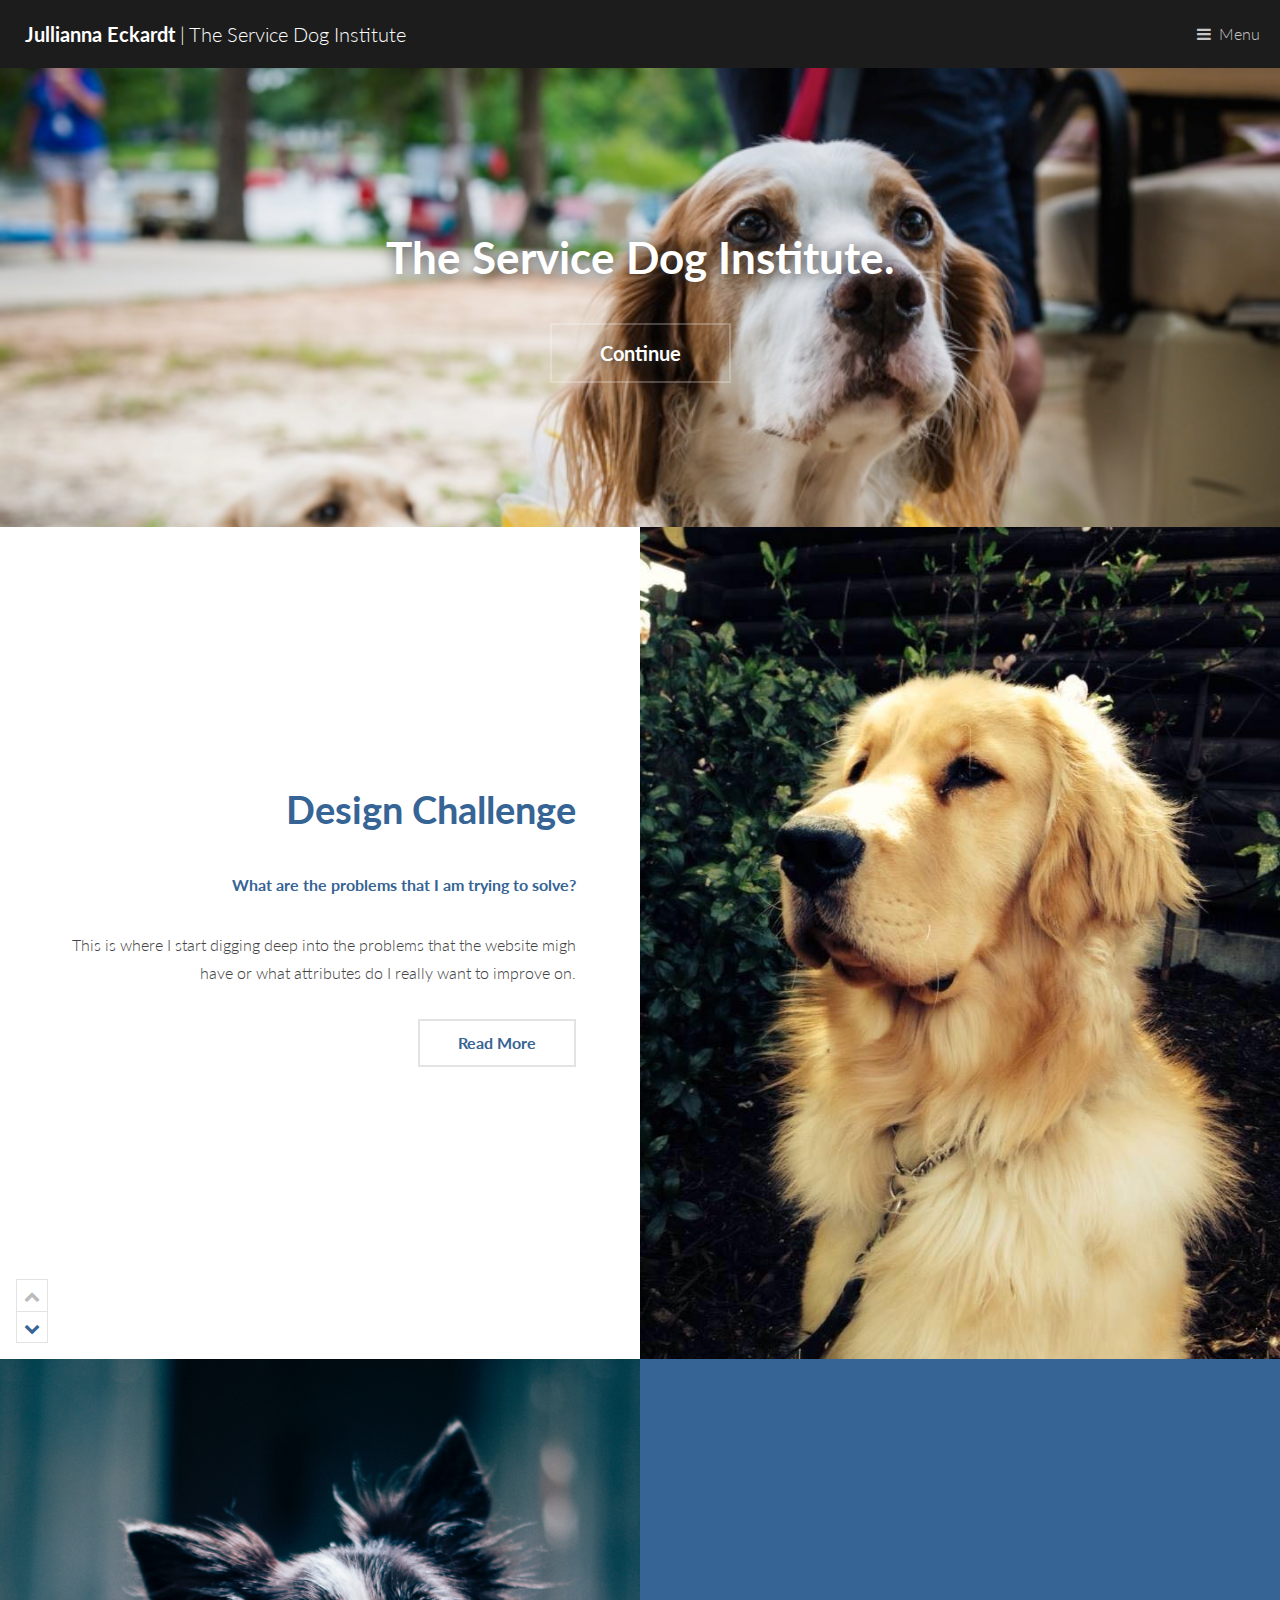
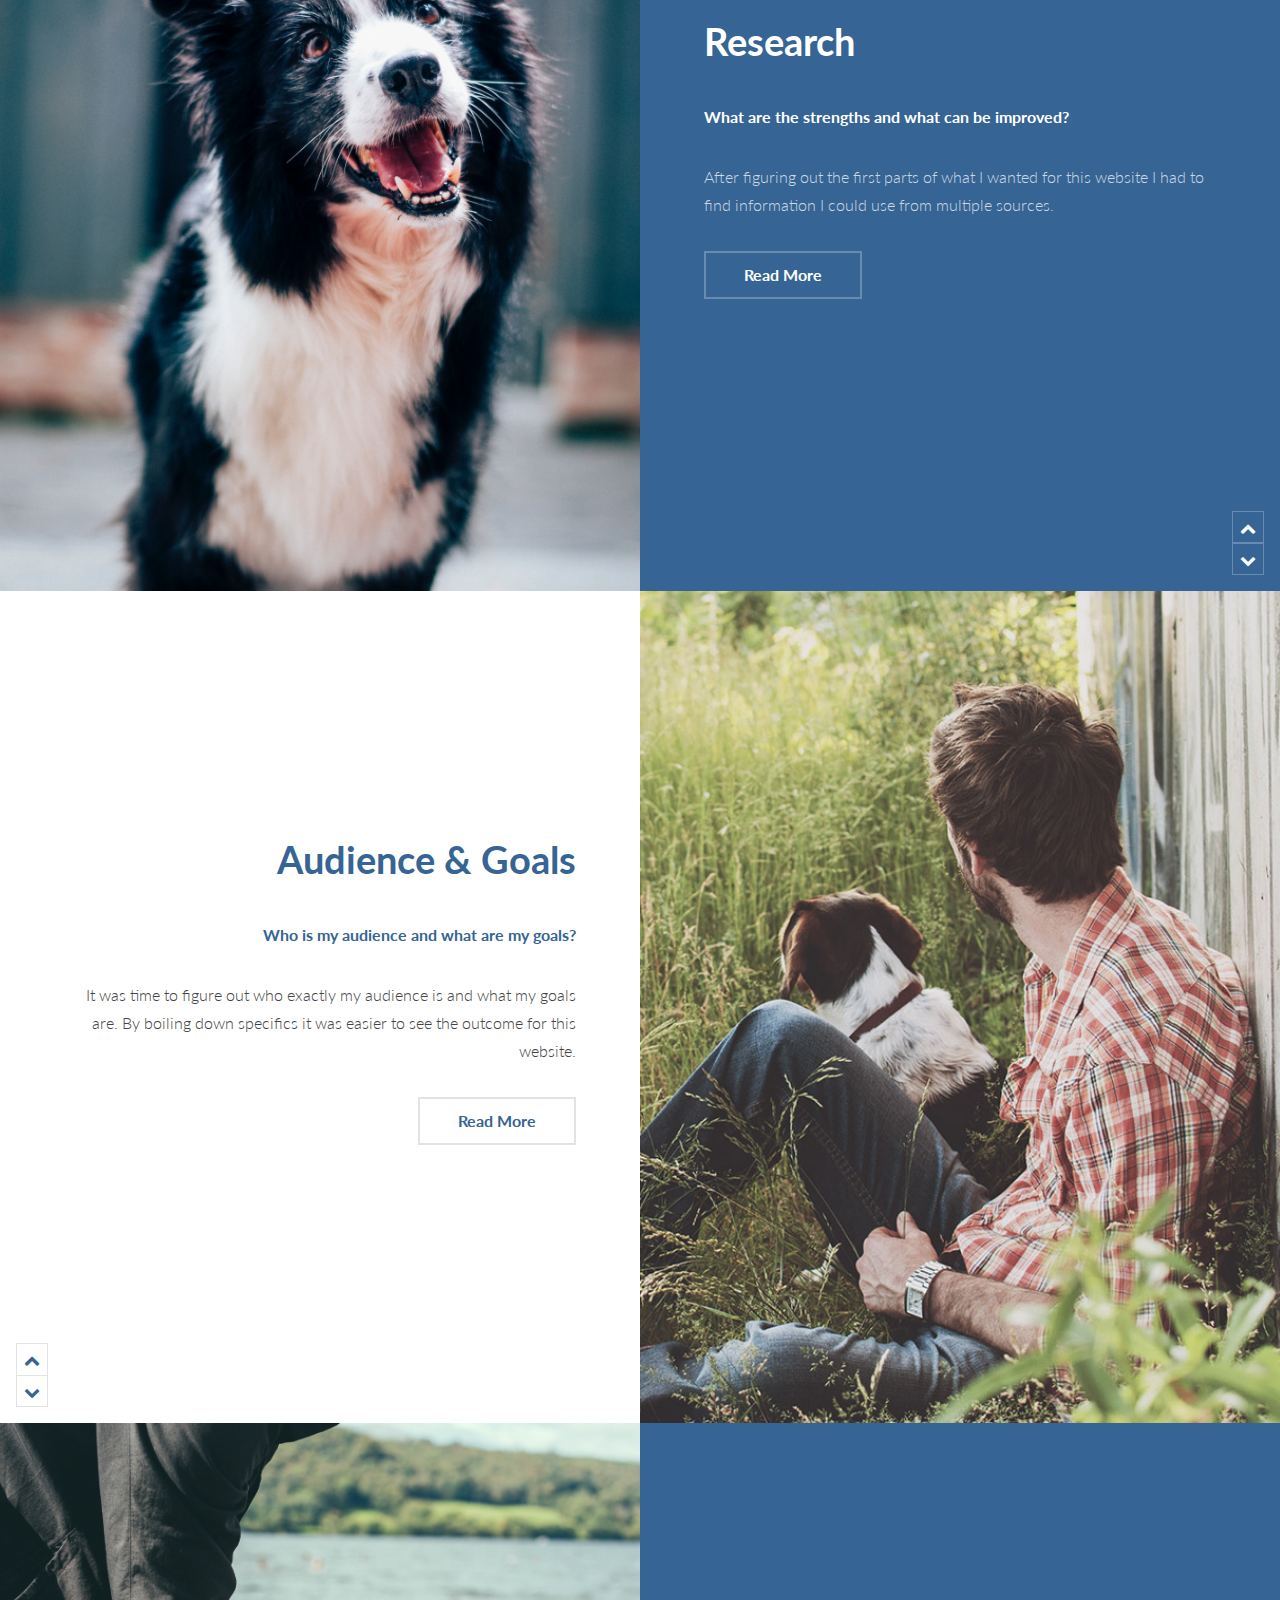
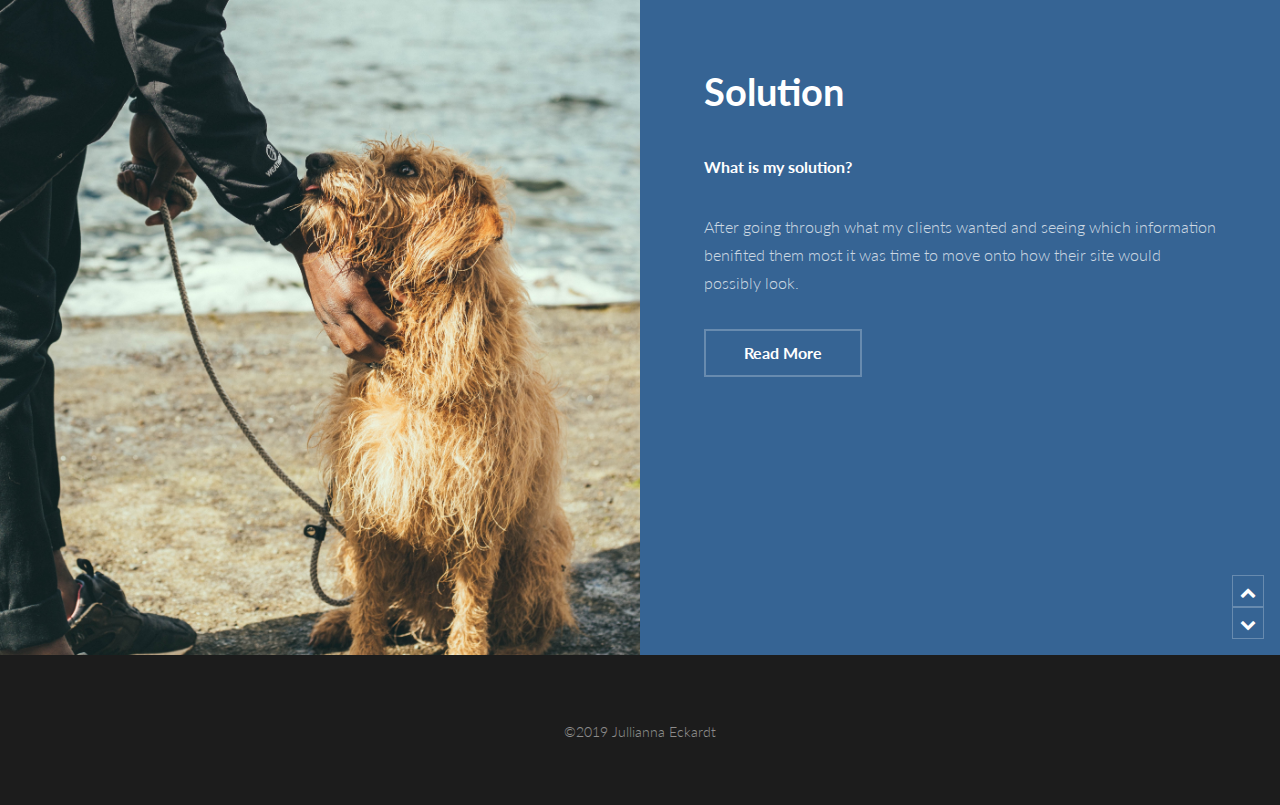
<file: index.html>
<!DOCTYPE html>
<html lang="en">
	<head>
		<title>Process Site Template Files</title>
		<meta charset="utf-8" />
		<meta name="viewport" content="width=device-width, initial-scale=1" />
		<link rel="stylesheet" href="assets/css/main.css" />
		<link rel="stylesheet" href="assets/css/custom.css" />
	</head>
	<body>

		<!-- Header -->
			<header id="header">
				<a href="index.html" class="logo"><strong>Jullianna Eckardt</strong> | The Service Dog Institute</a>
				<nav>
					<a href="#menu">Menu</a>
				</nav>
			</header>

		<!-- Nav -->
		<nav id="menu">
			<ul class="links">
				<li><a href="index.html">Home</a></li>
				<!-- <li><a href="generic-page.html">Generic Information</a></li> -->
				<li><a href="generic-page-design-challenge">Design Challenge</a></li>
				<li><a href="generic-page-research">Research</a></li>
				<li><a href="generic-page-audience-and-goals">Audience and Goals</a></li>
				<li><a href="generic-page-solution">Solution</a></li>
				<!-- <li><a href="elements.html">Useful Elements</a></li> -->
			</ul>
		</nav>

		<!-- Banner -->
			<section id="banner">
				<div class="inner">
					<h1>The Service Dog Institute.</h1>
					<ul class="actions">
						<li><a href="#one" class="button alt scrolly big">Continue</a></li>
					</ul>
				</div>
			</section>

		<!-- One -->
			<article id="one" class="post style1">
				<div class="image">
					<img src="images/DogPic.jpg" alt="" data-position="75% center" />
				</div>
				<div class="content">
					<div class="inner">
						<header>
							<h2><a href="generic-page-design-challenge.html">Design Challenge</a></h2>
						</header>
						<p><strong>What are the problems that I am trying to solve?</strong></p>
						<p>This is where I start digging deep into the problems that the website migh have or what attributes do I really want to improve on.</p>
						<ul class="actions">
							<li><a href="generic-page-design-challenge.html" class="button alt">Read More</a></li>
						</ul>
					</div>
					<div class="postnav">
						<a href="#" class="prev disabled"><span class="icon fa-chevron-up"></span></a>
						<a href="#two" class="scrolly next"><span class="icon fa-chevron-down"></span></a>
					</div>
				</div>
			</article>

		<!-- Two -->
			<article id="two" class="post invert style1 alt">
				<div class="image">
					<img src="images/baptist-standaert-mx0DEnfYxic-unsplash.jpg" alt="" data-position="10% center" />
				</div>
				<div class="content">
					<div class="inner">
						<header>
							<h2><a href="generic-page-research.html">Research</a></h2>
						</header>
						<p><strong>What are the strengths and what can be improved?</strong></p>
						<p>After figuring out the first parts of what I wanted for this website I had to find information I could use from multiple sources.</p>
						<ul class="actions">
							<li><a href="generic-page-research.html" class="button alt">Read More</a></li>
						</ul>
					</div>
					<div class="postnav">
						<a href="#one" class="scrolly prev"><span class="icon fa-chevron-up"></span></a>
						<a href="#three" class="scrolly next"><span class="icon fa-chevron-down"></span></a>
					</div>
				</div>
			</article>

		<!-- Three -->
			<article id="three" class="post style2">
				<div class="image">
					<img src="images/pic12.jpg" alt="" data-position="80% center" />
				</div>
				<div class="content">
					<div class="inner">
						<header>
							<h2><a href="generic-page-audience-and-goals.html">Audience &amp; Goals</a></h2>
						</header>
						<p><strong>Who is my audience and what are my goals?</strong></p>
						<p>It was time to figure out who exactly my audience is and what my goals are. By boiling down specifics it was easier to see the outcome for this website.</p>
						<ul class="actions">
							<li><a href="generic-page-audience-and-goals.html" class="button alt">Read More</a></li>
						</ul>
					</div>
					<div class="postnav">
						<a href="#two" class="scrolly prev"><span class="icon fa-chevron-up"></span></a>
						<a href="#four" class="scrolly next"><span class="icon fa-chevron-down"></span></a>
					</div>
				</div>
			</article>

		<!-- Four -->
			<article id="four" class="post invert style2 alt">
				<div class="image">
					<img src="images/joseph-pearson-caxKSvD4GFQ-unsplash.jpg" alt="" data-position="60% center" />
				</div>
				<div class="content">
					<div class="inner">
						<header>
							<h2><a href="generic-page-solution.html">Solution</a></h2>
						</header>
						<p><strong>What is my solution?</strong></p>
						<p>After going through what my clients wanted and seeing which information benifited them most it was time to move onto how their site would possibly look.</p>
						<ul class="actions">
							<li><a href="generic-page-solution.html" class="button alt">Read More</a></li>
						</ul>
					</div>
					<div class="postnav">
						<a href="#three" class="scrolly prev"><span class="icon fa-chevron-up"></span></a>
						<a href="#five" class="scrolly next"><span class="icon fa-chevron-down"></span></a>
					</div>
				</div>
			</article>

		<!-- Footer -->
		<footer id="footer">
			<div class="copyright">
				&copy;2019 Jullianna Eckardt
			</div>
		</footer>

		<!-- Scripts -->
			<script src="assets/js/jquery.min.js"></script>
			<script src="assets/js/jquery.scrolly.min.js"></script>
			<script src="assets/js/skel.min.js"></script>
			<script src="assets/js/util.js"></script>
			<script src="assets/js/main.js"></script>

	</body>
</html>
</file>
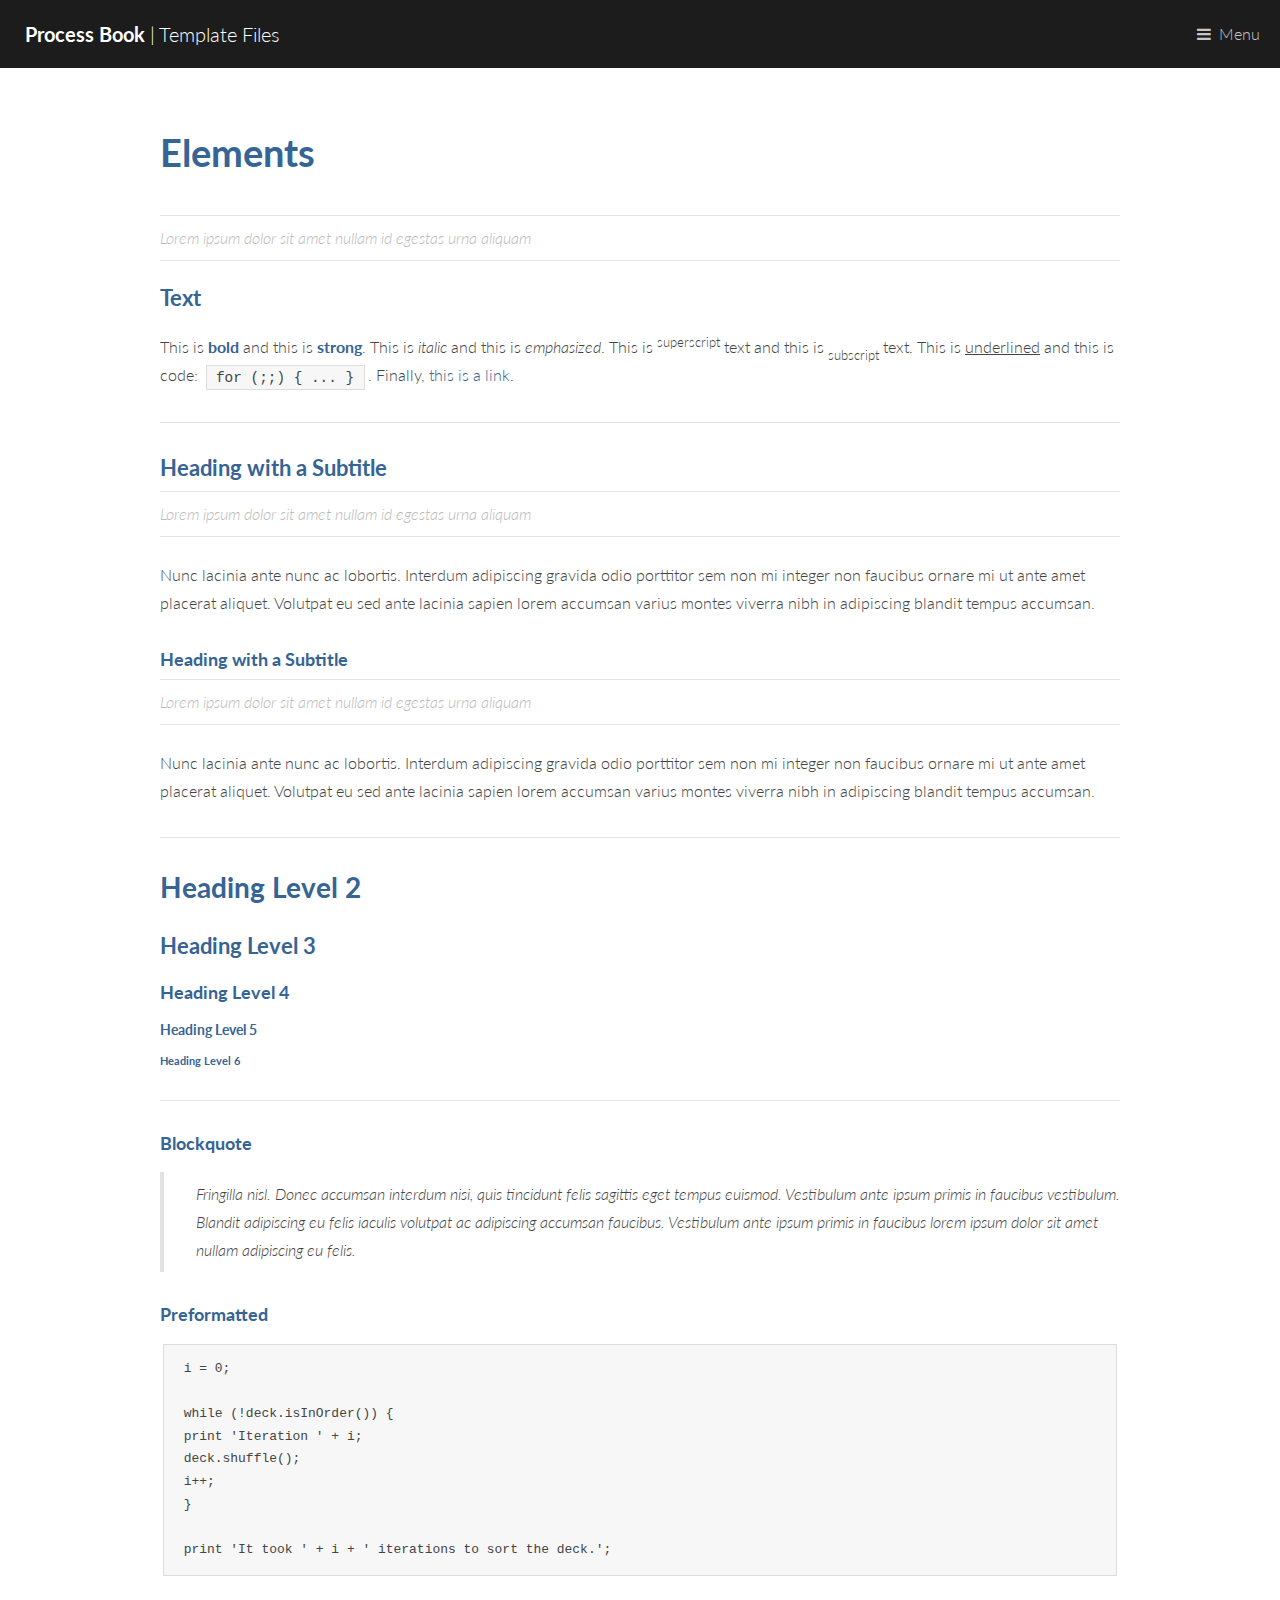
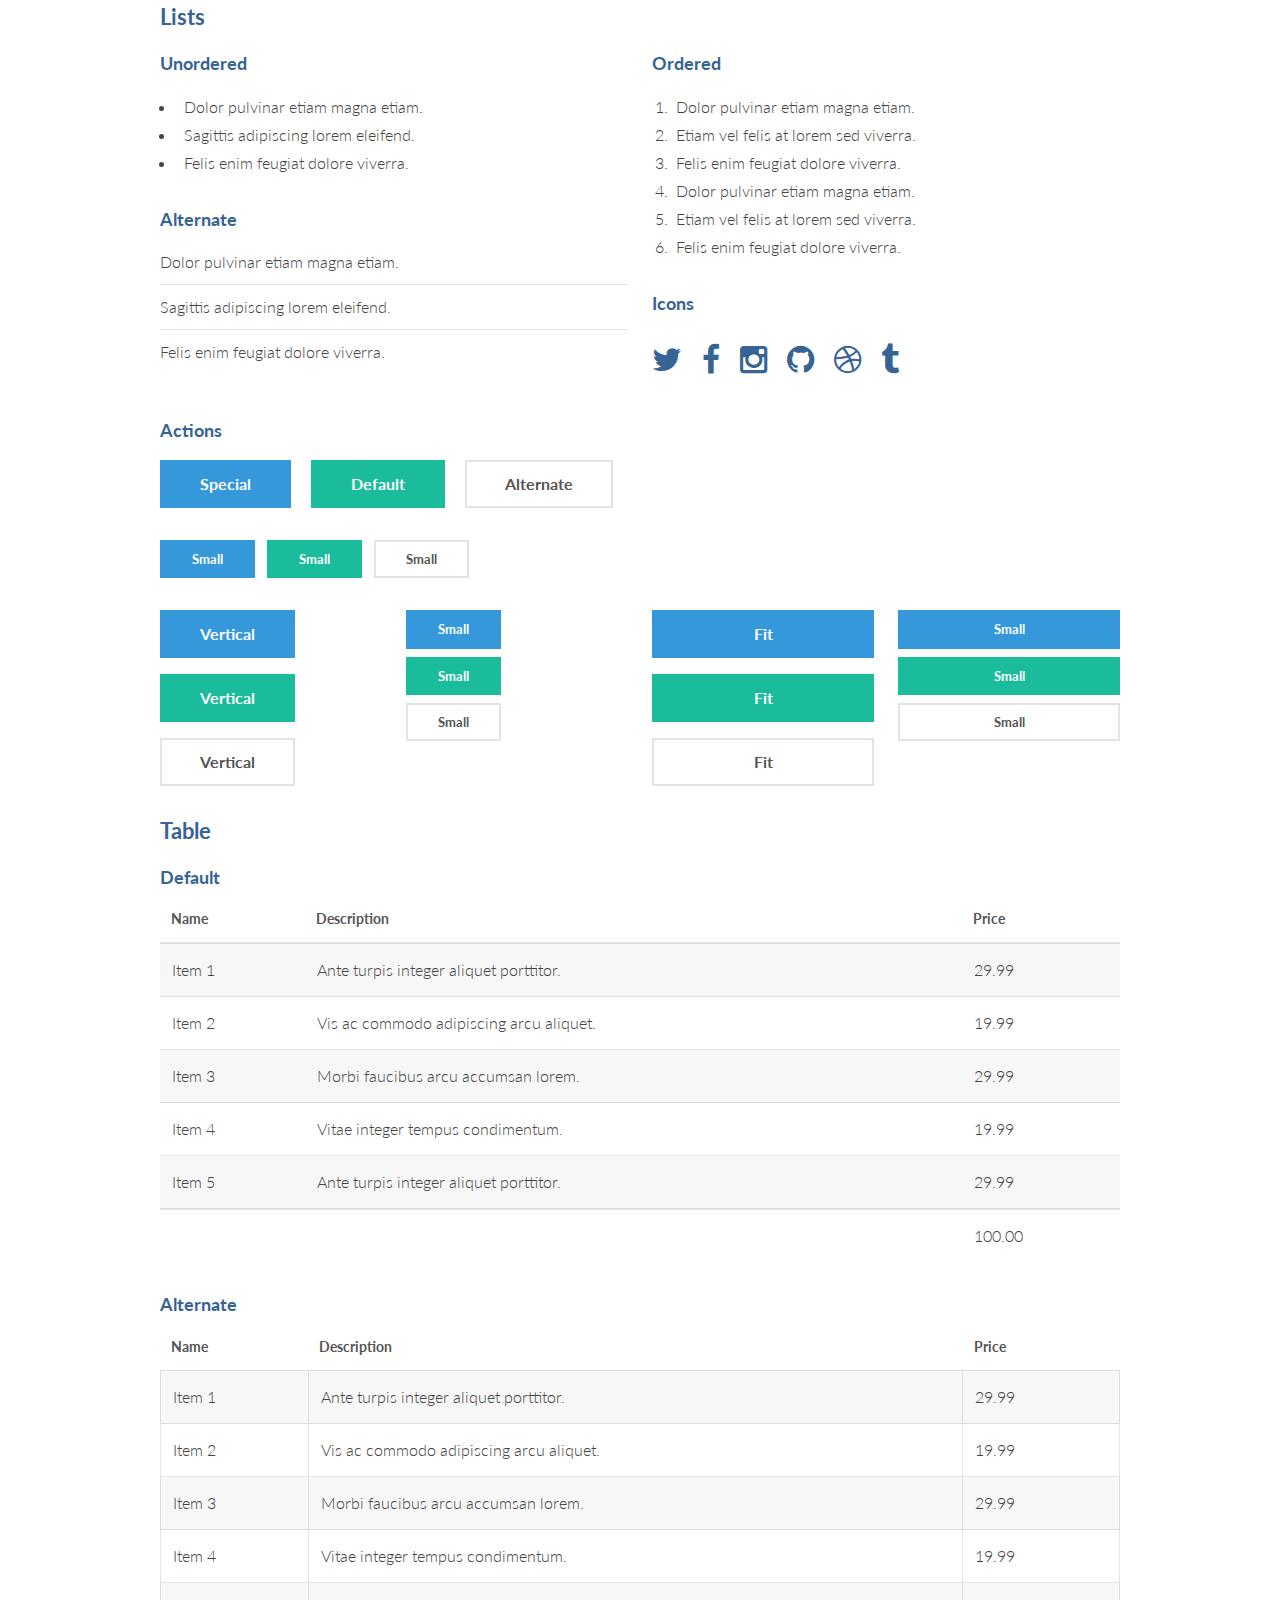
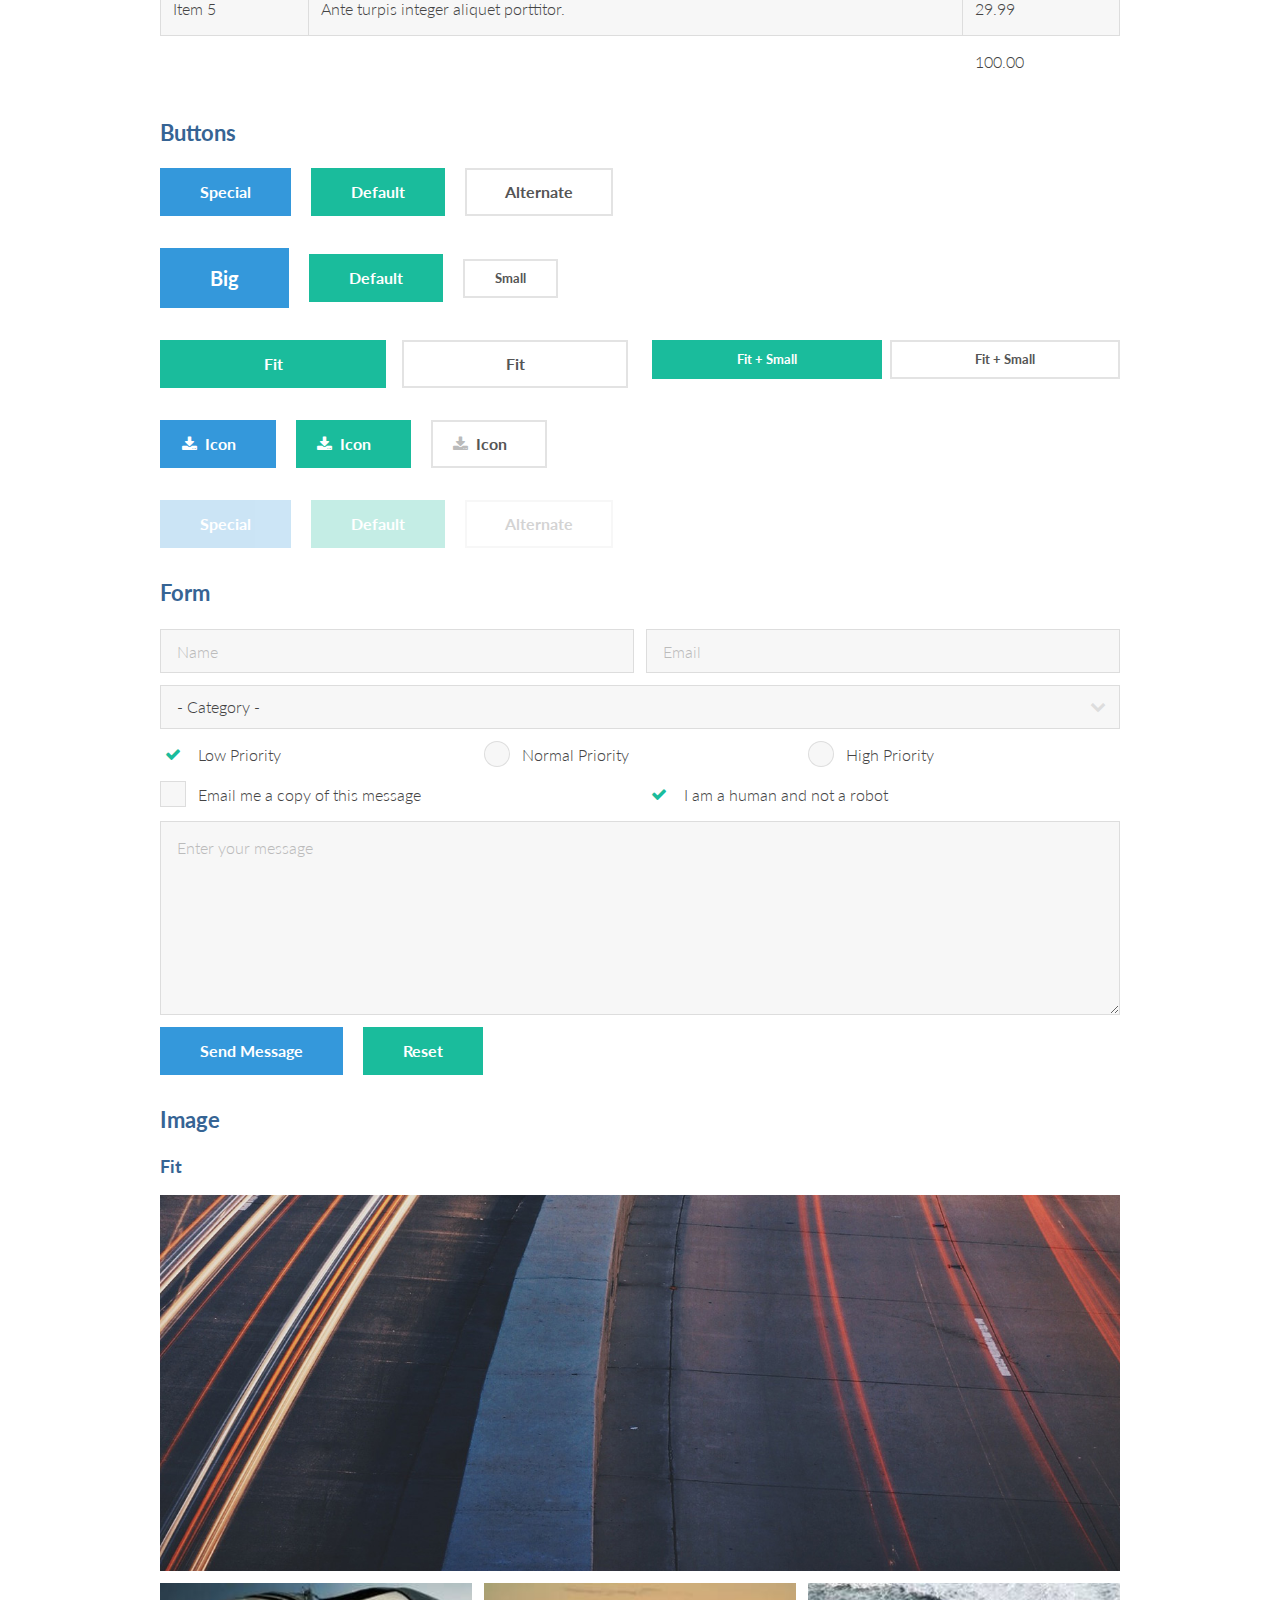
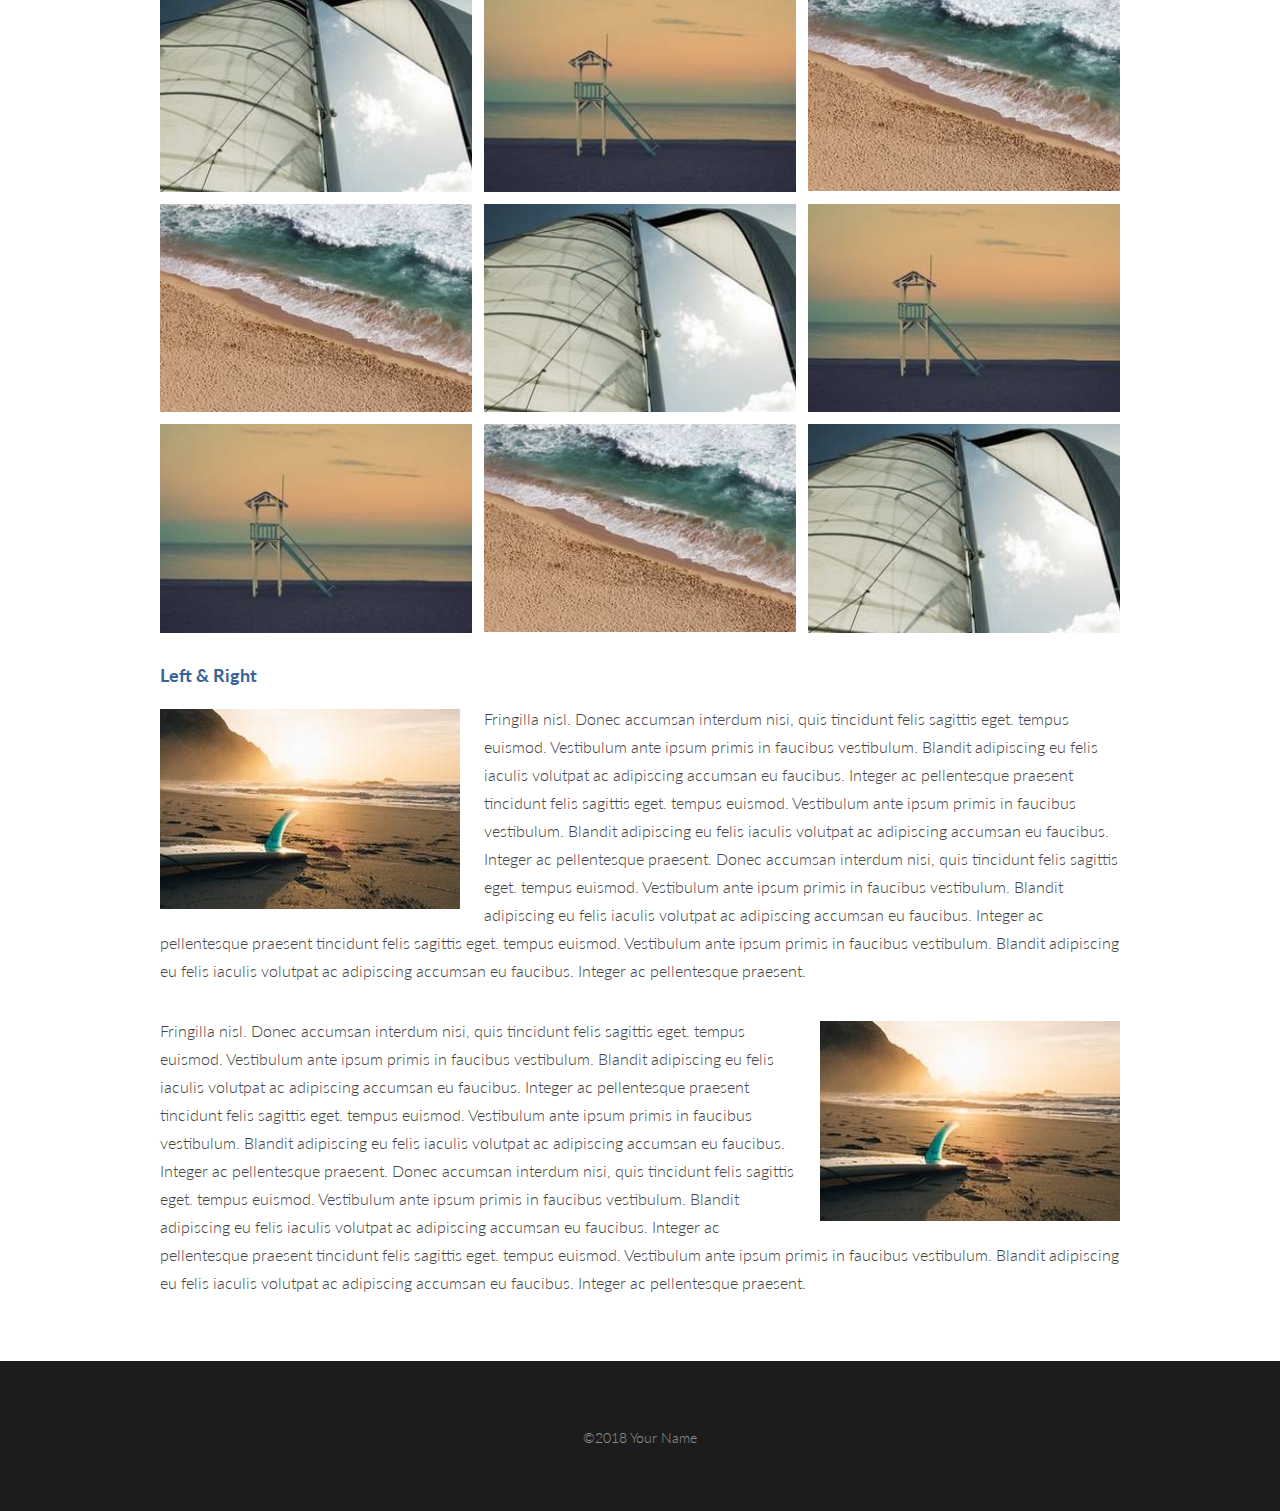
<file: elements.html>
<!DOCTYPE HTML>
<html lang="en">
	<head>
		<title>Process Site Template Files</title>
		<meta charset="utf-8" />
		<meta name="viewport" content="width=device-width, initial-scale=1" />
		<link rel="stylesheet" href="assets/css/main.css" />
		<link rel="stylesheet" href="assets/css/custom.css" />
	</head>
	<body>

		<!-- Header -->
			<header id="header">
				<a href="index.html" class="logo"><strong>Process Book</strong> | Template Files</a>
				<nav>
					<a href="#menu">Menu</a>
				</nav>
			</header>

		<!-- Nav -->
			<nav id="menu">
				<ul class="links">
					<li><a href="index.html">Home</a></li>
					<li><a href="generic-page.html">Generic</a></li>
					<li><a href="elements.html">Elements</a></li>
				</ul>
			</nav>

		<!-- Main -->
			<section id="main">
				<div class="inner">
					<header class="major special">
						<h1>Elements</h1>
						<p>Lorem ipsum dolor sit amet nullam id egestas urna aliquam</p>
					</header>

					<!-- Text -->
						<section>
							<h3>Text</h3>
							<p>This is <b>bold</b> and this is <strong>strong</strong>. This is <i>italic</i> and this is <em>emphasized</em>.
							This is <sup>superscript</sup> text and this is <sub>subscript</sub> text.
							This is <u>underlined</u> and this is code: <code>for (;;) { ... }</code>. Finally, <a href="#">this is a link</a>.</p>

							<hr />

							<header>
								<h3>Heading with a Subtitle</h3>
								<p>Lorem ipsum dolor sit amet nullam id egestas urna aliquam</p>
							</header>
							<p>Nunc lacinia ante nunc ac lobortis. Interdum adipiscing gravida odio porttitor sem non mi integer non faucibus ornare mi ut ante amet placerat aliquet. Volutpat eu sed ante lacinia sapien lorem accumsan varius montes viverra nibh in adipiscing blandit tempus accumsan.</p>
							<header>
								<h4>Heading with a Subtitle</h4>
								<p>Lorem ipsum dolor sit amet nullam id egestas urna aliquam</p>
							</header>
							<p>Nunc lacinia ante nunc ac lobortis. Interdum adipiscing gravida odio porttitor sem non mi integer non faucibus ornare mi ut ante amet placerat aliquet. Volutpat eu sed ante lacinia sapien lorem accumsan varius montes viverra nibh in adipiscing blandit tempus accumsan.</p>

							<hr />

							<h2>Heading Level 2</h2>
							<h3>Heading Level 3</h3>
							<h4>Heading Level 4</h4>
							<h5>Heading Level 5</h5>
							<h6>Heading Level 6</h6>

							<hr />

							<h4>Blockquote</h4>
							<blockquote>Fringilla nisl. Donec accumsan interdum nisi, quis tincidunt felis sagittis eget tempus euismod. Vestibulum ante ipsum primis in faucibus vestibulum. Blandit adipiscing eu felis iaculis volutpat ac adipiscing accumsan faucibus. Vestibulum ante ipsum primis in faucibus lorem ipsum dolor sit amet nullam adipiscing eu felis.</blockquote>

							<h4>Preformatted</h4>
							<pre><code>i = 0;

while (!deck.isInOrder()) {
print 'Iteration ' + i;
deck.shuffle();
i++;
}

print 'It took ' + i + ' iterations to sort the deck.';</code></pre>
						</section>

					<!-- Lists -->
						<section>
							<h3>Lists</h3>
							<div class="row">
								<div class="6u 12u$(xsmall)">

									<h4>Unordered</h4>
									<ul>
										<li>Dolor pulvinar etiam magna etiam.</li>
										<li>Sagittis adipiscing lorem eleifend.</li>
										<li>Felis enim feugiat dolore viverra.</li>
									</ul>

									<h4>Alternate</h4>
									<ul class="alt">
										<li>Dolor pulvinar etiam magna etiam.</li>
										<li>Sagittis adipiscing lorem eleifend.</li>
										<li>Felis enim feugiat dolore viverra.</li>
									</ul>

								</div>
								<div class="6u$ 12u$(xsmall)">

									<h4>Ordered</h4>
									<ol>
										<li>Dolor pulvinar etiam magna etiam.</li>
										<li>Etiam vel felis at lorem sed viverra.</li>
										<li>Felis enim feugiat dolore viverra.</li>
										<li>Dolor pulvinar etiam magna etiam.</li>
										<li>Etiam vel felis at lorem sed viverra.</li>
										<li>Felis enim feugiat dolore viverra.</li>
									</ol>

									<h4>Icons</h4>
									<ul class="icons">
										<li><a href="#" class="icon fa-twitter"><span class="label">Twitter</span></a></li>
										<li><a href="#" class="icon fa-facebook"><span class="label">Facebook</span></a></li>
										<li><a href="#" class="icon fa-instagram"><span class="label">Instagram</span></a></li>
										<li><a href="#" class="icon fa-github"><span class="label">Github</span></a></li>
										<li><a href="#" class="icon fa-dribbble"><span class="label">Dribbble</span></a></li>
										<li><a href="#" class="icon fa-tumblr"><span class="label">Tumblr</span></a></li>
									</ul>

								</div>
							</div>

							<h4>Actions</h4>
							<ul class="actions">
								<li><a href="#" class="button special">Special</a></li>
								<li><a href="#" class="button">Default</a></li>
								<li><a href="#" class="button alt">Alternate</a></li>
							</ul>
							<ul class="actions small">
								<li><a href="#" class="button special small">Small</a></li>
								<li><a href="#" class="button small">Small</a></li>
								<li><a href="#" class="button alt small">Small</a></li>
							</ul>
							<div class="row">
								<div class="3u 6u(small) 12u$(xsmall)">
									<ul class="actions vertical">
										<li><a href="#" class="button special">Vertical</a></li>
										<li><a href="#" class="button">Vertical</a></li>
										<li><a href="#" class="button alt">Vertical</a></li>
									</ul>
								</div>
								<div class="3u 6u$(small) 12u$(xsmall)">
									<ul class="actions vertical small">
										<li><a href="#" class="button special small">Small</a></li>
										<li><a href="#" class="button small">Small</a></li>
										<li><a href="#" class="button alt small">Small</a></li>
									</ul>
								</div>
								<div class="3u 6u(small) 12u$(xsmall)">
									<ul class="actions vertical">
										<li><a href="#" class="button special fit">Fit</a></li>
										<li><a href="#" class="button fit">Fit</a></li>
										<li><a href="#" class="button alt fit">Fit</a></li>
									</ul>
								</div>
								<div class="3u$ 6u$(small) 12u$(xsmall)">
									<ul class="actions vertical small">
										<li><a href="#" class="button special small fit">Small</a></li>
										<li><a href="#" class="button small fit">Small</a></li>
										<li><a href="#" class="button alt small fit">Small</a></li>
									</ul>
								</div>
							</div>
						</section>

					<!-- Table -->
						<section>
							<h3>Table</h3>
							<h4>Default</h4>
							<div class="table-wrapper">
								<table>
									<thead>
										<tr>
											<th>Name</th>
											<th>Description</th>
											<th>Price</th>
										</tr>
									</thead>
									<tbody>
										<tr>
											<td>Item 1</td>
											<td>Ante turpis integer aliquet porttitor.</td>
											<td>29.99</td>
										</tr>
										<tr>
											<td>Item 2</td>
											<td>Vis ac commodo adipiscing arcu aliquet.</td>
											<td>19.99</td>
										</tr>
										<tr>
											<td>Item 3</td>
											<td> Morbi faucibus arcu accumsan lorem.</td>
											<td>29.99</td>
										</tr>
										<tr>
											<td>Item 4</td>
											<td>Vitae integer tempus condimentum.</td>
											<td>19.99</td>
										</tr>
										<tr>
											<td>Item 5</td>
											<td>Ante turpis integer aliquet porttitor.</td>
											<td>29.99</td>
										</tr>
									</tbody>
									<tfoot>
										<tr>
											<td colspan="2"></td>
											<td>100.00</td>
										</tr>
									</tfoot>
								</table>
							</div>
							<h4>Alternate</h4>
							<div class="table-wrapper">
								<table class="alt">
									<thead>
										<tr>
											<th>Name</th>
											<th>Description</th>
											<th>Price</th>
										</tr>
									</thead>
									<tbody>
										<tr>
											<td>Item 1</td>
											<td>Ante turpis integer aliquet porttitor.</td>
											<td>29.99</td>
										</tr>
										<tr>
											<td>Item 2</td>
											<td>Vis ac commodo adipiscing arcu aliquet.</td>
											<td>19.99</td>
										</tr>
										<tr>
											<td>Item 3</td>
											<td> Morbi faucibus arcu accumsan lorem.</td>
											<td>29.99</td>
										</tr>
										<tr>
											<td>Item 4</td>
											<td>Vitae integer tempus condimentum.</td>
											<td>19.99</td>
										</tr>
										<tr>
											<td>Item 5</td>
											<td>Ante turpis integer aliquet porttitor.</td>
											<td>29.99</td>
										</tr>
									</tbody>
									<tfoot>
										<tr>
											<td colspan="2"></td>
											<td>100.00</td>
										</tr>
									</tfoot>
								</table>
							</div>
						</section>

					<!-- Buttons -->
						<section>
							<h3>Buttons</h3>
							<ul class="actions">
								<li><a href="#" class="button special">Special</a></li>
								<li><a href="#" class="button">Default</a></li>
								<li><a href="#" class="button alt">Alternate</a></li>
							</ul>
							<ul class="actions">
								<li><a href="#" class="button special big">Big</a></li>
								<li><a href="#" class="button">Default</a></li>
								<li><a href="#" class="button alt small">Small</a></li>
							</ul>
							<div class="row">
								<div class="6u 12u$(xsmall)">
									<ul class="actions fit">
										<li><a href="#" class="button fit">Fit</a></li>
										<li><a href="#" class="button alt fit">Fit</a></li>
									</ul>
								</div>
								<div class="6u$ 12u$(xsmall)">
									<ul class="actions fit small">
										<li><a href="#" class="button fit small">Fit + Small</a></li>
										<li><a href="#" class="button alt fit small">Fit + Small</a></li>
									</ul>
								</div>
							</div>
							<ul class="actions">
								<li><a href="#" class="button special icon fa-download">Icon</a></li>
								<li><a href="#" class="button icon fa-download">Icon</a></li>
								<li><a href="#" class="button alt icon fa-download">Icon</a></li>
							</ul>
							<ul class="actions">
								<li><span class="button special disabled">Special</span></li>
								<li><span class="button disabled">Default</span></li>
								<li><span class="button alt disabled">Alternate</span></li>
							</ul>
						</section>

					<!-- Form -->
						<section>
							<h3>Form</h3>
							<form method="post" action="#">
								<div class="row uniform 50%">
									<div class="6u 12u$(xsmall)">
										<input type="text" name="name" id="name" value="" placeholder="Name" />
									</div>
									<div class="6u$ 12u$(xsmall)">
										<input type="email" name="email" id="email" value="" placeholder="Email" />
									</div>
									<div class="12u$">
										<div class="select-wrapper">
											<select name="category" id="category">
												<option value="">- Category -</option>
												<option value="1">Manufacturing</option>
												<option value="1">Shipping</option>
												<option value="1">Administration</option>
												<option value="1">Human Resources</option>
											</select>
										</div>
									</div>
									<div class="4u 12u$(xsmall)">
										<input type="radio" id="priority-low" name="priority" checked>
										<label for="priority-low">Low Priority</label>
									</div>
									<div class="4u 12u$(xsmall)">
										<input type="radio" id="priority-normal" name="priority">
										<label for="priority-normal">Normal Priority</label>
									</div>
									<div class="4u$ 12u$(xsmall)">
										<input type="radio" id="priority-high" name="priority">
										<label for="priority-high">High Priority</label>
									</div>
									<div class="6u 12u$(small)">
										<input type="checkbox" id="copy" name="copy">
										<label for="copy">Email me a copy of this message</label>
									</div>
									<div class="6u$ 12u$(small)">
										<input type="checkbox" id="human" name="human" checked>
										<label for="human">I am a human and not a robot</label>
									</div>
									<div class="12u$">
										<textarea name="message" id="message" placeholder="Enter your message" rows="6"></textarea>
									</div>
									<div class="12u$">
										<ul class="actions">
											<li><input type="submit" value="Send Message" class="special" /></li>
											<li><input type="reset" value="Reset" /></li>
										</ul>
									</div>
								</div>
							</form>
						</section>

					<!-- Image -->
						<section>
							<h3>Image</h3>
							<h4>Fit</h4>
							<div class="box alt">
								<div class="row 50% uniform">
									<div class="12u$"><span class="image fit"><img src="images/pic11.jpg" alt="" /></span></div>
									<div class="4u"><span class="image fit"><img src="images/pic03.jpg" alt="" /></span></div>
									<div class="4u"><span class="image fit"><img src="images/pic04.jpg" alt="" /></span></div>
									<div class="4u$"><span class="image fit"><img src="images/pic05.jpg" alt="" /></span></div>
									<div class="4u"><span class="image fit"><img src="images/pic05.jpg" alt="" /></span></div>
									<div class="4u"><span class="image fit"><img src="images/pic03.jpg" alt="" /></span></div>
									<div class="4u$"><span class="image fit"><img src="images/pic04.jpg" alt="" /></span></div>
									<div class="4u"><span class="image fit"><img src="images/pic04.jpg" alt="" /></span></div>
									<div class="4u"><span class="image fit"><img src="images/pic05.jpg" alt="" /></span></div>
									<div class="4u$"><span class="image fit"><img src="images/pic03.jpg" alt="" /></span></div>
								</div>
							</div>

							<h4>Left &amp; Right</h4>
							<p><span class="image left"><img src="images/pic06.jpg" alt="" /></span>Fringilla nisl. Donec accumsan interdum nisi, quis tincidunt felis sagittis eget. tempus euismod. Vestibulum ante ipsum primis in faucibus vestibulum. Blandit adipiscing eu felis iaculis volutpat ac adipiscing accumsan eu faucibus. Integer ac pellentesque praesent tincidunt felis sagittis eget. tempus euismod. Vestibulum ante ipsum primis in faucibus vestibulum. Blandit adipiscing eu felis iaculis volutpat ac adipiscing accumsan eu faucibus. Integer ac pellentesque praesent. Donec accumsan interdum nisi, quis tincidunt felis sagittis eget. tempus euismod. Vestibulum ante ipsum primis in faucibus vestibulum. Blandit adipiscing eu felis iaculis volutpat ac adipiscing accumsan eu faucibus. Integer ac pellentesque praesent tincidunt felis sagittis eget. tempus euismod. Vestibulum ante ipsum primis in faucibus vestibulum. Blandit adipiscing eu felis iaculis volutpat ac adipiscing accumsan eu faucibus. Integer ac pellentesque praesent.</p>
							<p><span class="image right"><img src="images/pic06.jpg" alt="" /></span>Fringilla nisl. Donec accumsan interdum nisi, quis tincidunt felis sagittis eget. tempus euismod. Vestibulum ante ipsum primis in faucibus vestibulum. Blandit adipiscing eu felis iaculis volutpat ac adipiscing accumsan eu faucibus. Integer ac pellentesque praesent tincidunt felis sagittis eget. tempus euismod. Vestibulum ante ipsum primis in faucibus vestibulum. Blandit adipiscing eu felis iaculis volutpat ac adipiscing accumsan eu faucibus. Integer ac pellentesque praesent. Donec accumsan interdum nisi, quis tincidunt felis sagittis eget. tempus euismod. Vestibulum ante ipsum primis in faucibus vestibulum. Blandit adipiscing eu felis iaculis volutpat ac adipiscing accumsan eu faucibus. Integer ac pellentesque praesent tincidunt felis sagittis eget. tempus euismod. Vestibulum ante ipsum primis in faucibus vestibulum. Blandit adipiscing eu felis iaculis volutpat ac adipiscing accumsan eu faucibus. Integer ac pellentesque praesent.</p>
						</section>

				</div>
			</section>

		<!-- Footer -->
		<footer id="footer">
			<div class="copyright">
				&copy;2018 Your Name
			</div>
		</footer>

		<!-- Scripts -->
			<script src="assets/js/jquery.min.js"></script>
			<script src="assets/js/jquery.scrolly.min.js"></script>
			<script src="assets/js/skel.min.js"></script>
			<script src="assets/js/util.js"></script>
			<script src="assets/js/main.js"></script>

	</body>
</html>
</file>
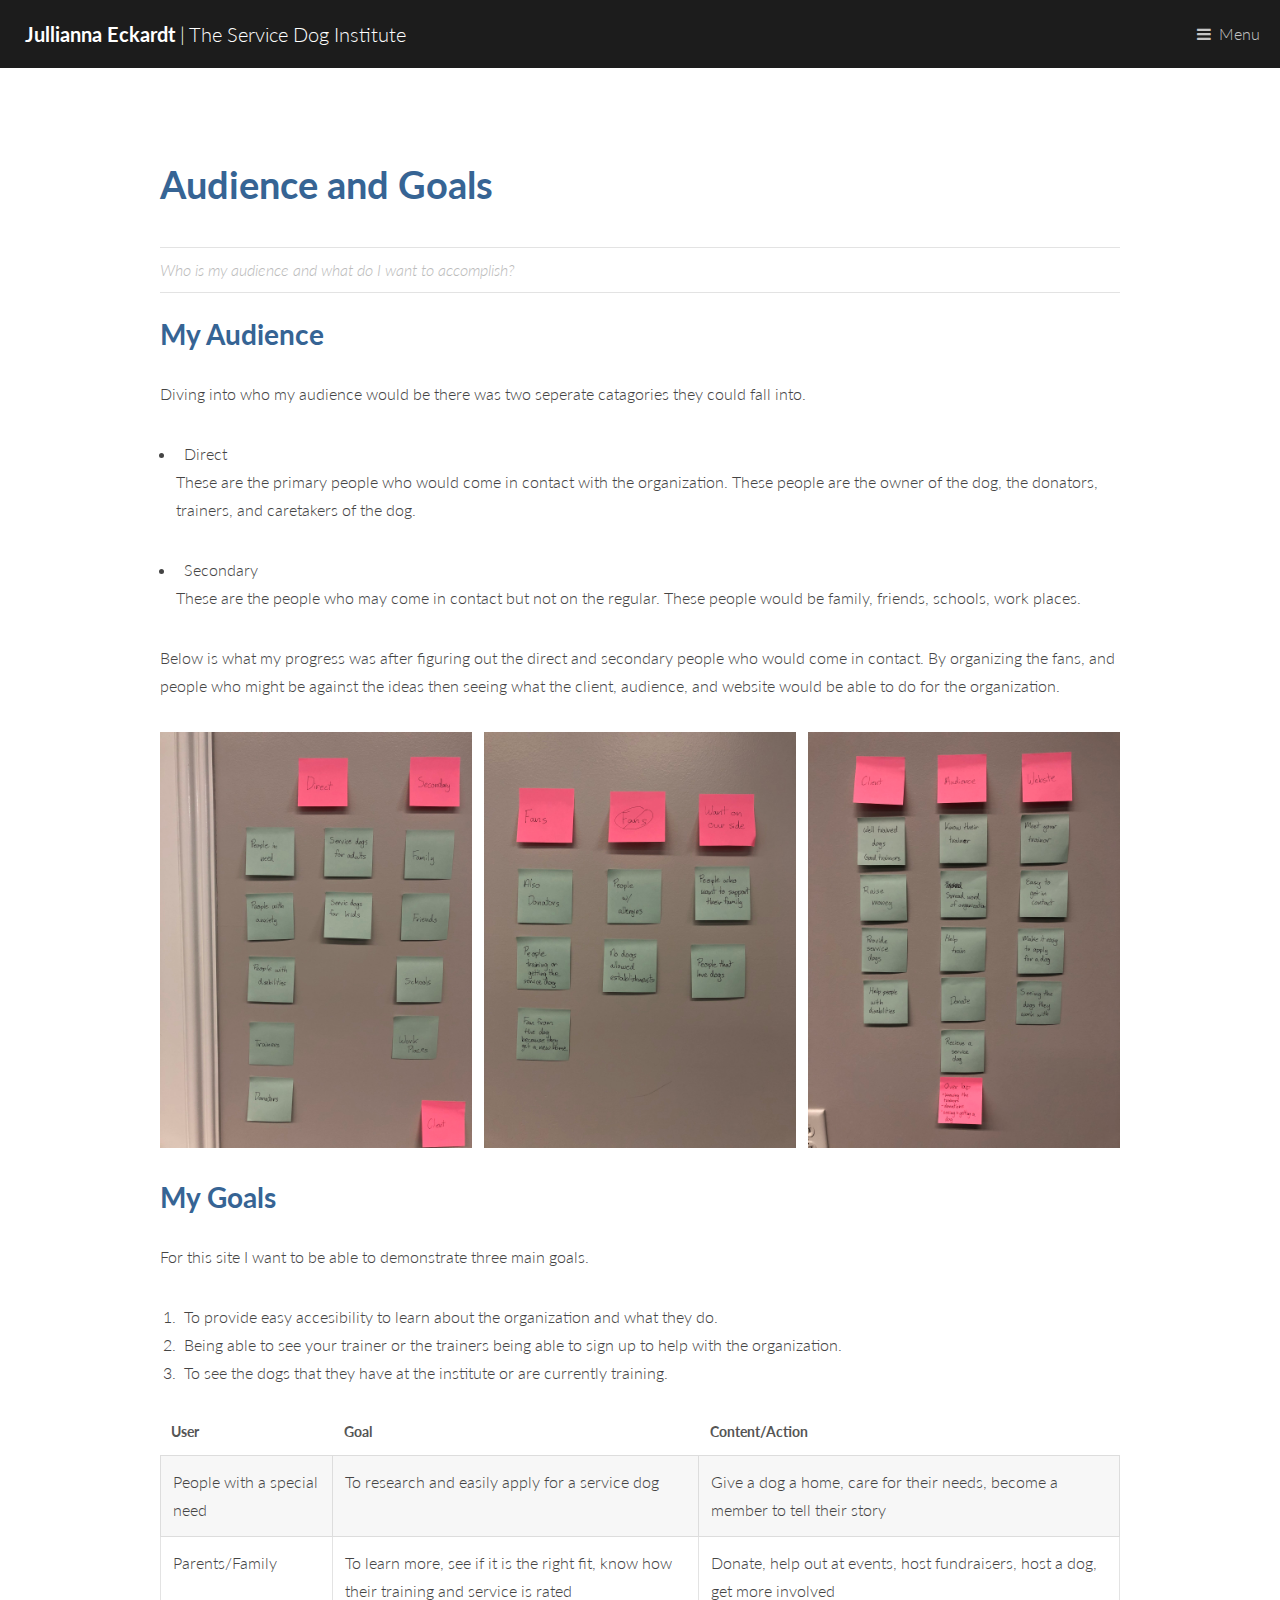
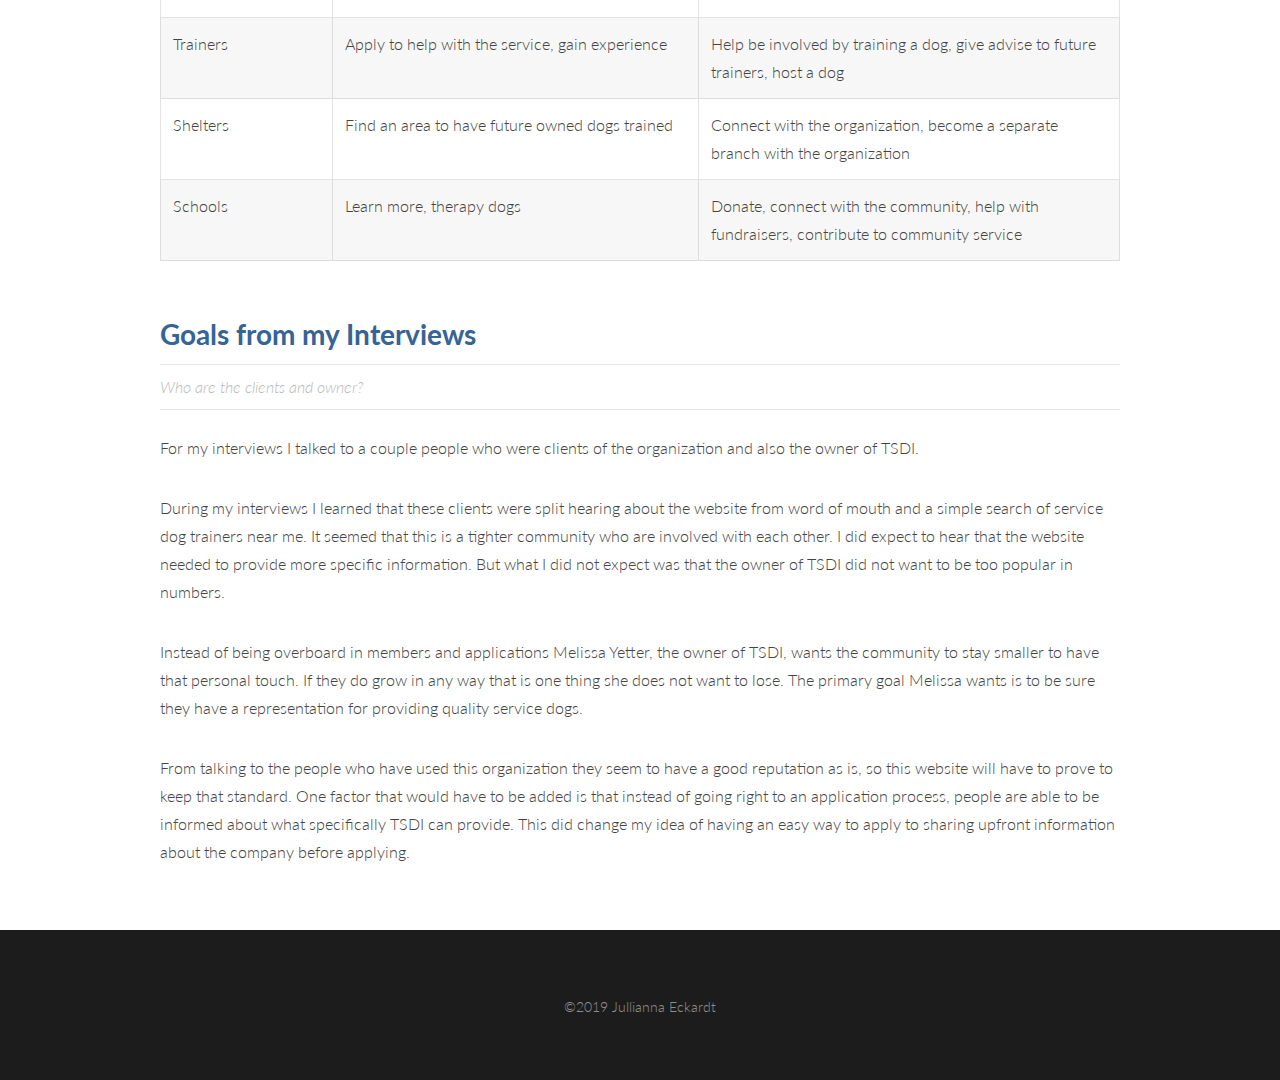
<file: generic-page-audience-and-goals.html>
<!DOCTYPE HTML>
<html lang="en">
	<head>
		<title>Process Site Template Files</title>
		<meta charset="utf-8" />
		<meta name="viewport" content="width=device-width, initial-scale=1" />
		<link rel="stylesheet" href="assets/css/main.css" />
		<link rel="stylesheet" href="assets/css/custom.css" />
	</head>
	<body>

		<!-- Header -->
			<header id="header">
				<a href="index.html" class="logo"><strong>Jullianna Eckardt</strong> | The Service Dog Institute</a>
				<nav>
					<a href="#menu">Menu</a>
				</nav>
			</header>

		<!-- Nav -->
			<nav id="menu">
				<ul class="links">
					<li><a href="index.html">Home</a></li>
					<!-- <li><a href="generic-page.html">Generic Page</a></li> -->
					<li><a href="generic-page-design-challenge.html">Design Challenge</a></li>
					<li><a href="generic-page-research">Research</a></li>
					<li><a href="generic-page-audience-and-goals">Audience and Goals</a></li>
					<li><a href="generic-page-solution">Solution</a></li>
					<!-- <li><a href="elements.html">Useful Elements</a></li> -->
				</ul>
			</nav>

		<!-- Main -->
			<section id="main">
				<div class="inner">
					<div class="image fit">
					</div>
					<header>
						<h1>Audience and Goals</h1>
						<p class="info">Who is my audience and what do I want to accomplish?</p>
					</header>

					<h2>My Audience</h2>
					<p>Diving into who my audience would be there was two seperate catagories they could fall into.</p>
					<ul>
						<li>Direct</li>
						<p>These are the primary people who would come in contact with the organization. These people are the owner of the dog, the donators, trainers, and caretakers of the dog.</p>
						<li>Secondary</li>
						<p>These are the people who may come in contact but not on the regular. These people would be family, friends, schools, work places.</p>
					</ul>
					<p>Below is what my progress was after figuring out the direct and secondary people who would come in contact. By organizing the fans, and people who might be against the ideas then seeing what the client, audience, and website would be able to do for the organization.</p>
				<div class="inner">
				<div class="box alt">
					<div class="row 50% uniform">
						<div class="4u"><span class="image fit"><img src="images/Stickynotes1a.jpg" alt="" /></span></div>
						<div class="4u"><span class="image fit"><img src="images/stickynotes2a.jpg" alt="" /></span></div>
						<div class="4u$"><span class="image fit"><img src="images/stickynotes3a.jpg" alt="" /></span></div>
					</div>
				</div>

			  <h2>My Goals</h2>
				<p>For this site I want to be able to demonstrate three main goals.</p>
				<ol>
					<li>To provide easy accesibility to learn about the organization and what they do.</li>
					<li>Being able to see your trainer or the trainers being able to sign up to help with the organization.</li>
					<li>To see the dogs that they have at the institute or are currently training.</li>
				</ol>
				<div class="table-wrapper">
					<table class="alt">
						<thead>
							<tr>
								<th>User</th>
								<th>Goal</th>
								<th>Content/Action</th>
							</tr>
						</thead>
						<tbody>
							<tr>
								<td>People with a special need</td>
								<td>To research and easily apply for a service dog</td>
								<td>Give a dog a home, care for their needs, become a member to tell their story</td>
							</tr>
							<tr>
								<td>Parents/Family</td>
								<td>To learn more, see if it is the right fit, know how their training and service is rated</td>
								<td>Donate, help out at events, host fundraisers, host a dog, get more involved</td>
							</tr>
							<tr>
								<td>Trainers</td>
								<td>Apply to help with the service, gain experience</td>
								<td>Help be involved by training a dog, give advise to future trainers, host a dog</td>
							</tr>
							<tr>
								<td>Shelters</td>
								<td>Find an area to have future owned dogs trained</td>
								<td>Connect with the organization, become a separate branch with the organization</td>
							</tr>
							<tr>
								<td>Schools</td>
								<td>Learn more, therapy dogs</td>
								<td>Donate, connect with the community, help with fundraisers, contribute to community service</td>
							</tr>
						</tbody>
						<tfoot>
							<tr>
								<td colspan="2"></td>
							</tr>
						</tfoot>
					</table>
				</div>
     <header>
	    <h2>Goals from my Interviews</h2>
			 <p class="info">Who are the clients and owner?</p>
		 </header>
			<p>For my interviews I talked to a couple people who were clients of the organization and also the owner of TSDI.</p>
			<p>During my interviews I learned that these clients were split hearing about the website from word of mouth and a simple search of service dog trainers near me. It seemed that this is a tighter community who are involved with each other. I did expect to hear that the website needed to provide more specific information. But what I did not expect was that the owner of TSDI did not want to be too popular in numbers.</p>
			<p>Instead of being overboard in members and applications Melissa Yetter, the owner of TSDI, wants the community to stay smaller to have that personal touch. If they do grow in any way that is one thing she does not want to lose. The primary goal Melissa wants is to be sure they have a representation for providing quality service dogs.</p>
      <p>From talking to the people who have used this organization they seem to have a good reputation as is, so this website will have to prove to keep that standard. One factor that would have to be added is that instead of going right to an application process, people are able to be informed about what specifically TSDI can provide. This did change my idea of having an easy way to apply to sharing upfront information about the company before applying.</p>
			</div>
			</div>
			</section>




		<!-- Footer -->
			<footer id="footer">
				<div class="copyright">
					&copy;2019 Jullianna Eckardt
				</div>
			</footer>

		<!-- Scripts -->
			<script src="assets/js/jquery.min.js"></script>
			<script src="assets/js/jquery.scrolly.min.js"></script>
			<script src="assets/js/skel.min.js"></script>
			<script src="assets/js/util.js"></script>
			<script src="assets/js/main.js"></script>

	</body>
</html>
</file>
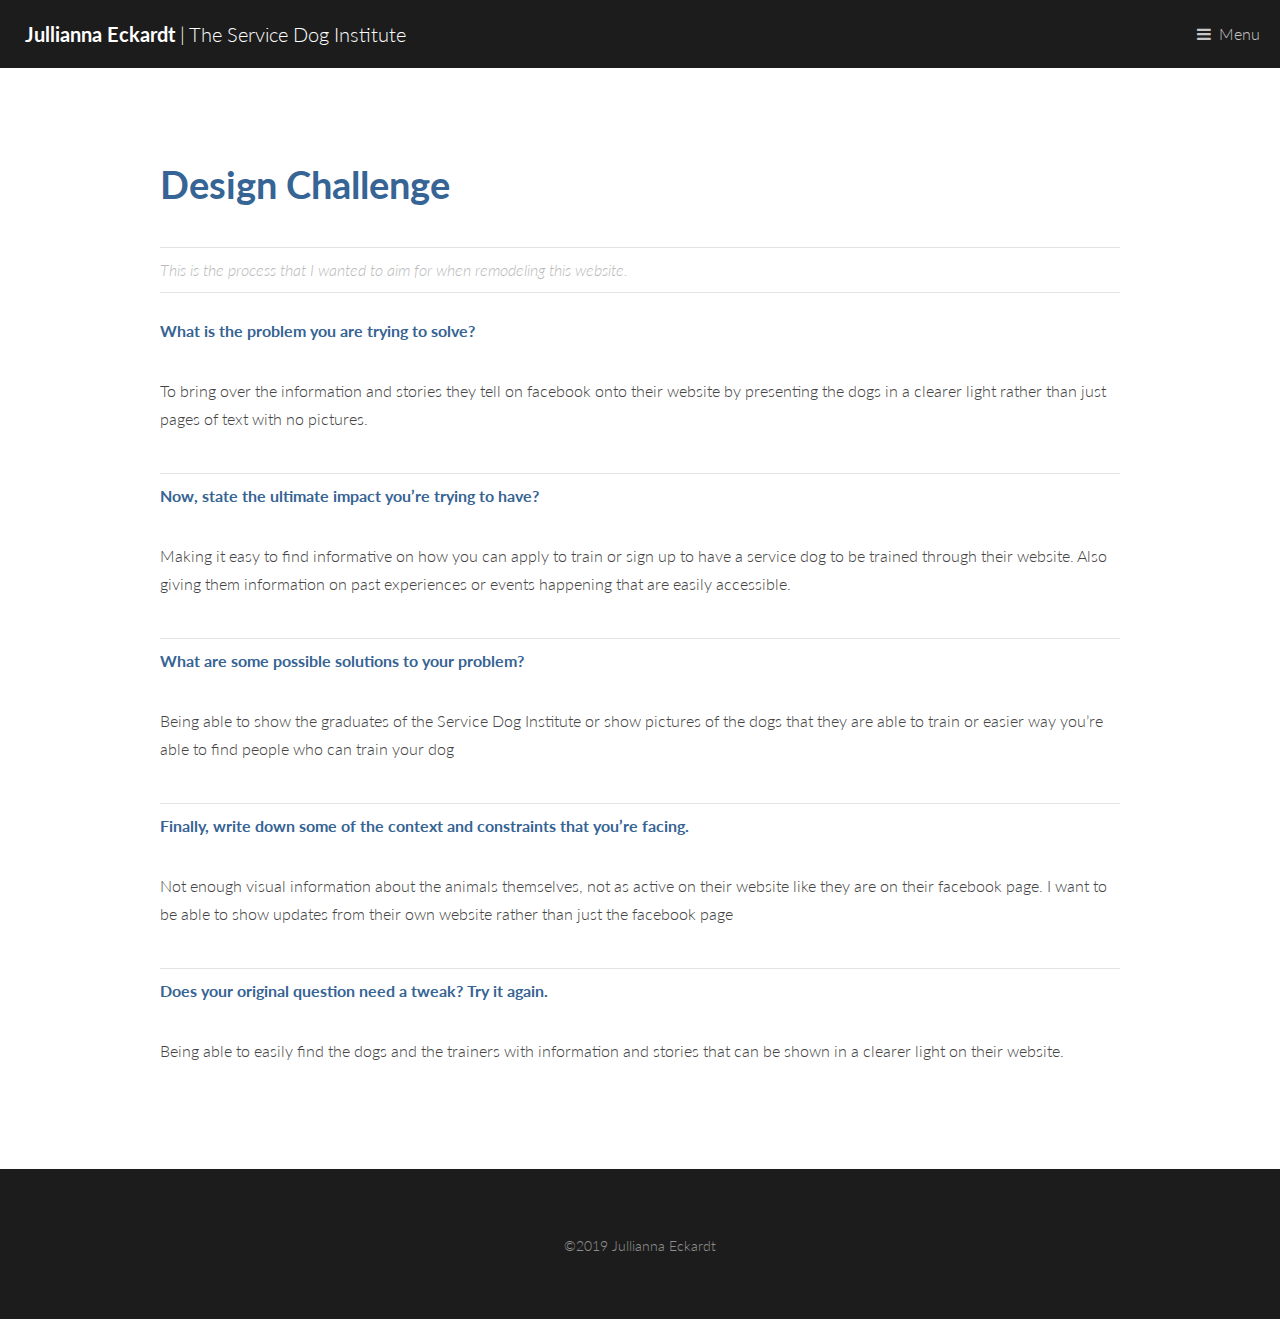
<file: generic-page-design-challenge.html>
<!DOCTYPE HTML>
<html lang="en">
	<head>
		<title>Process Site Template Files</title>
		<meta charset="utf-8" />
		<meta name="viewport" content="width=device-width, initial-scale=1" />
		<link rel="stylesheet" href="assets/css/main.css" />
		<link rel="stylesheet" href="assets/css/custom.css" />
	</head>
	<body>

		<!-- Header -->
			<header id="header">
				<a href="index.html" class="logo"><strong>Jullianna Eckardt</strong> | The Service Dog Institute</a>
				<nav>
					<a href="#menu">Menu</a>
				</nav>
			</header>

		<!-- Nav -->
			<nav id="menu">
				<ul class="links">
					<li><a href="index.html">Home</a></li>
					<!-- <li><a href="generic-page.html">Generic Page</a></li> -->
					<li><a href="generic-page-design-challenge.html">Design Challenge</a></li>
					<li><a href="generic-page-research">Research</a></li>
					<li><a href="generic-page-audience-and-goals">Audience and Goals</a></li>
					<li><a href="generic-page-solution">Solution</a></li>
					<!-- <li><a href="elements.html">Useful Elements</a></li> -->
				</ul>
			</nav>

		<!-- Main -->
			<section id="main">
				<div class="inner">
					<div class="image fit">
					</div>
					<header>
						<h1>Design Challenge</h1>
						<p class="info">This is the process that I wanted to aim for when remodeling this website.</p>
					</header>
					<ul class="alt">
						 <li><p><b>What is the problem you are trying to solve?</b></p>
							   <p>To bring over the information and stories they tell on facebook onto their website by presenting the dogs in a clearer light rather than just pages of text with no pictures.</p></li>
						 <li><p><b>Now, state the ultimate impact you’re trying to have?</b></p>
                 <p>Making it easy to find informative on how you can apply to train or sign up to have a service dog to be trained through their website. Also giving them information on past experiences or events happening that are easily accessible.</p></li>
						 <li><p><b>What are some possible solutions to your problem?</b></p>
						     <p>Being able to show the graduates of the Service Dog Institute or show pictures of the dogs that they are able to train or easier way you’re able to find people who can train your dog
                 </p></li>
						 <li><p><b>Finally, write down some of the context and constraints that you’re facing.</b></p>
							   <p>Not enough visual information about the animals themselves, not as active on their website like they are on their facebook page.
		             I want to be able to show updates from their own website rather than just the facebook page
							   </p></li>
						<li><p><b>Does your original question need a tweak? Try it again.</b></p>
							   <p>Being able to easily find the dogs and the trainers with information and stories that can be shown in a clearer light on their website.</p></li>
					 </ul>
				</div>
			</section>
		<!-- Footer -->
			<footer id="footer">
				<div class="copyright">
					&copy;2019 Jullianna Eckardt
				</div>
			</footer>

		<!-- Scripts -->
			<script src="assets/js/jquery.min.js"></script>
			<script src="assets/js/jquery.scrolly.min.js"></script>
			<script src="assets/js/skel.min.js"></script>
			<script src="assets/js/util.js"></script>
			<script src="assets/js/main.js"></script>

	</body>
</html>
</file>
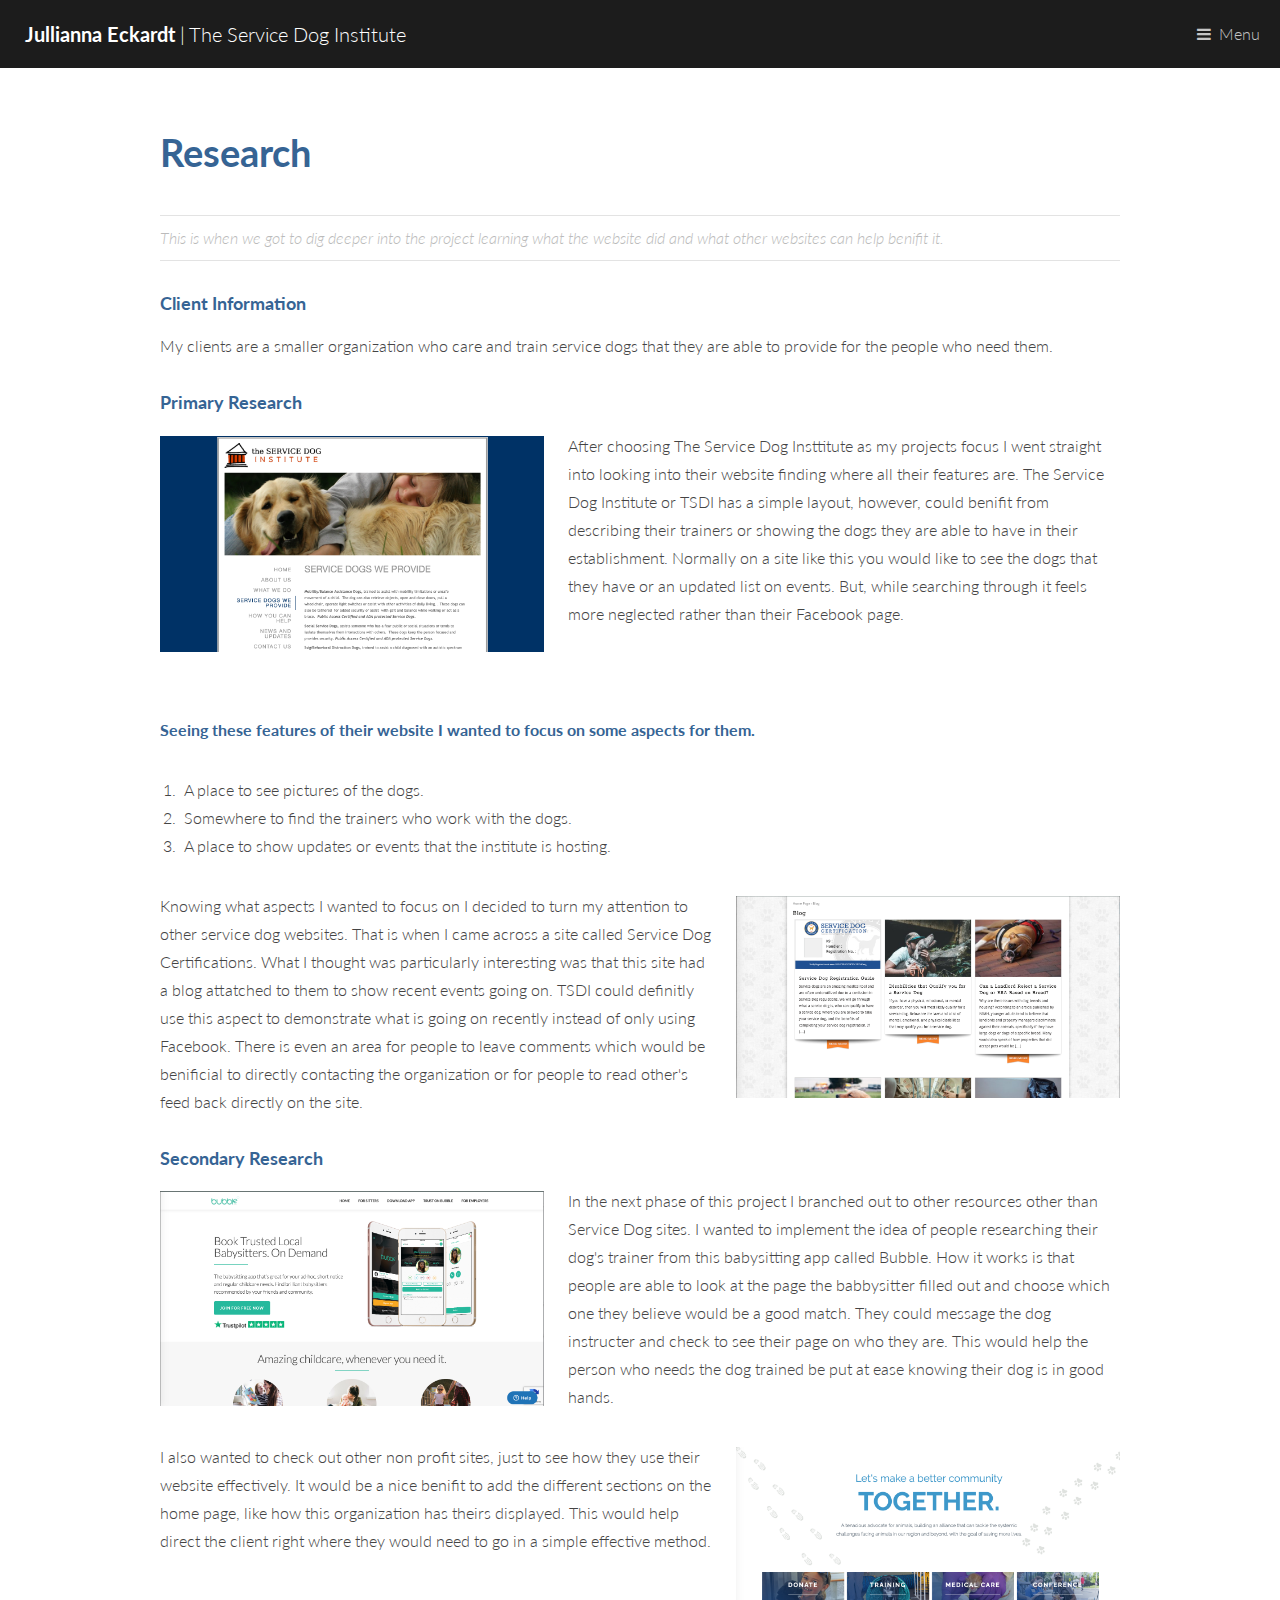
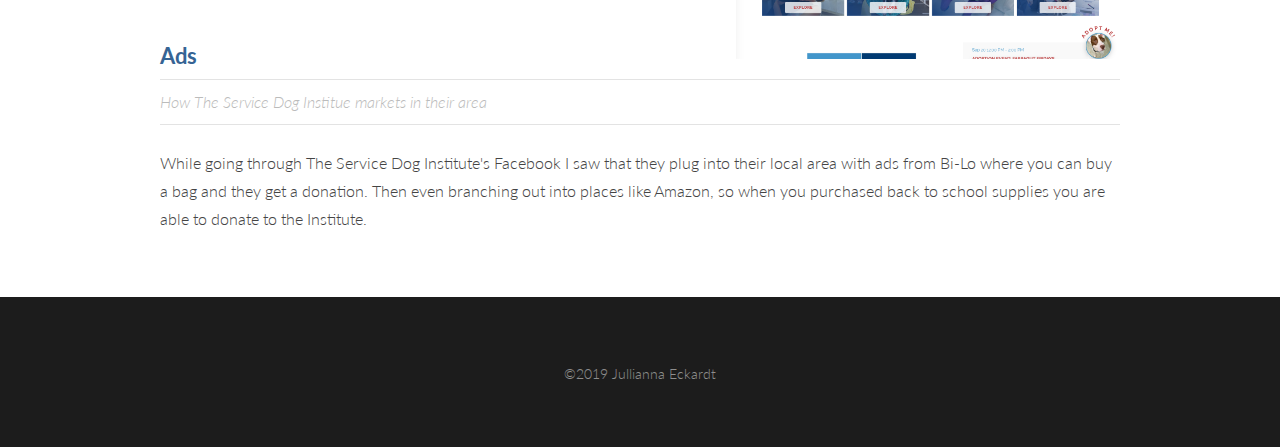
<file: generic-page-research.html>
<!DOCTYPE HTML>
<html lang="en">
	<head>
		<title>Process Site Template Files</title>
		<meta charset="utf-8" />
		<meta name="viewport" content="width=device-width, initial-scale=1" />
		<link rel="stylesheet" href="assets/css/main.css" />
		<link rel="stylesheet" href="assets/css/custom.css" />
	</head>
	<body>

		<!-- Header -->
			<header id="header">
				<a href="index.html" class="logo"><strong>Jullianna Eckardt</strong> | The Service Dog Institute</a>
				<nav>
					<a href="#menu">Menu</a>
				</nav>
			</header>

		<!-- Nav -->
			<nav id="menu">
				<ul class="links">
					<li><a href="index.html">Home</a></li>
					<!-- <li><a href="generic-page.html">Generic Page</a></li> -->
					<li><a href="generic-page-design-challenge.html">Design Challenge</a></li>
					<li><a href="generic-page-research">Research</a></li>
					<li><a href="generic-page-audience-and-goals">Audience and Goals</a></li>
					<li><a href="generic-page-solution">Solution</a></li>
					<!-- <li><a href="elements.html">Useful Elements</a></li> -->
				</ul>
			</nav>

		<!-- Main -->
    <section id="main">
			<div class="inner">
				<div class="image fit">
					<header>
						<h1>Research</h1>
						<p class="info">This is when we got to dig deeper into the project learning what the website did and what other websites can help benifit it.</p>
					</header>
				</div>
			<h4>Client Information</h4>
			<p>My clients are a smaller organization who care and train service dogs that they are able to provide for the people who need them.</p>
			<h4><strong>Primary Research</strong></h4>
			<div>
			<p><span class="image left"><img src="images/Screen Shot 2019-09-16 at 3.53.19 PM.png" alt="" /></span>After choosing The Service Dog Insttitute as my projects focus I went straight into looking into their website finding where all their features are. The Service Dog Institute or TSDI has a simple layout, however, could benifit from describing their trainers or showing the dogs they are able to have in their establishment. Normally on a site like this you would like to see the dogs that they have or an updated list on events. But, while searching through it feels more neglected rather than their Facebook page.</p>
			<br>
		</br>
			<p><b>Seeing these features of their website I wanted to focus on some aspects for them.</b></p>
			   <ol>
					 <li>A place to see pictures of the dogs.</li>
					 <li>Somewhere to find the trainers who work with the dogs.</li>
					 <li>A place to show updates or events that the institute is hosting.</li>
				 </ol>
			</div>
			<p><span class="image right"><img src="images/Screen Shot 2019-09-18 at 5.02.15 PM.png" alt="" /></span>Knowing what aspects I wanted to focus on I decided to turn my attention to other service dog websites. That is when I came across a site called Service Dog Certifications. What I thought was particularly interesting was that this site had a blog attatched to them to show recent events going on. TSDI could definitly use this aspect to demonstrate what is going on recently instead of only using Facebook. There is even an area for people to leave comments which would be benificial to directly contacting the organization or for people to read other's feed back directly on the site.
		<div>
		</div>
  	<h4><strong>Secondary Research</strong></h4>
			<p><span class="image left"><img src="images/Screen Shot 2019-09-20 at 2.21.06 PM.png" alt="" /></span>In the next phase of this project I branched out to other resources other than Service Dog sites. I wanted to implement the idea of people researching their dog's trainer from this babysitting app called Bubble. How it works is that people are able to look at the page the babbysitter filled out and choose which one they believe would be a good match. They could message the dog instructer and check to see their page on who they are. This would help the person who needs the dog trained be put at ease knowing their dog is in good hands.</p>
			<p><span class="image right"><img src="images/Screen Shot 2019-09-20 at 2.26.14 PM.png" alt="" /></span>I also wanted to check out other non profit sites, just to see how they use their website effectively. It would be a nice benifit to add the different sections on the home page, like how this organization has theirs displayed. This would help direct the client right where they would need to go in a simple effective method.</p>
			<header>
      <br>
		</br>
			<h3>Ads</h3>
			<p class="info">How The Service Dog Institue markets in their area</p>
		</header>
			<p>While going through The Service Dog Institute's Facebook I saw that they plug into their local area with ads from Bi-Lo where you can buy a bag and they get a donation. Then even branching out into places like Amazon, so when you purchased back to school supplies you are able to donate to the Institute.</p>
				</div>
			</div>
</section>

		<!-- Footer -->
			<footer id="footer">
				<div class="copyright">
					&copy;2019 Jullianna Eckardt
				</div>
			</footer>

		<!-- Scripts -->
			<script src="assets/js/jquery.min.js"></script>
			<script src="assets/js/jquery.scrolly.min.js"></script>
			<script src="assets/js/skel.min.js"></script>
			<script src="assets/js/util.js"></script>
			<script src="assets/js/main.js"></script>

	</body>
</html>
</file>
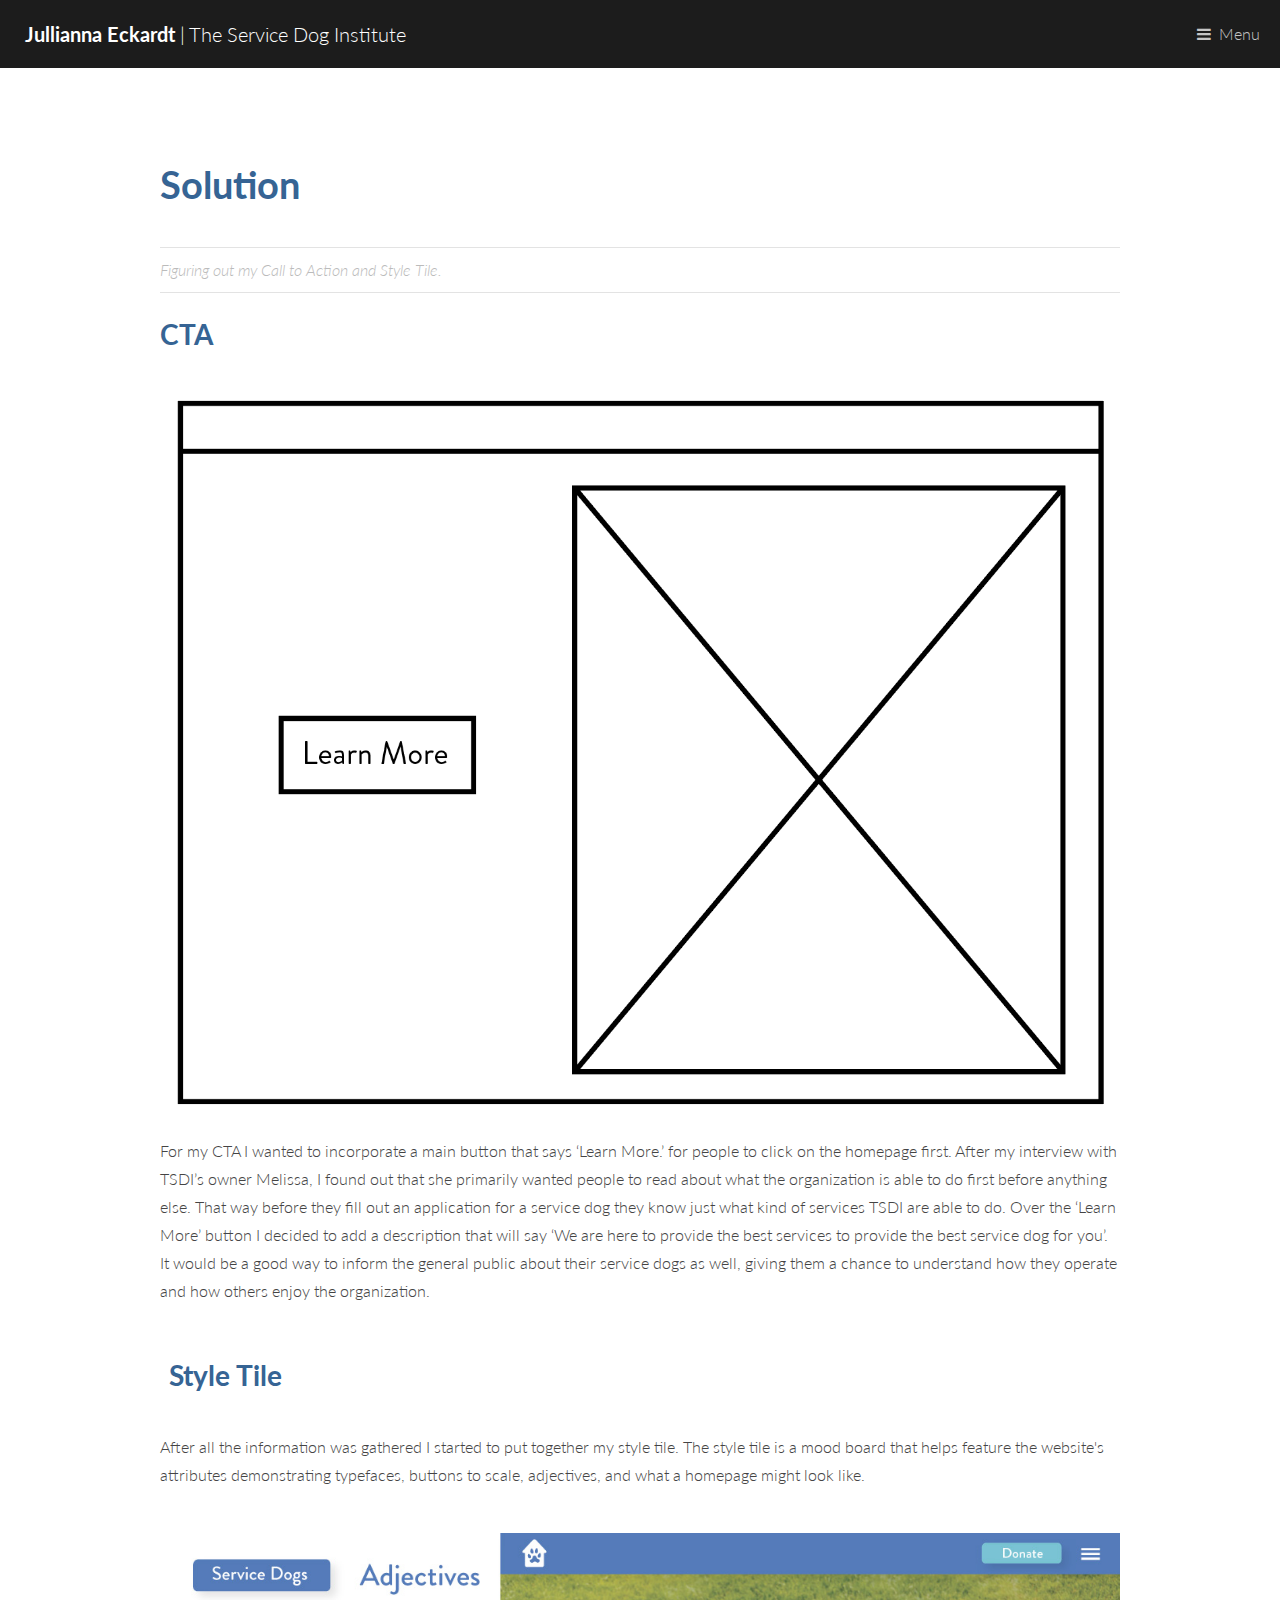
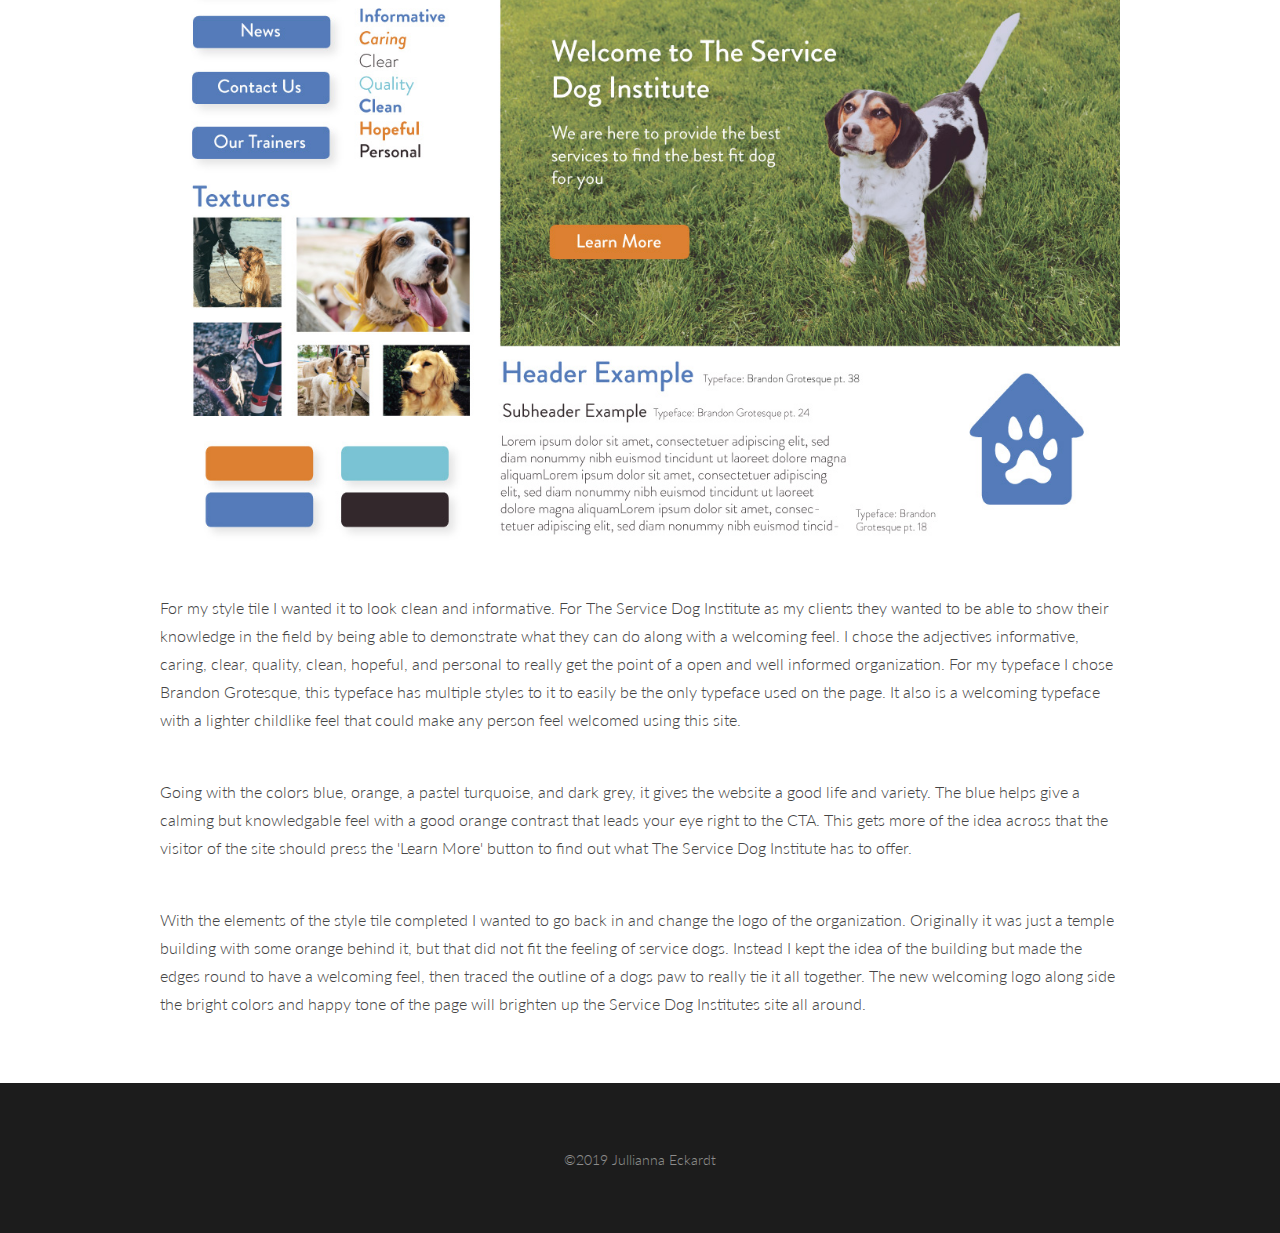
<file: generic-page-solution.html>
<!DOCTYPE HTML>
<html lang="en">
	<head>
		<title>Process Site Template Files</title>
		<meta charset="utf-8" />
		<meta name="viewport" content="width=device-width, initial-scale=1" />
		<link rel="stylesheet" href="assets/css/main.css" />
		<link rel="stylesheet" href="assets/css/custom.css" />
	</head>
	<body>

		<!-- Header -->
			<header id="header">
				<a href="index.html" class="logo"><strong>Jullianna Eckardt</strong> | The Service Dog Institute</a>
				<nav>
					<a href="#menu">Menu</a>
				</nav>
			</header>

		<!-- Nav -->
			<nav id="menu">
				<ul class="links">
					<li><a href="index.html">Home</a></li>
					<!-- <li><a href="generic-page.html">Generic Page</a></li> -->
					<li><a href="generic-page-design-challenge.html">Design Challenge</a></li>
					<li><a href="generic-page-research">Research</a></li>
					<li><a href="generic-page-audience-and-goals">Audience and Goals</a></li>
					<li><a href="generic-page-solution">Solution</a></li>
					<!-- <li><a href="elements.html">Useful Elements</a></li> -->
				</ul>
			</nav>

		<!-- Main -->
			<section id="main">
				<div class="inner">
					<div class="image fit">
					</div>
					<header>
						<h1>Solution</h1>
						<p class="info">Figuring out my Call to Action and Style Tile.</p>
					</header>
					<h2>CTA</h2>
					<div class="box alt">
						<div class="row 50% uniform">
							<div class="12u$"><span class="image fit"><img src="images/OfficialCta.png" alt="" /></span></div>
					<p>For my CTA I wanted to incorporate a main button that says ‘Learn More.’ for people to click on the homepage first. After my interview with TSDI’s owner Melissa, I found out that she primarily wanted people to read about what the organization is able to do first before anything else. That way before they fill out an application for a service dog they know just what kind of services TSDI are able to do. Over the ‘Learn More’ button I decided to add a description that will say ‘We are here to provide the best services to provide the best service dog for you’. It would be a good way to inform the general public about their service dogs as well, giving them a chance to understand how they operate and how others enjoy the organization.</p>
					<h2>Style Tile</h2>
					<p>After all the information was gathered I started to put together my style tile. The style tile is a mood board that helps feature the website's attributes demonstrating typefaces, buttons to scale, adjectives, and what a homepage might look like.</p>
					<div class="box alt">
						<div class="row 50% uniform">
							<div class="12u$"><span class="image fit"><img src="images/TSDI2.jpg" alt="" /></span></div>
					<br>
			 	  </br>
				  <p>For my style tile I wanted it to look clean and informative. For The Service Dog Institute as my clients they wanted to be able to show their knowledge in the field by being able to demonstrate what they can do along with a welcoming feel. I chose the adjectives informative, caring, clear, quality, clean, hopeful, and personal to really get the point of a open and well informed organization. For my typeface I chose Brandon Grotesque, this typeface has multiple styles to it to easily be the only typeface used on the page. It also is a welcoming typeface with a lighter childlike feel that could make any person feel welcomed using this site.</p>
					<br>
				</br>
				  <p>Going with the colors blue, orange, a pastel turquoise, and dark grey, it gives the website a good life and variety. The blue helps give a calming but knowledgable feel with a good orange contrast that leads your eye right to the CTA. This gets more of the idea across that the visitor of the site should press the 'Learn More' button to find out what The Service Dog Institute has to offer.</p>
					<br>
				</br>
				  <p>With the elements of the style tile completed I wanted to go back in and change the logo of the organization. Originally it was just a temple building with some orange behind it, but that did not fit the feeling of service dogs. Instead I kept the idea of the building but made the edges round to have a welcoming feel, then traced the outline of a dogs paw to really tie it all together. The new welcoming logo along side the bright colors and happy tone of the page will brighten up the Service Dog Institutes site all around.</p>

			</div>
			</section>

		<!-- Footer -->
			<footer id="footer">
				<div class="copyright">
					&copy;2019 Jullianna Eckardt
				</div>
			</footer>

		<!-- Scripts -->
			<script src="assets/js/jquery.min.js"></script>
			<script src="assets/js/jquery.scrolly.min.js"></script>
			<script src="assets/js/skel.min.js"></script>
			<script src="assets/js/util.js"></script>
			<script src="assets/js/main.js"></script>

	</body>
</html>
</file>
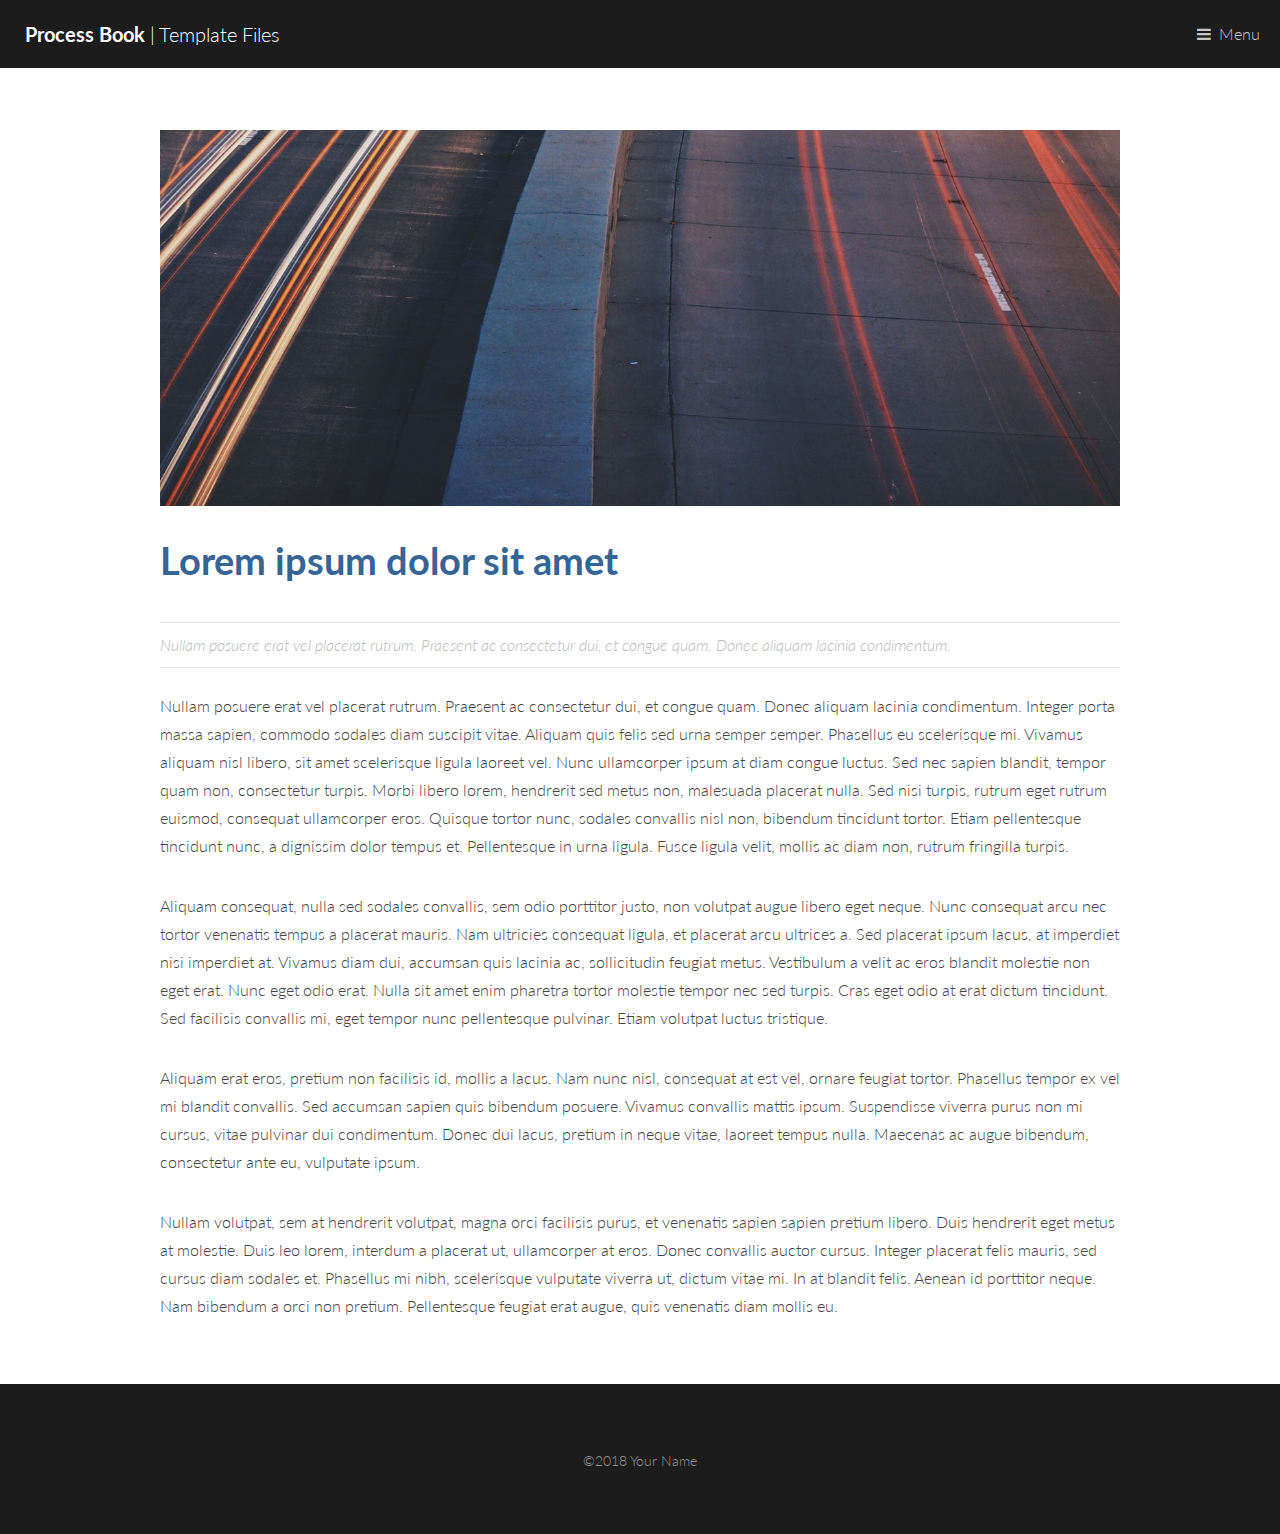
<file: generic-page.html>
<!DOCTYPE HTML>
<html lang="en">
	<head>
		<title>Process Site Template Files</title>
		<meta charset="utf-8" />
		<meta name="viewport" content="width=device-width, initial-scale=1" />
		<link rel="stylesheet" href="assets/css/main.css" />
		<link rel="stylesheet" href="assets/css/custom.css" />
	</head>
	<body>

		<!-- Header -->
			<header id="header">
				<a href="index.html" class="logo"><strong>Process Book</strong> | Template Files</a>
				<nav>
					<a href="#menu">Menu</a>
				</nav>
			</header>

		<!-- Nav -->
			<nav id="menu">
				<ul class="links">
					<li><a href="index.html">Home</a></li>
					<li><a href="generic-page.html">Generic Page</a></li>
					<li><a href="generic-page-design-challenge.html">Design Challenge</a></li>
					<li><a href="elements.html">Useful Elements</a></li>
				</ul>
			</nav>

		<!-- Main -->
			<section id="main">
				<div class="inner">
					<div class="image fit">
						<img src="images/pic11.jpg" alt="" />
					</div>
					<header>
						<h1>Lorem ipsum dolor sit amet</h1>
						<p class="info">Nullam posuere erat vel placerat rutrum. Praesent ac consectetur dui, et congue quam. Donec aliquam lacinia condimentum.</p>
					</header>
					<p>Nullam posuere erat vel placerat rutrum. Praesent ac consectetur dui, et congue quam. Donec aliquam lacinia condimentum. Integer porta massa sapien, commodo sodales diam suscipit vitae. Aliquam quis felis sed urna semper semper. Phasellus eu scelerisque mi. Vivamus aliquam nisl libero, sit amet scelerisque ligula laoreet vel. Nunc ullamcorper ipsum at diam congue luctus. Sed nec sapien blandit, tempor quam non, consectetur turpis. Morbi libero lorem, hendrerit sed metus non, malesuada placerat nulla. Sed nisi turpis, rutrum eget rutrum euismod, consequat ullamcorper eros. Quisque tortor nunc, sodales convallis nisl non, bibendum tincidunt tortor. Etiam pellentesque tincidunt nunc, a dignissim dolor tempus et. Pellentesque in urna ligula. Fusce ligula velit, mollis ac diam non, rutrum fringilla turpis.</p>
					<p>Aliquam consequat, nulla sed sodales convallis, sem odio porttitor justo, non volutpat augue libero eget neque. Nunc consequat arcu nec tortor venenatis tempus a placerat mauris. Nam ultricies consequat ligula, et placerat arcu ultrices a. Sed placerat ipsum lacus, at imperdiet nisi imperdiet at. Vivamus diam dui, accumsan quis lacinia ac, sollicitudin feugiat metus. Vestibulum a velit ac eros blandit molestie non eget erat. Nunc eget odio erat. Nulla sit amet enim pharetra tortor molestie tempor nec sed turpis. Cras eget odio at erat dictum tincidunt. Sed facilisis convallis mi, eget tempor nunc pellentesque pulvinar. Etiam volutpat luctus tristique.</p>
					<p>Aliquam erat eros, pretium non facilisis id, mollis a lacus. Nam nunc nisl, consequat at est vel, ornare feugiat tortor. Phasellus tempor ex vel mi blandit convallis. Sed accumsan sapien quis bibendum posuere. Vivamus convallis mattis ipsum. Suspendisse viverra purus non mi cursus, vitae pulvinar dui condimentum. Donec dui lacus, pretium in neque vitae, laoreet tempus nulla. Maecenas ac augue bibendum, consectetur ante eu, vulputate ipsum.</p>
					<p>Nullam volutpat, sem at hendrerit volutpat, magna orci facilisis purus, et venenatis sapien sapien pretium libero. Duis hendrerit eget metus at molestie. Duis leo lorem, interdum a placerat ut, ullamcorper at eros. Donec convallis auctor cursus. Integer placerat felis mauris, sed cursus diam sodales et. Phasellus mi nibh, scelerisque vulputate viverra ut, dictum vitae mi. In at blandit felis. Aenean id porttitor neque. Nam bibendum a orci non pretium. Pellentesque feugiat erat augue, quis venenatis diam mollis eu.</p>
				</div>
			</section>

		<!-- Footer -->
			<footer id="footer">
				<div class="copyright">
					&copy;2018 Your Name
				</div>
			</footer>

		<!-- Scripts -->
			<script src="assets/js/jquery.min.js"></script>
			<script src="assets/js/jquery.scrolly.min.js"></script>
			<script src="assets/js/skel.min.js"></script>
			<script src="assets/js/util.js"></script>
			<script src="assets/js/main.js"></script>

	</body>
</html>
</file>
<file: assets/css/custom.css>
/*********************************************
 Main home banner customizations
 *********************************************/


/* If you want to add a background image to the home page banner instead of using a solid color.
Just un comment the #banner rule below. */
/* #banner {
  /* background-image: url(../../images/pic01.jpg); */
  /* #banner
  background-image: url(images/Image 9-30-19 at 4.47 PM.JPG);
  background-size: cover;
  color: rgba(255, 255, 255, 0.75);
  text-shadow: 1px 1px 15px #333;
  text-align: center;
  cursor: default;
  padding: 10em 4em 9em 4em;
} */
#banner {
background-image: url(../../images/Image9-30-19at447PM.JPG);
    background-size: cover;
    color: rgba(255, 255, 255, 0.75);
    text-shadow: 1px 1px 15px #333;
    text-align: center;
    cursor: default;
    padding: 10em 4em 9em 4em;
}



/* If you want to change the banner button color. The following two css rules use a class called "redbtn".
You can call the class whatever you want, but in order for it to work, it needs to be
added to the button in the index html file as well.*/
#banner .button.redbtn {
  background-color: rgba(188, 46, 26, 1);
  box-shadow: none;
}



#banner .button.redbtn:hover {
  background-color: rgba(188, 46, 26, .8);
}


.generic-page-research h1 {
  margin: 20px;
  padding: 40px;
}
/*********************************************
 Write your css customizations below
 *********************************************/
</file>
<file: assets/css/main.css>
@charset "UTF-8";
@import url(font-awesome.min.css);

/* If you want to change the typefaces being used. The first thing to do is change the font link below.
Then, you have to go through the css file to rename the fonts. The easist way is to find the rules in here
or by using the web inspector in the browser. Then, rewrite the css rules in the "custom.css" file. They will
take precedence the ones in this file. */
@import url("https://fonts.googleapis.com/css?family=Lato:300,700,300italic,700italic");

/* Reset */

	html, body, div, span, applet, object, iframe, h1, h2, h3, h4, h5, h6, p, blockquote, pre, a, abbr, acronym, address, big, cite, code, del, dfn, em, img, ins, kbd, q, s, samp, small, strike, strong, sub, sup, tt, var, b, u, i, center, dl, dt, dd, ol, ul, li, fieldset, form, label, legend, table, caption, tbody, tfoot, thead, tr, th, td, article, aside, canvas, details, embed, figure, figcaption, footer, header, hgroup, menu, nav, output, ruby, section, summary, time, mark, audio, video {
		margin: 0;
		padding: 0;
		border: 0;
		font-size: 100%;
		font: inherit;
		vertical-align: baseline;
	}

	article, aside, details, figcaption, figure, footer, header, hgroup, menu, nav, section {
		display: block;
	}

	body {
		line-height: 1;
	}

	ol, ul {
		list-style: none;
	}

	blockquote, q {
		quotes: none;
	}

	blockquote:before, blockquote:after, q:before, q:after {
		content: '';
		content: none;
	}

	table {
		border-collapse: collapse;
		border-spacing: 0;
	}

	body {
		-webkit-text-size-adjust: none;
	}

/* Box Model */

	*, *:before, *:after {
		-moz-box-sizing: border-box;
		-webkit-box-sizing: border-box;
		box-sizing: border-box;
	}

/* Containers */

	.container {
		margin-left: auto;
		margin-right: auto;
	}

	.container.\31 25\25 {
		width: 100%;
		max-width: 100em;
		min-width: 80em;
	}

	.container.\37 5\25 {
		width: 60em;
	}

	.container.\35 0\25 {
		width: 40em;
	}

	.container.\32 5\25 {
		width: 20em;
	}

	.container {
		width: 80em;
	}

	@media screen and (max-width: 1680px) {

		.container.\31 25\25 {
			width: 100%;
			max-width: 100em;
			min-width: 80em;
		}

		.container.\37 5\25 {
			width: 60em;
		}

		.container.\35 0\25 {
			width: 40em;
		}

		.container.\32 5\25 {
			width: 20em;
		}

		.container {
			width: 80em;
		}

	}

	@media screen and (max-width: 1280px) {

		.container.\31 25\25 {
			width: 100%;
			max-width: 81.25em;
			min-width: 65em;
		}

		.container.\37 5\25 {
			width: 48.75em;
		}

		.container.\35 0\25 {
			width: 32.5em;
		}

		.container.\32 5\25 {
			width: 16.25em;
		}

		.container {
			width: 65em;
		}

	}

	@media screen and (max-width: 980px) {

		.container.\31 25\25 {
			width: 100%;
			max-width: 112.5%;
			min-width: 90%;
		}

		.container.\37 5\25 {
			width: 67.5%;
		}

		.container.\35 0\25 {
			width: 45%;
		}

		.container.\32 5\25 {
			width: 22.5%;
		}

		.container {
			width: 90%;
		}

	}

	@media screen and (max-width: 736px) {

		.container.\31 25\25 {
			width: 100%;
			max-width: 112.5%;
			min-width: 90%;
		}

		.container.\37 5\25 {
			width: 67.5%;
		}

		.container.\35 0\25 {
			width: 45%;
		}

		.container.\32 5\25 {
			width: 22.5%;
		}

		.container {
			width: 90% !important;
		}

	}

	@media screen and (max-width: 480px) {

		.container.\31 25\25 {
			width: 100%;
			max-width: 112.5%;
			min-width: 90%;
		}

		.container.\37 5\25 {
			width: 67.5%;
		}

		.container.\35 0\25 {
			width: 45%;
		}

		.container.\32 5\25 {
			width: 22.5%;
		}

		.container {
			width: 90% !important;
		}

	}

/* Grid */

	.row {
		border-bottom: solid 1px transparent;
		-moz-box-sizing: border-box;
		-webkit-box-sizing: border-box;
		box-sizing: border-box;
	}

	.row > * {
		float: left;
		-moz-box-sizing: border-box;
		-webkit-box-sizing: border-box;
		box-sizing: border-box;
	}

	.row:after, .row:before {
		content: '';
		display: block;
		clear: both;
		height: 0;
	}

	.row.uniform > * > :first-child {
		margin-top: 0;
	}

	.row.uniform > * > :last-child {
		margin-bottom: 0;
	}

	.row.\30 \25 > * {
		padding: 0 0 0 0em;
	}

	.row.\30 \25 {
		margin: 0 0 -1px 0em;
	}

	.row.uniform.\30 \25 > * {
		padding: 0em 0 0 0em;
	}

	.row.uniform.\30 \25 {
		margin: 0em 0 -1px 0em;
	}

	.row > * {
		padding: 0 0 0 2em;
	}

	.row {
		margin: 0 0 -1px -2em;
	}

	.row.uniform > * {
		padding: 2em 0 0 2em;
	}

	.row.uniform {
		margin: -2em 0 -1px -2em;
	}

	.row.\32 00\25 > * {
		padding: 0 0 0 4em;
	}

	.row.\32 00\25 {
		margin: 0 0 -1px -4em;
	}

	.row.uniform.\32 00\25 > * {
		padding: 4em 0 0 4em;
	}

	.row.uniform.\32 00\25 {
		margin: -4em 0 -1px -4em;
	}

	.row.\31 50\25 > * {
		padding: 0 0 0 3em;
	}

	.row.\31 50\25 {
		margin: 0 0 -1px -3em;
	}

	.row.uniform.\31 50\25 > * {
		padding: 3em 0 0 3em;
	}

	.row.uniform.\31 50\25 {
		margin: -3em 0 -1px -3em;
	}

	.row.\35 0\25 > * {
		padding: 0 0 0 1em;
	}

	.row.\35 0\25 {
		margin: 0 0 -1px -1em;
	}

	.row.uniform.\35 0\25 > * {
		padding: 1em 0 0 1em;
	}

	.row.uniform.\35 0\25 {
		margin: -1em 0 -1px -1em;
	}

	.row.\32 5\25 > * {
		padding: 0 0 0 0.5em;
	}

	.row.\32 5\25 {
		margin: 0 0 -1px -0.5em;
	}

	.row.uniform.\32 5\25 > * {
		padding: 0.5em 0 0 0.5em;
	}

	.row.uniform.\32 5\25 {
		margin: -0.5em 0 -1px -0.5em;
	}

	.\31 2u, .\31 2u\24 {
		width: 100%;
		clear: none;
		margin-left: 0;
	}

	.\31 1u, .\31 1u\24 {
		width: 91.6666666667%;
		clear: none;
		margin-left: 0;
	}

	.\31 0u, .\31 0u\24 {
		width: 83.3333333333%;
		clear: none;
		margin-left: 0;
	}

	.\39 u, .\39 u\24 {
		width: 75%;
		clear: none;
		margin-left: 0;
	}

	.\38 u, .\38 u\24 {
		width: 66.6666666667%;
		clear: none;
		margin-left: 0;
	}

	.\37 u, .\37 u\24 {
		width: 58.3333333333%;
		clear: none;
		margin-left: 0;
	}

	.\36 u, .\36 u\24 {
		width: 50%;
		clear: none;
		margin-left: 0;
	}

	.\35 u, .\35 u\24 {
		width: 41.6666666667%;
		clear: none;
		margin-left: 0;
	}

	.\34 u, .\34 u\24 {
		width: 33.3333333333%;
		clear: none;
		margin-left: 0;
	}

	.\33 u, .\33 u\24 {
		width: 25%;
		clear: none;
		margin-left: 0;
	}

	.\32 u, .\32 u\24 {
		width: 16.6666666667%;
		clear: none;
		margin-left: 0;
	}

	.\31 u, .\31 u\24 {
		width: 8.3333333333%;
		clear: none;
		margin-left: 0;
	}

	.\31 2u\24 + *,
	.\31 1u\24 + *,
	.\31 0u\24 + *,
	.\39 u\24 + *,
	.\38 u\24 + *,
	.\37 u\24 + *,
	.\36 u\24 + *,
	.\35 u\24 + *,
	.\34 u\24 + *,
	.\33 u\24 + *,
	.\32 u\24 + *,
	.\31 u\24 + * {
		clear: left;
	}

	.\-11u {
		margin-left: 91.66667%;
	}

	.\-10u {
		margin-left: 83.33333%;
	}

	.\-9u {
		margin-left: 75%;
	}

	.\-8u {
		margin-left: 66.66667%;
	}

	.\-7u {
		margin-left: 58.33333%;
	}

	.\-6u {
		margin-left: 50%;
	}

	.\-5u {
		margin-left: 41.66667%;
	}

	.\-4u {
		margin-left: 33.33333%;
	}

	.\-3u {
		margin-left: 25%;
	}

	.\-2u {
		margin-left: 16.66667%;
	}

	.\-1u {
		margin-left: 8.33333%;
	}

	@media screen and (max-width: 1680px) {

		.row > * {
			padding: 0 0 0 2em;
		}

		.row {
			margin: 0 0 -1px -2em;
		}

		.row.uniform > * {
			padding: 2em 0 0 2em;
		}

		.row.uniform {
			margin: -2em 0 -1px -2em;
		}

		.row.\32 00\25 > * {
			padding: 0 0 0 4em;
		}

		.row.\32 00\25 {
			margin: 0 0 -1px -4em;
		}

		.row.uniform.\32 00\25 > * {
			padding: 4em 0 0 4em;
		}

		.row.uniform.\32 00\25 {
			margin: -4em 0 -1px -4em;
		}

		.row.\31 50\25 > * {
			padding: 0 0 0 3em;
		}

		.row.\31 50\25 {
			margin: 0 0 -1px -3em;
		}

		.row.uniform.\31 50\25 > * {
			padding: 3em 0 0 3em;
		}

		.row.uniform.\31 50\25 {
			margin: -3em 0 -1px -3em;
		}

		.row.\35 0\25 > * {
			padding: 0 0 0 1em;
		}

		.row.\35 0\25 {
			margin: 0 0 -1px -1em;
		}

		.row.uniform.\35 0\25 > * {
			padding: 1em 0 0 1em;
		}

		.row.uniform.\35 0\25 {
			margin: -1em 0 -1px -1em;
		}

		.row.\32 5\25 > * {
			padding: 0 0 0 0.5em;
		}

		.row.\32 5\25 {
			margin: 0 0 -1px -0.5em;
		}

		.row.uniform.\32 5\25 > * {
			padding: 0.5em 0 0 0.5em;
		}

		.row.uniform.\32 5\25 {
			margin: -0.5em 0 -1px -0.5em;
		}

		.\31 2u\28xlarge\29, .\31 2u\24\28xlarge\29 {
			width: 100%;
			clear: none;
			margin-left: 0;
		}

		.\31 1u\28xlarge\29, .\31 1u\24\28xlarge\29 {
			width: 91.6666666667%;
			clear: none;
			margin-left: 0;
		}

		.\31 0u\28xlarge\29, .\31 0u\24\28xlarge\29 {
			width: 83.3333333333%;
			clear: none;
			margin-left: 0;
		}

		.\39 u\28xlarge\29, .\39 u\24\28xlarge\29 {
			width: 75%;
			clear: none;
			margin-left: 0;
		}

		.\38 u\28xlarge\29, .\38 u\24\28xlarge\29 {
			width: 66.6666666667%;
			clear: none;
			margin-left: 0;
		}

		.\37 u\28xlarge\29, .\37 u\24\28xlarge\29 {
			width: 58.3333333333%;
			clear: none;
			margin-left: 0;
		}

		.\36 u\28xlarge\29, .\36 u\24\28xlarge\29 {
			width: 50%;
			clear: none;
			margin-left: 0;
		}

		.\35 u\28xlarge\29, .\35 u\24\28xlarge\29 {
			width: 41.6666666667%;
			clear: none;
			margin-left: 0;
		}

		.\34 u\28xlarge\29, .\34 u\24\28xlarge\29 {
			width: 33.3333333333%;
			clear: none;
			margin-left: 0;
		}

		.\33 u\28xlarge\29, .\33 u\24\28xlarge\29 {
			width: 25%;
			clear: none;
			margin-left: 0;
		}

		.\32 u\28xlarge\29, .\32 u\24\28xlarge\29 {
			width: 16.6666666667%;
			clear: none;
			margin-left: 0;
		}

		.\31 u\28xlarge\29, .\31 u\24\28xlarge\29 {
			width: 8.3333333333%;
			clear: none;
			margin-left: 0;
		}

		.\31 2u\24\28xlarge\29 + *,
		.\31 1u\24\28xlarge\29 + *,
		.\31 0u\24\28xlarge\29 + *,
		.\39 u\24\28xlarge\29 + *,
		.\38 u\24\28xlarge\29 + *,
		.\37 u\24\28xlarge\29 + *,
		.\36 u\24\28xlarge\29 + *,
		.\35 u\24\28xlarge\29 + *,
		.\34 u\24\28xlarge\29 + *,
		.\33 u\24\28xlarge\29 + *,
		.\32 u\24\28xlarge\29 + *,
		.\31 u\24\28xlarge\29 + * {
			clear: left;
		}

		.\-11u\28xlarge\29 {
			margin-left: 91.66667%;
		}

		.\-10u\28xlarge\29 {
			margin-left: 83.33333%;
		}

		.\-9u\28xlarge\29 {
			margin-left: 75%;
		}

		.\-8u\28xlarge\29 {
			margin-left: 66.66667%;
		}

		.\-7u\28xlarge\29 {
			margin-left: 58.33333%;
		}

		.\-6u\28xlarge\29 {
			margin-left: 50%;
		}

		.\-5u\28xlarge\29 {
			margin-left: 41.66667%;
		}

		.\-4u\28xlarge\29 {
			margin-left: 33.33333%;
		}

		.\-3u\28xlarge\29 {
			margin-left: 25%;
		}

		.\-2u\28xlarge\29 {
			margin-left: 16.66667%;
		}

		.\-1u\28xlarge\29 {
			margin-left: 8.33333%;
		}

	}

	@media screen and (max-width: 1280px) {

		.row > * {
			padding: 0 0 0 1.5em;
		}

		.row {
			margin: 0 0 -1px -1.5em;
		}

		.row.uniform > * {
			padding: 1.5em 0 0 1.5em;
		}

		.row.uniform {
			margin: -1.5em 0 -1px -1.5em;
		}

		.row.\32 00\25 > * {
			padding: 0 0 0 3em;
		}

		.row.\32 00\25 {
			margin: 0 0 -1px -3em;
		}

		.row.uniform.\32 00\25 > * {
			padding: 3em 0 0 3em;
		}

		.row.uniform.\32 00\25 {
			margin: -3em 0 -1px -3em;
		}

		.row.\31 50\25 > * {
			padding: 0 0 0 2.25em;
		}

		.row.\31 50\25 {
			margin: 0 0 -1px -2.25em;
		}

		.row.uniform.\31 50\25 > * {
			padding: 2.25em 0 0 2.25em;
		}

		.row.uniform.\31 50\25 {
			margin: -2.25em 0 -1px -2.25em;
		}

		.row.\35 0\25 > * {
			padding: 0 0 0 0.75em;
		}

		.row.\35 0\25 {
			margin: 0 0 -1px -0.75em;
		}

		.row.uniform.\35 0\25 > * {
			padding: 0.75em 0 0 0.75em;
		}

		.row.uniform.\35 0\25 {
			margin: -0.75em 0 -1px -0.75em;
		}

		.row.\32 5\25 > * {
			padding: 0 0 0 0.375em;
		}

		.row.\32 5\25 {
			margin: 0 0 -1px -0.375em;
		}

		.row.uniform.\32 5\25 > * {
			padding: 0.375em 0 0 0.375em;
		}

		.row.uniform.\32 5\25 {
			margin: -0.375em 0 -1px -0.375em;
		}

		.\31 2u\28large\29, .\31 2u\24\28large\29 {
			width: 100%;
			clear: none;
			margin-left: 0;
		}

		.\31 1u\28large\29, .\31 1u\24\28large\29 {
			width: 91.6666666667%;
			clear: none;
			margin-left: 0;
		}

		.\31 0u\28large\29, .\31 0u\24\28large\29 {
			width: 83.3333333333%;
			clear: none;
			margin-left: 0;
		}

		.\39 u\28large\29, .\39 u\24\28large\29 {
			width: 75%;
			clear: none;
			margin-left: 0;
		}

		.\38 u\28large\29, .\38 u\24\28large\29 {
			width: 66.6666666667%;
			clear: none;
			margin-left: 0;
		}

		.\37 u\28large\29, .\37 u\24\28large\29 {
			width: 58.3333333333%;
			clear: none;
			margin-left: 0;
		}

		.\36 u\28large\29, .\36 u\24\28large\29 {
			width: 50%;
			clear: none;
			margin-left: 0;
		}

		.\35 u\28large\29, .\35 u\24\28large\29 {
			width: 41.6666666667%;
			clear: none;
			margin-left: 0;
		}

		.\34 u\28large\29, .\34 u\24\28large\29 {
			width: 33.3333333333%;
			clear: none;
			margin-left: 0;
		}

		.\33 u\28large\29, .\33 u\24\28large\29 {
			width: 25%;
			clear: none;
			margin-left: 0;
		}

		.\32 u\28large\29, .\32 u\24\28large\29 {
			width: 16.6666666667%;
			clear: none;
			margin-left: 0;
		}

		.\31 u\28large\29, .\31 u\24\28large\29 {
			width: 8.3333333333%;
			clear: none;
			margin-left: 0;
		}

		.\31 2u\24\28large\29 + *,
		.\31 1u\24\28large\29 + *,
		.\31 0u\24\28large\29 + *,
		.\39 u\24\28large\29 + *,
		.\38 u\24\28large\29 + *,
		.\37 u\24\28large\29 + *,
		.\36 u\24\28large\29 + *,
		.\35 u\24\28large\29 + *,
		.\34 u\24\28large\29 + *,
		.\33 u\24\28large\29 + *,
		.\32 u\24\28large\29 + *,
		.\31 u\24\28large\29 + * {
			clear: left;
		}

		.\-11u\28large\29 {
			margin-left: 91.66667%;
		}

		.\-10u\28large\29 {
			margin-left: 83.33333%;
		}

		.\-9u\28large\29 {
			margin-left: 75%;
		}

		.\-8u\28large\29 {
			margin-left: 66.66667%;
		}

		.\-7u\28large\29 {
			margin-left: 58.33333%;
		}

		.\-6u\28large\29 {
			margin-left: 50%;
		}

		.\-5u\28large\29 {
			margin-left: 41.66667%;
		}

		.\-4u\28large\29 {
			margin-left: 33.33333%;
		}

		.\-3u\28large\29 {
			margin-left: 25%;
		}

		.\-2u\28large\29 {
			margin-left: 16.66667%;
		}

		.\-1u\28large\29 {
			margin-left: 8.33333%;
		}

	}

	@media screen and (max-width: 980px) {

		.row > * {
			padding: 0 0 0 1.5em;
		}

		.row {
			margin: 0 0 -1px -1.5em;
		}

		.row.uniform > * {
			padding: 1.5em 0 0 1.5em;
		}

		.row.uniform {
			margin: -1.5em 0 -1px -1.5em;
		}

		.row.\32 00\25 > * {
			padding: 0 0 0 3em;
		}

		.row.\32 00\25 {
			margin: 0 0 -1px -3em;
		}

		.row.uniform.\32 00\25 > * {
			padding: 3em 0 0 3em;
		}

		.row.uniform.\32 00\25 {
			margin: -3em 0 -1px -3em;
		}

		.row.\31 50\25 > * {
			padding: 0 0 0 2.25em;
		}

		.row.\31 50\25 {
			margin: 0 0 -1px -2.25em;
		}

		.row.uniform.\31 50\25 > * {
			padding: 2.25em 0 0 2.25em;
		}

		.row.uniform.\31 50\25 {
			margin: -2.25em 0 -1px -2.25em;
		}

		.row.\35 0\25 > * {
			padding: 0 0 0 0.75em;
		}

		.row.\35 0\25 {
			margin: 0 0 -1px -0.75em;
		}

		.row.uniform.\35 0\25 > * {
			padding: 0.75em 0 0 0.75em;
		}

		.row.uniform.\35 0\25 {
			margin: -0.75em 0 -1px -0.75em;
		}

		.row.\32 5\25 > * {
			padding: 0 0 0 0.375em;
		}

		.row.\32 5\25 {
			margin: 0 0 -1px -0.375em;
		}

		.row.uniform.\32 5\25 > * {
			padding: 0.375em 0 0 0.375em;
		}

		.row.uniform.\32 5\25 {
			margin: -0.375em 0 -1px -0.375em;
		}

		.\31 2u\28medium\29, .\31 2u\24\28medium\29 {
			width: 100%;
			clear: none;
			margin-left: 0;
		}

		.\31 1u\28medium\29, .\31 1u\24\28medium\29 {
			width: 91.6666666667%;
			clear: none;
			margin-left: 0;
		}

		.\31 0u\28medium\29, .\31 0u\24\28medium\29 {
			width: 83.3333333333%;
			clear: none;
			margin-left: 0;
		}

		.\39 u\28medium\29, .\39 u\24\28medium\29 {
			width: 75%;
			clear: none;
			margin-left: 0;
		}

		.\38 u\28medium\29, .\38 u\24\28medium\29 {
			width: 66.6666666667%;
			clear: none;
			margin-left: 0;
		}

		.\37 u\28medium\29, .\37 u\24\28medium\29 {
			width: 58.3333333333%;
			clear: none;
			margin-left: 0;
		}

		.\36 u\28medium\29, .\36 u\24\28medium\29 {
			width: 50%;
			clear: none;
			margin-left: 0;
		}

		.\35 u\28medium\29, .\35 u\24\28medium\29 {
			width: 41.6666666667%;
			clear: none;
			margin-left: 0;
		}

		.\34 u\28medium\29, .\34 u\24\28medium\29 {
			width: 33.3333333333%;
			clear: none;
			margin-left: 0;
		}

		.\33 u\28medium\29, .\33 u\24\28medium\29 {
			width: 25%;
			clear: none;
			margin-left: 0;
		}

		.\32 u\28medium\29, .\32 u\24\28medium\29 {
			width: 16.6666666667%;
			clear: none;
			margin-left: 0;
		}

		.\31 u\28medium\29, .\31 u\24\28medium\29 {
			width: 8.3333333333%;
			clear: none;
			margin-left: 0;
		}

		.\31 2u\24\28medium\29 + *,
		.\31 1u\24\28medium\29 + *,
		.\31 0u\24\28medium\29 + *,
		.\39 u\24\28medium\29 + *,
		.\38 u\24\28medium\29 + *,
		.\37 u\24\28medium\29 + *,
		.\36 u\24\28medium\29 + *,
		.\35 u\24\28medium\29 + *,
		.\34 u\24\28medium\29 + *,
		.\33 u\24\28medium\29 + *,
		.\32 u\24\28medium\29 + *,
		.\31 u\24\28medium\29 + * {
			clear: left;
		}

		.\-11u\28medium\29 {
			margin-left: 91.66667%;
		}

		.\-10u\28medium\29 {
			margin-left: 83.33333%;
		}

		.\-9u\28medium\29 {
			margin-left: 75%;
		}

		.\-8u\28medium\29 {
			margin-left: 66.66667%;
		}

		.\-7u\28medium\29 {
			margin-left: 58.33333%;
		}

		.\-6u\28medium\29 {
			margin-left: 50%;
		}

		.\-5u\28medium\29 {
			margin-left: 41.66667%;
		}

		.\-4u\28medium\29 {
			margin-left: 33.33333%;
		}

		.\-3u\28medium\29 {
			margin-left: 25%;
		}

		.\-2u\28medium\29 {
			margin-left: 16.66667%;
		}

		.\-1u\28medium\29 {
			margin-left: 8.33333%;
		}

	}

	@media screen and (max-width: 736px) {

		.row > * {
			padding: 0 0 0 1.25em;
		}

		.row {
			margin: 0 0 -1px -1.25em;
		}

		.row.uniform > * {
			padding: 1.25em 0 0 1.25em;
		}

		.row.uniform {
			margin: -1.25em 0 -1px -1.25em;
		}

		.row.\32 00\25 > * {
			padding: 0 0 0 2.5em;
		}

		.row.\32 00\25 {
			margin: 0 0 -1px -2.5em;
		}

		.row.uniform.\32 00\25 > * {
			padding: 2.5em 0 0 2.5em;
		}

		.row.uniform.\32 00\25 {
			margin: -2.5em 0 -1px -2.5em;
		}

		.row.\31 50\25 > * {
			padding: 0 0 0 1.875em;
		}

		.row.\31 50\25 {
			margin: 0 0 -1px -1.875em;
		}

		.row.uniform.\31 50\25 > * {
			padding: 1.875em 0 0 1.875em;
		}

		.row.uniform.\31 50\25 {
			margin: -1.875em 0 -1px -1.875em;
		}

		.row.\35 0\25 > * {
			padding: 0 0 0 0.625em;
		}

		.row.\35 0\25 {
			margin: 0 0 -1px -0.625em;
		}

		.row.uniform.\35 0\25 > * {
			padding: 0.625em 0 0 0.625em;
		}

		.row.uniform.\35 0\25 {
			margin: -0.625em 0 -1px -0.625em;
		}

		.row.\32 5\25 > * {
			padding: 0 0 0 0.3125em;
		}

		.row.\32 5\25 {
			margin: 0 0 -1px -0.3125em;
		}

		.row.uniform.\32 5\25 > * {
			padding: 0.3125em 0 0 0.3125em;
		}

		.row.uniform.\32 5\25 {
			margin: -0.3125em 0 -1px -0.3125em;
		}

		.\31 2u\28small\29, .\31 2u\24\28small\29 {
			width: 100%;
			clear: none;
			margin-left: 0;
		}

		.\31 1u\28small\29, .\31 1u\24\28small\29 {
			width: 91.6666666667%;
			clear: none;
			margin-left: 0;
		}

		.\31 0u\28small\29, .\31 0u\24\28small\29 {
			width: 83.3333333333%;
			clear: none;
			margin-left: 0;
		}

		.\39 u\28small\29, .\39 u\24\28small\29 {
			width: 75%;
			clear: none;
			margin-left: 0;
		}

		.\38 u\28small\29, .\38 u\24\28small\29 {
			width: 66.6666666667%;
			clear: none;
			margin-left: 0;
		}

		.\37 u\28small\29, .\37 u\24\28small\29 {
			width: 58.3333333333%;
			clear: none;
			margin-left: 0;
		}

		.\36 u\28small\29, .\36 u\24\28small\29 {
			width: 50%;
			clear: none;
			margin-left: 0;
		}

		.\35 u\28small\29, .\35 u\24\28small\29 {
			width: 41.6666666667%;
			clear: none;
			margin-left: 0;
		}

		.\34 u\28small\29, .\34 u\24\28small\29 {
			width: 33.3333333333%;
			clear: none;
			margin-left: 0;
		}

		.\33 u\28small\29, .\33 u\24\28small\29 {
			width: 25%;
			clear: none;
			margin-left: 0;
		}

		.\32 u\28small\29, .\32 u\24\28small\29 {
			width: 16.6666666667%;
			clear: none;
			margin-left: 0;
		}

		.\31 u\28small\29, .\31 u\24\28small\29 {
			width: 8.3333333333%;
			clear: none;
			margin-left: 0;
		}

		.\31 2u\24\28small\29 + *,
		.\31 1u\24\28small\29 + *,
		.\31 0u\24\28small\29 + *,
		.\39 u\24\28small\29 + *,
		.\38 u\24\28small\29 + *,
		.\37 u\24\28small\29 + *,
		.\36 u\24\28small\29 + *,
		.\35 u\24\28small\29 + *,
		.\34 u\24\28small\29 + *,
		.\33 u\24\28small\29 + *,
		.\32 u\24\28small\29 + *,
		.\31 u\24\28small\29 + * {
			clear: left;
		}

		.\-11u\28small\29 {
			margin-left: 91.66667%;
		}

		.\-10u\28small\29 {
			margin-left: 83.33333%;
		}

		.\-9u\28small\29 {
			margin-left: 75%;
		}

		.\-8u\28small\29 {
			margin-left: 66.66667%;
		}

		.\-7u\28small\29 {
			margin-left: 58.33333%;
		}

		.\-6u\28small\29 {
			margin-left: 50%;
		}

		.\-5u\28small\29 {
			margin-left: 41.66667%;
		}

		.\-4u\28small\29 {
			margin-left: 33.33333%;
		}

		.\-3u\28small\29 {
			margin-left: 25%;
		}

		.\-2u\28small\29 {
			margin-left: 16.66667%;
		}

		.\-1u\28small\29 {
			margin-left: 8.33333%;
		}

	}

	@media screen and (max-width: 480px) {

		.row > * {
			padding: 0 0 0 1.25em;
		}

		.row {
			margin: 0 0 -1px -1.25em;
		}

		.row.uniform > * {
			padding: 1.25em 0 0 1.25em;
		}

		.row.uniform {
			margin: -1.25em 0 -1px -1.25em;
		}

		.row.\32 00\25 > * {
			padding: 0 0 0 2.5em;
		}

		.row.\32 00\25 {
			margin: 0 0 -1px -2.5em;
		}

		.row.uniform.\32 00\25 > * {
			padding: 2.5em 0 0 2.5em;
		}

		.row.uniform.\32 00\25 {
			margin: -2.5em 0 -1px -2.5em;
		}

		.row.\31 50\25 > * {
			padding: 0 0 0 1.875em;
		}

		.row.\31 50\25 {
			margin: 0 0 -1px -1.875em;
		}

		.row.uniform.\31 50\25 > * {
			padding: 1.875em 0 0 1.875em;
		}

		.row.uniform.\31 50\25 {
			margin: -1.875em 0 -1px -1.875em;
		}

		.row.\35 0\25 > * {
			padding: 0 0 0 0.625em;
		}

		.row.\35 0\25 {
			margin: 0 0 -1px -0.625em;
		}

		.row.uniform.\35 0\25 > * {
			padding: 0.625em 0 0 0.625em;
		}

		.row.uniform.\35 0\25 {
			margin: -0.625em 0 -1px -0.625em;
		}

		.row.\32 5\25 > * {
			padding: 0 0 0 0.3125em;
		}

		.row.\32 5\25 {
			margin: 0 0 -1px -0.3125em;
		}

		.row.uniform.\32 5\25 > * {
			padding: 0.3125em 0 0 0.3125em;
		}

		.row.uniform.\32 5\25 {
			margin: -0.3125em 0 -1px -0.3125em;
		}

		.\31 2u\28xsmall\29, .\31 2u\24\28xsmall\29 {
			width: 100%;
			clear: none;
			margin-left: 0;
		}

		.\31 1u\28xsmall\29, .\31 1u\24\28xsmall\29 {
			width: 91.6666666667%;
			clear: none;
			margin-left: 0;
		}

		.\31 0u\28xsmall\29, .\31 0u\24\28xsmall\29 {
			width: 83.3333333333%;
			clear: none;
			margin-left: 0;
		}

		.\39 u\28xsmall\29, .\39 u\24\28xsmall\29 {
			width: 75%;
			clear: none;
			margin-left: 0;
		}

		.\38 u\28xsmall\29, .\38 u\24\28xsmall\29 {
			width: 66.6666666667%;
			clear: none;
			margin-left: 0;
		}

		.\37 u\28xsmall\29, .\37 u\24\28xsmall\29 {
			width: 58.3333333333%;
			clear: none;
			margin-left: 0;
		}

		.\36 u\28xsmall\29, .\36 u\24\28xsmall\29 {
			width: 50%;
			clear: none;
			margin-left: 0;
		}

		.\35 u\28xsmall\29, .\35 u\24\28xsmall\29 {
			width: 41.6666666667%;
			clear: none;
			margin-left: 0;
		}

		.\34 u\28xsmall\29, .\34 u\24\28xsmall\29 {
			width: 33.3333333333%;
			clear: none;
			margin-left: 0;
		}

		.\33 u\28xsmall\29, .\33 u\24\28xsmall\29 {
			width: 25%;
			clear: none;
			margin-left: 0;
		}

		.\32 u\28xsmall\29, .\32 u\24\28xsmall\29 {
			width: 16.6666666667%;
			clear: none;
			margin-left: 0;
		}

		.\31 u\28xsmall\29, .\31 u\24\28xsmall\29 {
			width: 8.3333333333%;
			clear: none;
			margin-left: 0;
		}

		.\31 2u\24\28xsmall\29 + *,
		.\31 1u\24\28xsmall\29 + *,
		.\31 0u\24\28xsmall\29 + *,
		.\39 u\24\28xsmall\29 + *,
		.\38 u\24\28xsmall\29 + *,
		.\37 u\24\28xsmall\29 + *,
		.\36 u\24\28xsmall\29 + *,
		.\35 u\24\28xsmall\29 + *,
		.\34 u\24\28xsmall\29 + *,
		.\33 u\24\28xsmall\29 + *,
		.\32 u\24\28xsmall\29 + *,
		.\31 u\24\28xsmall\29 + * {
			clear: left;
		}

		.\-11u\28xsmall\29 {
			margin-left: 91.66667%;
		}

		.\-10u\28xsmall\29 {
			margin-left: 83.33333%;
		}

		.\-9u\28xsmall\29 {
			margin-left: 75%;
		}

		.\-8u\28xsmall\29 {
			margin-left: 66.66667%;
		}

		.\-7u\28xsmall\29 {
			margin-left: 58.33333%;
		}

		.\-6u\28xsmall\29 {
			margin-left: 50%;
		}

		.\-5u\28xsmall\29 {
			margin-left: 41.66667%;
		}

		.\-4u\28xsmall\29 {
			margin-left: 33.33333%;
		}

		.\-3u\28xsmall\29 {
			margin-left: 25%;
		}

		.\-2u\28xsmall\29 {
			margin-left: 16.66667%;
		}

		.\-1u\28xsmall\29 {
			margin-left: 8.33333%;
		}

	}

/* Basic */

	@-ms-viewport {
		width: device-width;
	}

	body {
		-ms-overflow-style: scrollbar;
	}

	@media screen and (max-width: 480px) {

		html, body {
			min-width: 320px;
		}

	}

	body {
		background: #fff;
	}

		body.is-loading *, body.is-loading *:before, body.is-loading *:after {
			-moz-animation: none !important;
			-webkit-animation: none !important;
			-ms-animation: none !important;
			animation: none !important;
			-moz-transition: none !important;
			-webkit-transition: none !important;
			-ms-transition: none !important;
			transition: none !important;
		}

/* Type */

	body {
		background-color: #fff;
		color: #444;
	}

	body, input, select, textarea {
		font-family: "Lato", Arial, Helvetica, sans-serif;
		font-size: 16pt;
		font-weight: 300;
		line-height: 1.75;
	}

		@media screen and (max-width: 1680px) {

			body, input, select, textarea {
				font-size: 13pt;
			}

		}

		@media screen and (max-width: 1280px) {

			body, input, select, textarea {
				font-size: 12pt;
			}

		}

	a {
		text-decoration: none;
	}

		a:hover {
			text-decoration: underline;
		}

	strong, b {
		font-weight: 700;
	}

	em, i {
		font-style: italic;
	}

	p {
		margin: 0 0 2em 0;
	}

	h1, h2, h3, h4, h5, h6 {
		font-weight: 700;
		line-height: 1.25;
		margin: 0 0 1em 0;
	}

		h1 a, h2 a, h3 a, h4 a, h5 a, h6 a {
			color: inherit;
		}

	h1 {
		font-size: 2.35em;
	}

	h2 {
		font-size: 1.75em;
	}

	h3 {
		font-size: 1.35em;
	}

	h4 {
		font-size: 1.1em;
	}

	h5 {
		font-size: 0.9em;
	}

	h6 {
		font-size: 0.7em;
	}

	sub {
		font-size: 0.8em;
		position: relative;
		top: 0.5em;
	}

	sup {
		font-size: 0.8em;
		position: relative;
		top: -0.5em;
	}

	blockquote {
		border-left: solid 4px;
		font-style: italic;
		margin: 0 0 2em 0;
		padding: 0.5em 0 0.5em 2em;
	}

	code {
		border-radius: 0;
		border: solid 1px;
		font-family: "Courier New", monospace;
		font-size: 0.9em;
		margin: 0 0.25em;
		padding: 0.25em 0.65em;
	}

	pre {
		-webkit-overflow-scrolling: touch;
		font-family: "Courier New", monospace;
		font-size: 0.9em;
		margin: 0 0 2em 0;
	}

		pre code {
			display: block;
			line-height: 1.75;
			padding: 1em 1.5em;
			overflow-x: auto;
		}

	hr {
		border: 0;
		border-bottom: solid 1px;
		margin: 2em 0;
	}

		hr.major {
			margin: 3em 0;
		}

	.align-left {
		text-align: left;
	}

	.align-center {
		text-align: center;
	}

	.align-right {
		text-align: right;
	}

	input, select, textarea {
		color: #366494;
	}

	a {
		color: #366494
		;
	}

	strong, b {
		color: #366494;
	}

	h1, h2, h3, h4, h5, h6 {
		color: #366494;
	}

	blockquote {
		border-left-color: rgba(144, 144, 144, 0.25);
	}

	code {
		background: rgba(144, 144, 144, 0.075);
		border-color: rgba(144, 144, 144, 0.25);
	}

	hr {
		border-bottom-color: rgba(144, 144, 144, 0.25);
	}

/* Box */

	.box {
		border-radius: 0;
		border: solid 1px;
		margin-bottom: 2em;
		padding: 1.5em;
	}

		.box > :last-child,
		.box > :last-child > :last-child,
		.box > :last-child > :last-child > :last-child {
			margin-bottom: 0;
		}

		.box.alt {
			border: 0;
			border-radius: 0;
			padding: 0;
		}

	.box {
		border-color: rgba(144, 144, 144, 0.25);
	}

/* Button */

	input[type="submit"],
	input[type="reset"],
	input[type="button"],
	button,
	.button {
		-moz-appearance: none;
		-webkit-appearance: none;
		-ms-appearance: none;
		appearance: none;
		-moz-transition: background-color 0.2s ease-in-out, color 0.2s ease-in-out;
		-webkit-transition: background-color 0.2s ease-in-out, color 0.2s ease-in-out;
		-ms-transition: background-color 0.2s ease-in-out, color 0.2s ease-in-out;
		transition: background-color 0.2s ease-in-out, color 0.2s ease-in-out;
		border-radius: 0;
		border: 0;
		cursor: pointer;
		display: inline-block;
		font-weight: 700;
		height: 3em;
		line-height: 3em;
		padding: 0 2.5em;
		text-align: center;
		text-decoration: none;
		white-space: nowrap;
	}

		input[type="submit"]:hover,
		input[type="reset"]:hover,
		input[type="button"]:hover,
		button:hover,
		.button:hover {
			text-decoration: none;
		}

		input[type="submit"].icon,
		input[type="reset"].icon,
		input[type="button"].icon,
		button.icon,
		.button.icon {
			padding-left: 1.35em;
		}

			input[type="submit"].icon:before,
			input[type="reset"].icon:before,
			input[type="button"].icon:before,
			button.icon:before,
			.button.icon:before {
				margin-right: 0.5em;
			}

		input[type="submit"].fit,
		input[type="reset"].fit,
		input[type="button"].fit,
		button.fit,
		.button.fit {
			display: block;
			margin: 0 0 1em 0;
			width: 100%;
		}

		input[type="submit"].small,
		input[type="reset"].small,
		input[type="button"].small,
		button.small,
		.button.small {
			font-size: 0.8em;
		}

		input[type="submit"].big,
		input[type="reset"].big,
		input[type="button"].big,
		button.big,
		.button.big {
			font-size: 1.25em;
		}

		input[type="submit"].disabled, input[type="submit"]:disabled,
		input[type="reset"].disabled,
		input[type="reset"]:disabled,
		input[type="button"].disabled,
		input[type="button"]:disabled,
		button.disabled,
		button:disabled,
		.button.disabled,
		.button:disabled {
			-moz-pointer-events: none;
			-webkit-pointer-events: none;
			-ms-pointer-events: none;
			pointer-events: none;
			opacity: 0.25;
		}

		@media screen and (max-width: 480px) {

			input[type="submit"],
			input[type="reset"],
			input[type="button"],
			button,
			.button {
				padding: 0;
			}

		}

	input[type="submit"],
	input[type="reset"],
	input[type="button"],
	button,
	.button {
		background-color: #1abc9c;
		color: #fff !important;
	}

		input[type="submit"]:hover,
		input[type="reset"]:hover,
		input[type="button"]:hover,
		button:hover,
		.button:hover {
			background-color: #1dd2af;
		}

		input[type="submit"]:active,
		input[type="reset"]:active,
		input[type="button"]:active,
		button:active,
		.button:active {
			background-color: #17a689;
		}

		input[type="submit"].alt,
		input[type="reset"].alt,
		input[type="button"].alt,
		button.alt,
		.button.alt {
			background-color: transparent;
			box-shadow: inset 0 0 0 2px rgba(144, 144, 144, 0.25);
			color: #555 !important;
		}

			input[type="submit"].alt:hover,
			input[type="reset"].alt:hover,
			input[type="button"].alt:hover,
			button.alt:hover,
			.button.alt:hover {
				background-color: rgba(144, 144, 144, 0.075);
			}

			input[type="submit"].alt:active,
			input[type="reset"].alt:active,
			input[type="button"].alt:active,
			button.alt:active,
			.button.alt:active {
				background-color: rgba(144, 144, 144, 0.2);
			}

			input[type="submit"].alt.icon:before,
			input[type="reset"].alt.icon:before,
			input[type="button"].alt.icon:before,
			button.alt.icon:before,
			.button.alt.icon:before {
				color: #bbb;
			}

		input[type="submit"].special,
		input[type="reset"].special,
		input[type="button"].special,
		button.special,
		.button.special {
			background-color: #3498db;
			color: #fff !important;
		}

			input[type="submit"].special:hover,
			input[type="reset"].special:hover,
			input[type="button"].special:hover,
			button.special:hover,
			.button.special:hover {
				background-color: #4aa3df;
			}

			input[type="submit"].special:active,
			input[type="reset"].special:active,
			input[type="button"].special:active,
			button.special:active,
			.button.special:active {
				background-color: #258cd1;
			}

/* Form */

	form {
		margin: 0 0 2em 0;
	}

	label {
		display: block;
		font-size: 0.9em;
		font-weight: 700;
		margin: 0 0 1em 0;
	}

	input[type="text"],
	input[type="password"],
	input[type="email"],
	select,
	textarea {
		-moz-appearance: none;
		-webkit-appearance: none;
		-ms-appearance: none;
		appearance: none;
		border-radius: 0;
		border: none;
		border: solid 1px;
		color: inherit;
		display: block;
		outline: 0;
		padding: 0 1em;
		text-decoration: none;
		width: 100%;
	}

		input[type="text"]:invalid,
		input[type="password"]:invalid,
		input[type="email"]:invalid,
		select:invalid,
		textarea:invalid {
			box-shadow: none;
		}

	.select-wrapper {
		text-decoration: none;
		display: block;
		position: relative;
	}

		.select-wrapper:before {
			-moz-osx-font-smoothing: grayscale;
			-webkit-font-smoothing: antialiased;
			font-family: FontAwesome;
			font-style: normal;
			font-weight: normal;
			text-transform: none !important;
		}

		.select-wrapper:before {
			content: '\f078';
			display: block;
			height: 2.75em;
			line-height: 2.75em;
			pointer-events: none;
			position: absolute;
			right: 0;
			text-align: center;
			top: 0;
			width: 2.75em;
		}

		.select-wrapper select::-ms-expand {
			display: none;
		}

	input[type="text"],
	input[type="password"],
	input[type="email"],
	select {
		height: 2.75em;
	}

	textarea {
		padding: 0.75em 1em;
	}

	input[type="checkbox"],
	input[type="radio"] {
		-moz-appearance: none;
		-webkit-appearance: none;
		-ms-appearance: none;
		appearance: none;
		display: block;
		float: left;
		margin-right: -2em;
		opacity: 0;
		width: 1em;
		z-index: -1;
	}

		input[type="checkbox"] + label,
		input[type="radio"] + label {
			text-decoration: none;
			cursor: pointer;
			display: inline-block;
			font-size: 1em;
			font-weight: 300;
			padding-left: 2.4em;
			padding-right: 0.75em;
			position: relative;
		}

			input[type="checkbox"] + label:before,
			input[type="radio"] + label:before {
				-moz-osx-font-smoothing: grayscale;
				-webkit-font-smoothing: antialiased;
				font-family: FontAwesome;
				font-style: normal;
				font-weight: normal;
				text-transform: none !important;
			}

			input[type="checkbox"] + label:before,
			input[type="radio"] + label:before {
				border-radius: 0;
				border: solid 1px;
				content: '';
				display: inline-block;
				height: 1.65em;
				left: 0;
				line-height: 1.58125em;
				position: absolute;
				text-align: center;
				top: 0;
				width: 1.65em;
			}

		input[type="checkbox"]:checked + label:before,
		input[type="radio"]:checked + label:before {
			content: '\f00c';
		}

	input[type="checkbox"] + label:before {
		border-radius: 0;
	}

	input[type="radio"] + label:before {
		border-radius: 100%;
	}

	::-webkit-input-placeholder {
		opacity: 1.0;
	}

	:-moz-placeholder {
		opacity: 1.0;
	}

	::-moz-placeholder {
		opacity: 1.0;
	}

	:-ms-input-placeholder {
		opacity: 1.0;
	}

	.formerize-placeholder {
		opacity: 1.0;
	}

	label {
		color: #555;
	}

	input[type="text"],
	input[type="password"],
	input[type="email"],
	select,
	textarea {
		background: rgba(144, 144, 144, 0.075);
		border-color: rgba(144, 144, 144, 0.25);
	}

		input[type="text"]:focus,
		input[type="password"]:focus,
		input[type="email"]:focus,
		select:focus,
		textarea:focus {
			border-color: #fff;
			box-shadow: 0 0 0 1px #fff;
		}

	.select-wrapper:before {
		color: rgba(144, 144, 144, 0.25);
	}

	input[type="checkbox"] + label,
	input[type="radio"] + label {
		color: #444;
	}

		input[type="checkbox"] + label:before,
		input[type="radio"] + label:before {
			background: rgba(144, 144, 144, 0.075);
			border-color: rgba(144, 144, 144, 0.25);
		}

	input[type="checkbox"]:checked + label:before,
	input[type="radio"]:checked + label:before {
		background-color: #fff;
		border-color: #fff;
		color: #1abc9c;
	}

	input[type="checkbox"]:focus + label:before,
	input[type="radio"]:focus + label:before {
		border-color: #fff;
		box-shadow: 0 0 0 1px #fff;
	}

	::-webkit-input-placeholder {
		color: #bbb !important;
	}

	:-moz-placeholder {
		color: #bbb !important;
	}

	::-moz-placeholder {
		color: #bbb !important;
	}

	:-ms-input-placeholder {
		color: #bbb !important;
	}

	.formerize-placeholder {
		color: #bbb !important;
	}

/* Icon */

	.icon {
		text-decoration: none;
		border-bottom: none;
		position: relative;
		text-decoration: none !important;
	}

		.icon:before {
			-moz-osx-font-smoothing: grayscale;
			-webkit-font-smoothing: antialiased;
			font-family: FontAwesome;
			font-style: normal;
			font-weight: normal;
			text-transform: none !important;
		}

		.icon > .label {
			display: none;
		}

	.hc {
		height: 2em;
		width: 4em;
		position: absolute;
		left: 50%;
		bottom: 0;
		margin-left: -2em;
		display: block;
		border-radius: 90px 90px 0 0;
		color: #444;
		background: #fff;
	}

		.hc.up {
			border-radius: 0 0 90px 90px;
			top: 0;
			bottom: initial;
		}

		@media screen and (max-width: 980px) {

			.hc {
				display: none;
			}

		}

/* Image */

	.image {
		border: 0;
		display: inline-block;
		position: relative;
	}

		.image img {
			display: block;
		}

		.image.left, .image.right {
			max-width: 40%;
		}

			.image.left img, .image.right img {
				width: 100%;
			}

		.image.left {
			float: left;
			margin: 0 1.5em 1em 0;
			top: 0.25em;
		}

		.image.right {
			float: right;
			margin: 0 0 1em 1.5em;
			top: 0.25em;
		}

		.image.fit {
			display: block;
			margin: 0 0 2em 0;
			width: 100%;
		}

			.image.fit img {
				width: 100%;
			}

		.image.main {
			display: block;
			margin: 0 0 3em 0;
			width: 100%;
		}

			.image.main img {
				width: 100%;
			}

/* List */

	ol {
		list-style: decimal;
		margin: 0 0 2em 0;
		padding-left: 1.25em;
	}

		ol li {
			padding-left: 0.25em;
		}

	ul {
		list-style: disc;
		margin: 0 0 2em 0;
		padding-left: 1em;
	}

		ul li {
			padding-left: 0.5em;
		}

		ul.alt {
			list-style: none;
			padding-left: 0;
		}

			ul.alt li {
				border-top: solid 1px;
				padding: 0.5em 0;
			}

				ul.alt li:first-child {
					border-top: 0;
					padding-top: 0;
				}

		ul.icons {
			cursor: default;
			list-style: none;
			padding-left: 0;
		}

			ul.icons li {
				display: inline-block;
				padding: 0 1em 0 0;
			}

				ul.icons li:last-child {
					padding-right: 0;
				}

				ul.icons li .icon:before {
					font-size: 2em;
				}

		ul.actions {
			cursor: default;
			list-style: none;
			padding-left: 0;
		}

			ul.actions li {
				display: inline-block;
				padding: 0 1em 0 0;
				vertical-align: middle;
			}

				ul.actions li:last-child {
					padding-right: 0;
				}

			ul.actions.small li {
				padding: 0 0.5em 0 0;
			}

			ul.actions.vertical li {
				display: block;
				padding: 1em 0 0 0;
			}

				ul.actions.vertical li:first-child {
					padding-top: 0;
				}

				ul.actions.vertical li > * {
					margin-bottom: 0;
				}

			ul.actions.vertical.small li {
				padding: 0.5em 0 0 0;
			}

				ul.actions.vertical.small li:first-child {
					padding-top: 0;
				}

			ul.actions.fit {
				display: table;
				margin-left: -1em;
				padding: 0;
				table-layout: fixed;
				width: calc(100% + 1em);
			}

				ul.actions.fit li {
					display: table-cell;
					padding: 0 0 0 1em;
				}

					ul.actions.fit li > * {
						margin-bottom: 0;
					}

				ul.actions.fit.small {
					margin-left: -0.5em;
					width: calc(100% + 0.5em);
				}

					ul.actions.fit.small li {
						padding: 0 0 0 0.5em;
					}

			@media screen and (max-width: 480px) {

				ul.actions {
					margin: 0 0 2em 0;
				}

					ul.actions li {
						padding: 1em 0 0 0;
						display: block;
						text-align: center;
						width: 100%;
					}

						ul.actions li:first-child {
							padding-top: 0;
						}

						ul.actions li > * {
							width: 100%;
							margin: 0 !important;
						}

							ul.actions li > *.icon:before {
								margin-left: -2em;
							}

					ul.actions.small li {
						padding: 0.5em 0 0 0;
					}

						ul.actions.small li:first-child {
							padding-top: 0;
						}

			}

	dl {
		margin: 0 0 2em 0;
	}

		dl dt {
			display: block;
			font-weight: 700;
			margin: 0 0 1em 0;
		}

		dl dd {
			margin-left: 2em;
		}

	ul.alt li {
		border-top-color: rgba(144, 144, 144, 0.25);
	}

/* Section/Article */

	section.special, article.special {
		text-align: center;
	}

	header p {
		position: relative;
		margin: 0 0 1.5em 0;
	}

	header h2 + p {
		font-size: 1.25em;
		margin-top: -1em;
	}

	header h3 + p {
		font-size: 1.1em;
		margin-top: -0.8em;
	}

	header h4 + p,
	header h5 + p,
	header h6 + p {
		font-size: 0.9em;
		margin-top: -0.6em;
	}

	header p {
		color: #bbb;
	}

/* Table */

	.table-wrapper {
		-webkit-overflow-scrolling: touch;
		overflow-x: auto;
	}

	table {
		margin: 0 0 2em 0;
		width: 100%;
	}

		table tbody tr {
			border: solid 1px;
			border-left: 0;
			border-right: 0;
		}

		table td {
			padding: 0.75em 0.75em;
		}

		table th {
			font-size: 0.9em;
			font-weight: 700;
			padding: 0 0.75em 0.75em 0.75em;
			text-align: left;
		}

		table thead {
			border-bottom: solid 2px;
		}

		table tfoot {
			border-top: solid 2px;
		}

		table.alt {
			border-collapse: separate;
		}

			table.alt tbody tr td {
				border: solid 1px;
				border-left-width: 0;
				border-top-width: 0;
			}

				table.alt tbody tr td:first-child {
					border-left-width: 1px;
				}

			table.alt tbody tr:first-child td {
				border-top-width: 1px;
			}

			table.alt thead {
				border-bottom: 0;
			}

			table.alt tfoot {
				border-top: 0;
			}

	table tbody tr {
		border-color: rgba(144, 144, 144, 0.25);
	}

		table tbody tr:nth-child(2n + 1) {
			background-color: rgba(144, 144, 144, 0.075);
		}

	table th {
		color: #555;
	}

	table thead {
		border-bottom-color: rgba(144, 144, 144, 0.25);
	}

	table tfoot {
		border-top-color: rgba(144, 144, 144, 0.25);
	}

	table.alt tbody tr td {
		border-color: rgba(144, 144, 144, 0.25);
	}

/* Wrapper */

	.wrapper {
		position: relative;
	}

		.wrapper > .inner {
			margin: 0 auto;
			width: 60em;
		}

		.wrapper.style1 {
			background-color: #fff;
			color: #444;
		}

			.wrapper.style1 input, .wrapper.style1 select, .wrapper.style1 textarea {
				color: #1abc9c;
			}

			.wrapper.style1 a {
				color: #1abc9c;
			}

			.wrapper.style1 strong, .wrapper.style1 b {
				color: #1abc9c;
			}

			.wrapper.style1 h1, .wrapper.style1 h2, .wrapper.style1 h3, .wrapper.style1 h4, .wrapper.style1 h5, .wrapper.style1 h6 {
				color: #1abc9c;
			}

			.wrapper.style1 blockquote {
				border-left-color: rgba(144, 144, 144, 0.25);
			}

			.wrapper.style1 code {
				background: rgba(144, 144, 144, 0.075);
				border-color: rgba(144, 144, 144, 0.25);
			}

			.wrapper.style1 hr {
				border-bottom-color: rgba(144, 144, 144, 0.25);
			}

			.wrapper.style1 .box {
				border-color: rgba(144, 144, 144, 0.25);
			}

			.wrapper.style1 input[type="submit"],
			.wrapper.style1 input[type="reset"],
			.wrapper.style1 input[type="button"],
			.wrapper.style1 button,
			.wrapper.style1 .button {
				background-color: #1abc9c;
				color: #fff !important;
			}

				.wrapper.style1 input[type="submit"]:hover,
				.wrapper.style1 input[type="reset"]:hover,
				.wrapper.style1 input[type="button"]:hover,
				.wrapper.style1 button:hover,
				.wrapper.style1 .button:hover {
					background-color: #1dd2af;
				}

				.wrapper.style1 input[type="submit"]:active,
				.wrapper.style1 input[type="reset"]:active,
				.wrapper.style1 input[type="button"]:active,
				.wrapper.style1 button:active,
				.wrapper.style1 .button:active {
					background-color: #17a689;
				}

				.wrapper.style1 input[type="submit"].alt,
				.wrapper.style1 input[type="reset"].alt,
				.wrapper.style1 input[type="button"].alt,
				.wrapper.style1 button.alt,
				.wrapper.style1 .button.alt {
					background-color: transparent;
					box-shadow: inset 0 0 0 2px rgba(144, 144, 144, 0.25);
					color: #1abc9c !important;
				}

					.wrapper.style1 input[type="submit"].alt:hover,
					.wrapper.style1 input[type="reset"].alt:hover,
					.wrapper.style1 input[type="button"].alt:hover,
					.wrapper.style1 button.alt:hover,
					.wrapper.style1 .button.alt:hover {
						background-color: rgba(144, 144, 144, 0.075);
					}

					.wrapper.style1 input[type="submit"].alt:active,
					.wrapper.style1 input[type="reset"].alt:active,
					.wrapper.style1 input[type="button"].alt:active,
					.wrapper.style1 button.alt:active,
					.wrapper.style1 .button.alt:active {
						background-color: rgba(144, 144, 144, 0.2);
					}

					.wrapper.style1 input[type="submit"].alt.icon:before,
					.wrapper.style1 input[type="reset"].alt.icon:before,
					.wrapper.style1 input[type="button"].alt.icon:before,
					.wrapper.style1 button.alt.icon:before,
					.wrapper.style1 .button.alt.icon:before {
						color: #bbb;
					}

				.wrapper.style1 input[type="submit"].special,
				.wrapper.style1 input[type="reset"].special,
				.wrapper.style1 input[type="button"].special,
				.wrapper.style1 button.special,
				.wrapper.style1 .button.special {
					background-color: #1abc9c;
					color: #fff !important;
				}

			.wrapper.style1 label {
				color: #1abc9c;
			}

			.wrapper.style1 input[type="text"],
			.wrapper.style1 input[type="password"],
			.wrapper.style1 input[type="email"],
			.wrapper.style1 select,
			.wrapper.style1 textarea {
				background: rgba(144, 144, 144, 0.075);
				border-color: rgba(144, 144, 144, 0.25);
			}

				.wrapper.style1 input[type="text"]:focus,
				.wrapper.style1 input[type="password"]:focus,
				.wrapper.style1 input[type="email"]:focus,
				.wrapper.style1 select:focus,
				.wrapper.style1 textarea:focus {
					border-color: #1abc9c;
					box-shadow: 0 0 0 1px #1abc9c;
				}

			.wrapper.style1 .select-wrapper:before {
				color: rgba(144, 144, 144, 0.25);
			}

			.wrapper.style1 input[type="checkbox"] + label,
			.wrapper.style1 input[type="radio"] + label {
				color: #444;
			}

				.wrapper.style1 input[type="checkbox"] + label:before,
				.wrapper.style1 input[type="radio"] + label:before {
					background: rgba(144, 144, 144, 0.075);
					border-color: rgba(144, 144, 144, 0.25);
				}

			.wrapper.style1 input[type="checkbox"]:checked + label:before,
			.wrapper.style1 input[type="radio"]:checked + label:before {
				background-color: #1abc9c;
				border-color: #1abc9c;
				color: #fff;
			}

			.wrapper.style1 input[type="checkbox"]:focus + label:before,
			.wrapper.style1 input[type="radio"]:focus + label:before {
				border-color: #1abc9c;
				box-shadow: 0 0 0 1px #1abc9c;
			}

			.wrapper.style1 ::-webkit-input-placeholder {
				color: #bbb !important;
			}

			.wrapper.style1 :-moz-placeholder {
				color: #bbb !important;
			}

			.wrapper.style1 ::-moz-placeholder {
				color: #bbb !important;
			}

			.wrapper.style1 :-ms-input-placeholder {
				color: #bbb !important;
			}

			.wrapper.style1 .formerize-placeholder {
				color: #bbb !important;
			}

			.wrapper.style1 ul.alt li {
				border-top-color: rgba(144, 144, 144, 0.25);
			}

			.wrapper.style1 header p {
				color: #bbb;
			}

			.wrapper.style1 table tbody tr {
				border-color: rgba(144, 144, 144, 0.25);
			}

				.wrapper.style1 table tbody tr:nth-child(2n + 1) {
					background-color: rgba(144, 144, 144, 0.075);
				}

			.wrapper.style1 table th {
				color: #1abc9c;
			}

			.wrapper.style1 table thead {
				border-bottom-color: rgba(144, 144, 144, 0.25);
			}

			.wrapper.style1 table tfoot {
				border-top-color: rgba(144, 144, 144, 0.25);
			}

			.wrapper.style1 table.alt tbody tr td {
				border-color: rgba(144, 144, 144, 0.25);
			}

		.wrapper.style2 {
			background-color: #fff;
			color: #444;
		}

			.wrapper.style2 input, .wrapper.style2 select, .wrapper.style2 textarea {
				color: #3498db;
			}

			.wrapper.style2 a {
				color: #3498db;
			}

			.wrapper.style2 strong, .wrapper.style2 b {
				color: #3498db;
			}

			.wrapper.style2 h1, .wrapper.style2 h2, .wrapper.style2 h3, .wrapper.style2 h4, .wrapper.style2 h5, .wrapper.style2 h6 {
				color: #3498db;
			}

			.wrapper.style2 blockquote {
				border-left-color: rgba(144, 144, 144, 0.25);
			}

			.wrapper.style2 code {
				background: rgba(144, 144, 144, 0.075);
				border-color: rgba(144, 144, 144, 0.25);
			}

			.wrapper.style2 hr {
				border-bottom-color: rgba(144, 144, 144, 0.25);
			}

			.wrapper.style2 .box {
				border-color: rgba(144, 144, 144, 0.25);
			}

			.wrapper.style2 input[type="submit"],
			.wrapper.style2 input[type="reset"],
			.wrapper.style2 input[type="button"],
			.wrapper.style2 button,
			.wrapper.style2 .button {
				background-color: #1abc9c;
				color: #fff !important;
			}

				.wrapper.style2 input[type="submit"]:hover,
				.wrapper.style2 input[type="reset"]:hover,
				.wrapper.style2 input[type="button"]:hover,
				.wrapper.style2 button:hover,
				.wrapper.style2 .button:hover {
					background-color: #1dd2af;
				}

				.wrapper.style2 input[type="submit"]:active,
				.wrapper.style2 input[type="reset"]:active,
				.wrapper.style2 input[type="button"]:active,
				.wrapper.style2 button:active,
				.wrapper.style2 .button:active {
					background-color: #17a689;
				}

				.wrapper.style2 input[type="submit"].alt,
				.wrapper.style2 input[type="reset"].alt,
				.wrapper.style2 input[type="button"].alt,
				.wrapper.style2 button.alt,
				.wrapper.style2 .button.alt {
					background-color: transparent;
					box-shadow: inset 0 0 0 2px rgba(144, 144, 144, 0.25);
					color: #3498db !important;
				}

					.wrapper.style2 input[type="submit"].alt:hover,
					.wrapper.style2 input[type="reset"].alt:hover,
					.wrapper.style2 input[type="button"].alt:hover,
					.wrapper.style2 button.alt:hover,
					.wrapper.style2 .button.alt:hover {
						background-color: rgba(144, 144, 144, 0.075);
					}

					.wrapper.style2 input[type="submit"].alt:active,
					.wrapper.style2 input[type="reset"].alt:active,
					.wrapper.style2 input[type="button"].alt:active,
					.wrapper.style2 button.alt:active,
					.wrapper.style2 .button.alt:active {
						background-color: rgba(144, 144, 144, 0.2);
					}

					.wrapper.style2 input[type="submit"].alt.icon:before,
					.wrapper.style2 input[type="reset"].alt.icon:before,
					.wrapper.style2 input[type="button"].alt.icon:before,
					.wrapper.style2 button.alt.icon:before,
					.wrapper.style2 .button.alt.icon:before {
						color: #bbb;
					}

				.wrapper.style2 input[type="submit"].special,
				.wrapper.style2 input[type="reset"].special,
				.wrapper.style2 input[type="button"].special,
				.wrapper.style2 button.special,
				.wrapper.style2 .button.special {
					background-color: #3498db;
					color: #fff !important;
				}

			.wrapper.style2 label {
				color: #3498db;
			}

			.wrapper.style2 input[type="text"],
			.wrapper.style2 input[type="password"],
			.wrapper.style2 input[type="email"],
			.wrapper.style2 select,
			.wrapper.style2 textarea {
				background: rgba(144, 144, 144, 0.075);
				border-color: rgba(144, 144, 144, 0.25);
			}

				.wrapper.style2 input[type="text"]:focus,
				.wrapper.style2 input[type="password"]:focus,
				.wrapper.style2 input[type="email"]:focus,
				.wrapper.style2 select:focus,
				.wrapper.style2 textarea:focus {
					border-color: #3498db;
					box-shadow: 0 0 0 1px #3498db;
				}

			.wrapper.style2 .select-wrapper:before {
				color: rgba(144, 144, 144, 0.25);
			}

			.wrapper.style2 input[type="checkbox"] + label,
			.wrapper.style2 input[type="radio"] + label {
				color: #444;
			}

				.wrapper.style2 input[type="checkbox"] + label:before,
				.wrapper.style2 input[type="radio"] + label:before {
					background: rgba(144, 144, 144, 0.075);
					border-color: rgba(144, 144, 144, 0.25);
				}

			.wrapper.style2 input[type="checkbox"]:checked + label:before,
			.wrapper.style2 input[type="radio"]:checked + label:before {
				background-color: #3498db;
				border-color: #3498db;
				color: #fff;
			}

			.wrapper.style2 input[type="checkbox"]:focus + label:before,
			.wrapper.style2 input[type="radio"]:focus + label:before {
				border-color: #3498db;
				box-shadow: 0 0 0 1px #3498db;
			}

			.wrapper.style2 ::-webkit-input-placeholder {
				color: #bbb !important;
			}

			.wrapper.style2 :-moz-placeholder {
				color: #bbb !important;
			}

			.wrapper.style2 ::-moz-placeholder {
				color: #bbb !important;
			}

			.wrapper.style2 :-ms-input-placeholder {
				color: #bbb !important;
			}

			.wrapper.style2 .formerize-placeholder {
				color: #bbb !important;
			}

			.wrapper.style2 ul.alt li {
				border-top-color: rgba(144, 144, 144, 0.25);
			}

			.wrapper.style2 header p {
				color: #bbb;
			}

			.wrapper.style2 table tbody tr {
				border-color: rgba(144, 144, 144, 0.25);
			}

				.wrapper.style2 table tbody tr:nth-child(2n + 1) {
					background-color: rgba(144, 144, 144, 0.075);
				}

			.wrapper.style2 table th {
				color: #3498db;
			}

			.wrapper.style2 table thead {
				border-bottom-color: rgba(144, 144, 144, 0.25);
			}

			.wrapper.style2 table tfoot {
				border-top-color: rgba(144, 144, 144, 0.25);
			}

			.wrapper.style2 table.alt tbody tr td {
				border-color: rgba(144, 144, 144, 0.25);
			}

		@media screen and (max-width: 1280px) {

			.wrapper > .inner {
				width: 65em;
			}

		}

		@media screen and (max-width: 980px) {

			.wrapper > .inner {
				width: 100%;
			}

		}

/* Header */

	body {
		padding-top: 4.125em;
	}

	#header {
		background: #1c1c1c;
		color: rgba(255, 255, 255, 0.75);
		cursor: default;
		height: 4.25em;
		left: 0;
		line-height: 4.25em;
		position: fixed;
		text-align: right;
		top: 0;
		width: 100%;
		z-index: 10001;
	}

		#header .logo {
			display: inline-block;
			height: inherit;
			left: 1.25em;
			line-height: inherit;
			margin: 0;
			padding: 0;
			position: absolute;
			top: 0;
			color: #fff;
			font-size: 1.25em;
			text-decoration: none;
		}

			#header .logo strong {
				color: inherit;
				font-weight: 700;
			}

		#header nav a {
			-moz-transition: color 0.2s ease-in-out;
			-webkit-transition: color 0.2s ease-in-out;
			-ms-transition: color 0.2s ease-in-out;
			transition: color 0.2s ease-in-out;
			display: inline-block;
			padding: 0 0.75em;
			color: inherit;
			text-decoration: none;
		}

			#header nav a:hover {
				color: #fff;
			}

			#header nav a[href="#menu"] {
				text-decoration: none;
				-webkit-tap-highlight-color: transparent;
			}

				#header nav a[href="#menu"]:before {
					content: "";
					-moz-osx-font-smoothing: grayscale;
					-webkit-font-smoothing: antialiased;
					font-family: FontAwesome;
					font-style: normal;
					font-weight: normal;
					text-transform: none !important;
				}

				#header nav a[href="#menu"]:before {
					margin: 0 0.5em 0 0;
				}

			#header nav a + a[href="#menu"]:last-child {
				border-left: solid 1px rgba(255, 255, 255, 0.25);
				padding-left: 1.25em;
				margin-left: 0.5em;
			}

			#header nav a:last-child {
				padding-right: 1.25em;
			}

			@media screen and (max-width: 736px) {

				#header nav a {
					padding: 0 0.5em;
				}

					#header nav a + a[href="#menu"]:last-child {
						padding-left: 1em;
						margin-left: 0.25em;
					}

					#header nav a:last-child {
						padding-right: 1em;
					}

			}

	@media screen and (max-width: 980px) {

		body {
			padding-top: 44px;
		}

		#header {
			height: 44px;
			line-height: 44px;
		}

			#header .logo {
				left: 1em;
				font-size: 1em;
			}

	}

	@media screen and (max-width: 480px) {

		#header {
			min-width: 320px;
		}

	}

/* Menu */

	#menu {
		-moz-transform: translateX(100%);
		-webkit-transform: translateX(100%);
		-ms-transform: translateX(100%);
		transform: translateX(100%);
		-moz-transition: -moz-transform 0.5s ease, box-shadow 0.5s ease, visibility 0.5s;
		-webkit-transition: -webkit-transform 0.5s ease, box-shadow 0.5s ease, visibility 0.5s;
		-ms-transition: -ms-transform 0.5s ease, box-shadow 0.5s ease, visibility 0.5s;
		transition: transform 0.5s ease, box-shadow 0.5s ease, visibility 0.5s;
		-webkit-overflow-scrolling: touch;
		background: #1c1c1c;
		box-shadow: none;
		color: #fff;
		height: 100%;
		max-width: 80%;
		overflow-y: auto;
		padding: 3em 2em;
		position: fixed;
		right: 0;
		top: 0;
		visibility: hidden;
		width: 20em;
		z-index: 10002;
	}

		#menu > ul {
			margin: 0 0 1em 0;
		}

			#menu > ul.links {
				list-style: none;
				padding: 0;
			}

				#menu > ul.links > li {
					padding: 0;
				}

					#menu > ul.links > li > a:not(.button) {
						border: 0;
						border-top: solid 1px rgba(255, 255, 255, 0.25);
						color: inherit;
						display: block;
						line-height: 3.5em;
						text-decoration: none;
					}

					#menu > ul.links > li > .button {
						display: block;
						margin: 0.5em 0 0 0;
					}

					#menu > ul.links > li:first-child > a:not(.button) {
						border-top: 0 !important;
					}

		#menu .close {
			text-decoration: none;
			-moz-transition: color 0.2s ease-in-out;
			-webkit-transition: color 0.2s ease-in-out;
			-ms-transition: color 0.2s ease-in-out;
			transition: color 0.2s ease-in-out;
			-webkit-tap-highlight-color: transparent;
			border: 0;
			color: rgba(255, 255, 255, 0.5);
			cursor: pointer;
			display: block;
			height: 3.25em;
			line-height: 3.25em;
			padding-right: 1.25em;
			position: absolute;
			right: 0;
			text-align: right;
			top: 0;
			vertical-align: middle;
			width: 7em;
		}

			#menu .close:before {
				content: "";
				-moz-osx-font-smoothing: grayscale;
				-webkit-font-smoothing: antialiased;
				font-family: FontAwesome;
				font-style: normal;
				font-weight: normal;
				text-transform: none !important;
			}

			#menu .close:before {
				font-size: 1.25em;
			}

			#menu .close:hover {
				color: #fff;
			}

			@media screen and (max-width: 736px) {

				#menu .close {
					height: 4em;
					line-height: 4em;
				}

			}

		#menu.visible {
			-moz-transform: translateX(0);
			-webkit-transform: translateX(0);
			-ms-transform: translateX(0);
			transform: translateX(0);
			box-shadow: 0 0 1.5em 0 rgba(0, 0, 0, 0.2);
			visibility: visible;
		}

		@media screen and (max-width: 736px) {

			#menu {
				padding: 2.5em 1.75em;
			}

		}

/* Banner */

	#banner {
		background-color: #3498db;
		color: rgba(255, 255, 255, 0.75);
		text-align: center;
		cursor: default;
		padding: 10em 4em 9em 4em;
	}

		#banner input, #banner select, #banner textarea {
			color: #fff;
		}

		#banner a {
			color: #fff;
		}

		#banner strong, #banner b {
			color: #fff;
		}

		#banner h1, #banner h2, #banner h3, #banner h4, #banner h5, #banner h6 {
			color: #fff;
		}

		#banner blockquote {
			border-left-color: rgba(255, 255, 255, 0.25);
		}

		#banner code {
			background: rgba(255, 255, 255, 0.075);
			border-color: rgba(255, 255, 255, 0.25);
		}

		#banner hr {
			border-bottom-color: rgba(255, 255, 255, 0.25);
		}

		#banner .box {
			border-color: rgba(255, 255, 255, 0.25);
		}

		#banner input[type="submit"],
		#banner input[type="reset"],
		#banner input[type="button"],
		#banner button,
		#banner .button {
			background-color: #1abc9c;
			color: #fff !important;
		}

			#banner input[type="submit"]:hover,
			#banner input[type="reset"]:hover,
			#banner input[type="button"]:hover,
			#banner button:hover,
			#banner .button:hover {
				background-color: #1dd2af;
			}

			#banner input[type="submit"]:active,
			#banner input[type="reset"]:active,
			#banner input[type="button"]:active,
			#banner button:active,
			#banner .button:active {
				background-color: #17a689;
			}

			#banner input[type="submit"].alt,
			#banner input[type="reset"].alt,
			#banner input[type="button"].alt,
			#banner button.alt,
			#banner .button.alt {
				background-color: transparent;
				box-shadow: inset 0 0 0 2px rgba(255, 255, 255, 0.25);
				color: #fff !important;
			}

				#banner input[type="submit"].alt:hover,
				#banner input[type="reset"].alt:hover,
				#banner input[type="button"].alt:hover,
				#banner button.alt:hover,
				#banner .button.alt:hover {
					background-color: rgba(255, 255, 255, 0.075);
				}

				#banner input[type="submit"].alt:active,
				#banner input[type="reset"].alt:active,
				#banner input[type="button"].alt:active,
				#banner button.alt:active,
				#banner .button.alt:active {
					background-color: rgba(255, 255, 255, 0.2);
				}

				#banner input[type="submit"].alt.icon:before,
				#banner input[type="reset"].alt.icon:before,
				#banner input[type="button"].alt.icon:before,
				#banner button.alt.icon:before,
				#banner .button.alt.icon:before {
					color: rgba(255, 255, 255, 0.5);
				}

			#banner input[type="submit"].special,
			#banner input[type="reset"].special,
			#banner input[type="button"].special,
			#banner button.special,
			#banner .button.special {
				background-color: #fff;
				color: #3498db !important;
			}

		#banner label {
			color: #fff;
		}

		#banner input[type="text"],
		#banner input[type="password"],
		#banner input[type="email"],
		#banner select,
		#banner textarea {
			background: rgba(255, 255, 255, 0.075);
			border-color: rgba(255, 255, 255, 0.25);
		}

			#banner input[type="text"]:focus,
			#banner input[type="password"]:focus,
			#banner input[type="email"]:focus,
			#banner select:focus,
			#banner textarea:focus {
				border-color: #fff;
				box-shadow: 0 0 0 1px #fff;
			}

		#banner .select-wrapper:before {
			color: rgba(255, 255, 255, 0.25);
		}

		#banner input[type="checkbox"] + label,
		#banner input[type="radio"] + label {
			color: rgba(255, 255, 255, 0.75);
		}

			#banner input[type="checkbox"] + label:before,
			#banner input[type="radio"] + label:before {
				background: rgba(255, 255, 255, 0.075);
				border-color: rgba(255, 255, 255, 0.25);
			}

		#banner input[type="checkbox"]:checked + label:before,
		#banner input[type="radio"]:checked + label:before {
			background-color: #fff;
			border-color: #fff;
			color: #3498db;
		}

		#banner input[type="checkbox"]:focus + label:before,
		#banner input[type="radio"]:focus + label:before {
			border-color: #fff;
			box-shadow: 0 0 0 1px #fff;
		}

		#banner ::-webkit-input-placeholder {
			color: rgba(255, 255, 255, 0.5) !important;
		}

		#banner :-moz-placeholder {
			color: rgba(255, 255, 255, 0.5) !important;
		}

		#banner ::-moz-placeholder {
			color: rgba(255, 255, 255, 0.5) !important;
		}

		#banner :-ms-input-placeholder {
			color: rgba(255, 255, 255, 0.5) !important;
		}

		#banner .formerize-placeholder {
			color: rgba(255, 255, 255, 0.5) !important;
		}

		#banner ul.alt li {
			border-top-color: rgba(255, 255, 255, 0.25);
		}

		#banner header p {
			color: rgba(255, 255, 255, 0.5);
		}

		#banner table tbody tr {
			border-color: rgba(255, 255, 255, 0.25);
		}

			#banner table tbody tr:nth-child(2n + 1) {
				background-color: rgba(255, 255, 255, 0.075);
			}

		#banner table th {
			color: #fff;
		}

		#banner table thead {
			border-bottom-color: rgba(255, 255, 255, 0.25);
		}

		#banner table tfoot {
			border-top-color: rgba(255, 255, 255, 0.25);
		}

		#banner table.alt tbody tr td {
			border-color: rgba(255, 255, 255, 0.25);
		}

		#banner h1 {
			font-size: 3em;
			line-height: 1.45;
			margin: 0 0 0.75em 0;
		}

		#banner > .inner {
			opacity: 1;
			-moz-transform: none;
			-webkit-transform: none;
			-ms-transform: none;
			transform: none;
			-moz-transition: opacity 1s ease, -moz-transform 1s ease;
			-webkit-transition: opacity 1s ease, -webkit-transform 1s ease;
			-ms-transition: opacity 1s ease, -ms-transform 1s ease;
			transition: opacity 1s ease, transform 1s ease;
		}

			#banner > .inner > :last-child {
				margin-bottom: 0;
			}

		body.is-loading #banner > .inner {
			opacity: 0;
			-moz-transform: translateY(1em);
			-webkit-transform: translateY(1em);
			-ms-transform: translateY(1em);
			transform: translateY(1em);
		}

		@media screen and (max-width: 1280px) {

			#banner h1 {
				font-size: 2.75em;
			}

				#banner h1 br {
					display: none;
				}

		}

		@media screen and (max-width: 736px) {

			#banner {
				padding: 5em 1.5em 4em 1.5em;
			}

				#banner h1 {
					font-size: 2em;
				}

		}

/* Main */

	#main {
		padding: 4em 0 2em 0;
	}

		#main .inner {
			max-width: 60em;
			margin: 0 auto;
		}

			#main .inner header p {
				font-size: 1em;
				font-style: italic;
				border-top: 1px solid rgba(144, 144, 144, 0.25);
				border-bottom: 1px solid rgba(144, 144, 144, 0.25);
				padding: .5em 0;
			}

		@media screen and (max-width: 980px) {

			#main {
				padding: 3em 0 1em 0;
			}

				#main .inner {
					width: 90%;
				}

		}

	.post {
		display: -ms-flexbox;
		display: -moz-flex;
		display: -webkit-flex;
		display: -ms-flex;
		display: flex;
		-ms-flex-align: stretch;
		-moz-align-items: stretch;
		-webkit-align-items: stretch;
		-ms-align-items: stretch;
		align-items: stretch;
		-ms-flex-pack: end;
		min-height: -webkit-calc(100vh - 4.25em);
		min-height: -moz-calc(100vh - 4.25em);
		min-height: calc(100vh - 4.25em);
		position: relative;
	}

		body.is-ie .post {
			min-height: 0;
		}

		.post .content {
			-moz-transition: background 0.2s ease-in-out;
			-webkit-transition: background 0.2s ease-in-out;
			-ms-transition: background 0.2s ease-in-out;
			transition: background 0.2s ease-in-out;
			-moz-order: 1;
			-webkit-order: 1;
			-ms-order: 1;
			order: 1;
			width: 50%;
			display: block;
			background: #FFF;
			padding: 8em;
			text-align: right;
			position: relative;
		}

			.post .content:before {
				content: '';
				display: inline-block;
				height: 100%;
				vertical-align: middle;
				margin-right: -0.25em;
			/* Adjusts for spacing */
		}

			.post .content .inner {
				display: inline-block;
				vertical-align: middle;
			}

			.post .content header h2 {
				font-size: 2.35em;
			}

			.post .content header p {
				font-size: 1em;
				font-style: italic;
				border-top: 1px solid rgba(144, 144, 144, 0.25);
				border-bottom: 1px solid rgba(144, 144, 144, 0.25);
				padding: .5em 0;
			}

			.post .content .button {
				margin: 0;
			}

			.post .content .postnav {
				position: absolute;
				left: 2em;
				bottom: 2em;
			}

				.post .content .postnav .prev, .post .content .postnav .next {
					text-decoration: none;
					display: block;
					border: 1px solid rgba(144, 144, 144, 0.25);
					width: 2em;
					height: 2em;
					line-height: 2em;
					text-align: center;
				}

					.post .content .postnav .prev:hover, .post .content .postnav .next:hover {
						background: rgba(144, 144, 144, 0.075);
					}

					.post .content .postnav .prev.disabled, .post .content .postnav .next.disabled {
						color: #bbb;
						pointer-events: none;
					}

				.post .content .postnav .prev {
					border-bottom: none;
				}

		.post .image {
			-ms-flex-order: 2;
			-moz-order: 2;
			-webkit-order: 2;
			-ms-order: 2;
			order: 2;
			width: 50%;
			display: block;
			margin: 0;
			position: relative;
			overflow: hidden;
			background-color: #ffffff;
			background-size: cover;
			background-position: center;
			background-repeat: no-repeat;
		}

			.post .image img {
				position: absolute;
				top: 0;
				right: 0;
				height: 100%;
				width: auto;
				display: none;
			}

		.post.alt .content {
			-ms-flex-order: 2;
			-moz-order: 2;
			-webkit-order: 2;
			-ms-order: 2;
			order: 2;
			text-align: left;
		}

			.post.alt .content .postnav {
				right: 2em;
				left: initial;
			}

				@media screen and (max-width: 1280px) {

					.post.alt .content .postnav {
						right: 1em;
					}

				}

		.post.alt .image {
			-ms-flex-order: 1;
			-moz-order: 1;
			-webkit-order: 1;
			-ms-order: 1;
			order: 1;
		}

			.post.alt .image img {
				right: initial;
				left: 0;
			}

		.post.style1 {
			background-color: #fff;
			color: #444;
		}

			.post.style1 input, .post.style1 select, .post.style1 textarea {
				color: #1abc9c;
			}

			.post.style1 a {
				color: #366494;
			}

			.post.style1 strong, .post.style1 b {
				color: #366494;
			}

			.post.style1 h1, .post.style1 h2, .post.style1 h3, .post.style1 h4, .post.style1 h5, .post.style1 h6 {
				color: #1abc9c;
			}

			.post.style1 blockquote {
				border-left-color: rgba(144, 144, 144, 0.25);
			}

			.post.style1 code {
				background: rgba(144, 144, 144, 0.075);
				border-color: rgba(144, 144, 144, 0.25);
			}

			.post.style1 hr {
				border-bottom-color: rgba(144, 144, 144, 0.25);
			}

			.post.style1 input[type="submit"],
			.post.style1 input[type="reset"],
			.post.style1 input[type="button"],
			.post.style1 button,
			.post.style1 .button {
				background-color: #1abc9c;
				color: #fff !important;
			}

				.post.style1 input[type="submit"]:hover,
				.post.style1 input[type="reset"]:hover,
				.post.style1 input[type="button"]:hover,
				.post.style1 button:hover,
				.post.style1 .button:hover {
					background-color: #1dd2af;
				}

				.post.style1 input[type="submit"]:active,
				.post.style1 input[type="reset"]:active,
				.post.style1 input[type="button"]:active,
				.post.style1 button:active,
				.post.style1 .button:active {
					background-color: #17a689;
				}

				.post.style1 input[type="submit"].alt,
				.post.style1 input[type="reset"].alt,
				.post.style1 input[type="button"].alt,
				.post.style1 button.alt,
				.post.style1 .button.alt {
					background-color: transparent;
					box-shadow: inset 0 0 0 2px rgba(144, 144, 144, 0.25);
					color: #366494 !important;
				}

					.post.style1 input[type="submit"].alt:hover,
					.post.style1 input[type="reset"].alt:hover,
					.post.style1 input[type="button"].alt:hover,
					.post.style1 button.alt:hover,
					.post.style1 .button.alt:hover {
						background-color: rgba(144, 144, 144, 0.075);
					}

					.post.style1 input[type="submit"].alt:active,
					.post.style1 input[type="reset"].alt:active,
					.post.style1 input[type="button"].alt:active,
					.post.style1 button.alt:active,
					.post.style1 .button.alt:active {
						background-color: rgba(144, 144, 144, 0.2);
					}

					.post.style1 input[type="submit"].alt.icon:before,
					.post.style1 input[type="reset"].alt.icon:before,
					.post.style1 input[type="button"].alt.icon:before,
					.post.style1 button.alt.icon:before,
					.post.style1 .button.alt.icon:before {
						color: #bbb;
					}

				.post.style1 input[type="submit"].special,
				.post.style1 input[type="reset"].special,
				.post.style1 input[type="button"].special,
				.post.style1 button.special,
				.post.style1 .button.special {
					background-color: #1abc9c;
					color: #fff !important;
				}

			.post.style1.invert {
				background-color: #1abc9c;
				color: rgba(255, 255, 255, 0.75);
			}

				.post.style1.invert input, .post.style1.invert select, .post.style1.invert textarea {
					color: #fff;
				}

				.post.style1.invert a {
					color: #fff;
				}

				.post.style1.invert strong, .post.style1.invert b {
					color: #fff;
				}

				.post.style1.invert h1, .post.style1.invert h2, .post.style1.invert h3, .post.style1.invert h4, .post.style1.invert h5, .post.style1.invert h6 {
					color: #fff;
				}

				.post.style1.invert blockquote {
					border-left-color: rgba(255, 255, 255, 0.25);
				}

				.post.style1.invert code {
					background: rgba(255, 255, 255, 0.075);
					border-color: rgba(255, 255, 255, 0.25);
				}

				.post.style1.invert hr {
					border-bottom-color: rgba(255, 255, 255, 0.25);
				}

				.post.style1.invert input[type="submit"],
				.post.style1.invert input[type="reset"],
				.post.style1.invert input[type="button"],
				.post.style1.invert button,
				.post.style1.invert .button {
					background-color: #fff;
					color: #1abc9c !important;
				}

					.post.style1.invert input[type="submit"].alt,
					.post.style1.invert input[type="reset"].alt,
					.post.style1.invert input[type="button"].alt,
					.post.style1.invert button.alt,
					.post.style1.invert .button.alt {
						background-color: transparent;
						box-shadow: inset 0 0 0 2px rgba(255, 255, 255, 0.25);
						color: #fff !important;
					}

						.post.style1.invert input[type="submit"].alt:hover,
						.post.style1.invert input[type="reset"].alt:hover,
						.post.style1.invert input[type="button"].alt:hover,
						.post.style1.invert button.alt:hover,
						.post.style1.invert .button.alt:hover {
							background-color: rgba(255, 255, 255, 0.075);
						}

						.post.style1.invert input[type="submit"].alt:active,
						.post.style1.invert input[type="reset"].alt:active,
						.post.style1.invert input[type="button"].alt:active,
						.post.style1.invert button.alt:active,
						.post.style1.invert .button.alt:active {
							background-color: rgba(255, 255, 255, 0.2);
						}

						.post.style1.invert input[type="submit"].alt.icon:before,
						.post.style1.invert input[type="reset"].alt.icon:before,
						.post.style1.invert input[type="button"].alt.icon:before,
						.post.style1.invert button.alt.icon:before,
						.post.style1.invert .button.alt.icon:before {
							color: rgba(255, 255, 255, 0.5);
						}

					.post.style1.invert input[type="submit"].special,
					.post.style1.invert input[type="reset"].special,
					.post.style1.invert input[type="button"].special,
					.post.style1.invert button.special,
					.post.style1.invert .button.special {
						background-color: #fff;
						color: #1abc9c !important;
					}

				.post.style1.invert .content {
					background: #366494;
				}

					.post.style1.invert .content header p {
						color: rgba(255, 255, 255, 0.5);
						border-top: 1px solid rgba(255, 255, 255, 0.25);
						border-bottom: 1px solid rgba(255, 255, 255, 0.25);
					}

					.post.style1.invert .content .postnav .prev, .post.style1.invert .content .postnav .next {
						border: 1px solid rgba(255, 255, 255, 0.25);
					}

						.post.style1.invert .content .postnav .prev:hover, .post.style1.invert .content .postnav .next:hover {
							background: rgba(255, 255, 255, 0.075);
						}

						.post.style1.invert .content .postnav .prev.disabled, .post.style1.invert .content .postnav .next.disabled {
							color: rgba(255, 255, 255, 0.5);
						}

				.post.style1.invert .image {
					background-color: #1abc9c;
				}

		.post.style2 {
			background-color: #fff;
			color: #444;
		}

			.post.style2 input, .post.style2 select, .post.style2 textarea {
				color: #3498db;
			}

			.post.style2 a {
				color: #366494;
			}

			.post.style2 strong, .post.style2 b {
				color: #366494;
			}

			.post.style2 h1, .post.style2 h2, .post.style2 h3, .post.style2 h4, .post.style2 h5, .post.style2 h6 {
				color: #3498db;
			}

			.post.style2 blockquote {
				border-left-color: rgba(144, 144, 144, 0.25);
			}

			.post.style2 code {
				background: rgba(144, 144, 144, 0.075);
				border-color: rgba(144, 144, 144, 0.25);
			}

			.post.style2 hr {
				border-bottom-color: rgba(144, 144, 144, 0.25);
			}

			.post.style2 input[type="submit"],
			.post.style2 input[type="reset"],
			.post.style2 input[type="button"],
			.post.style2 button,
			.post.style2 .button {
				background-color: #1abc9c;
				color: #fff !important;
			}

				.post.style2 input[type="submit"]:hover,
				.post.style2 input[type="reset"]:hover,
				.post.style2 input[type="button"]:hover,
				.post.style2 button:hover,
				.post.style2 .button:hover {
					background-color: #1dd2af;
				}

				.post.style2 input[type="submit"]:active,
				.post.style2 input[type="reset"]:active,
				.post.style2 input[type="button"]:active,
				.post.style2 button:active,
				.post.style2 .button:active {
					background-color: #17a689;
				}

				.post.style2 input[type="submit"].alt,
				.post.style2 input[type="reset"].alt,
				.post.style2 input[type="button"].alt,
				.post.style2 button.alt,
				.post.style2 .button.alt {
					background-color: transparent;
					box-shadow: inset 0 0 0 2px rgba(144, 144, 144, 0.25);
					color: #366494 !important;
				}

					.post.style2 input[type="submit"].alt:hover,
					.post.style2 input[type="reset"].alt:hover,
					.post.style2 input[type="button"].alt:hover,
					.post.style2 button.alt:hover,
					.post.style2 .button.alt:hover {
						background-color: rgba(144, 144, 144, 0.075);
					}

					.post.style2 input[type="submit"].alt:active,
					.post.style2 input[type="reset"].alt:active,
					.post.style2 input[type="button"].alt:active,
					.post.style2 button.alt:active,
					.post.style2 .button.alt:active {
						background-color: rgba(144, 144, 144, 0.2);
					}

					.post.style2 input[type="submit"].alt.icon:before,
					.post.style2 input[type="reset"].alt.icon:before,
					.post.style2 input[type="button"].alt.icon:before,
					.post.style2 button.alt.icon:before,
					.post.style2 .button.alt.icon:before {
						color: #bbb;
					}

				.post.style2 input[type="submit"].special,
				.post.style2 input[type="reset"].special,
				.post.style2 input[type="button"].special,
				.post.style2 button.special,
				.post.style2 .button.special {
					background-color: #3498db;
					color: #fff !important;
				}

			.post.style2.invert {
				background-color: #3498db;
				color: rgba(255, 255, 255, 0.75);
			}

				.post.style2.invert input, .post.style2.invert select, .post.style2.invert textarea {
					color: #fff;
				}

				.post.style2.invert a {
					color: #fff;
				}

				.post.style2.invert strong, .post.style2.invert b {
					color: #fff;
				}

				.post.style2.invert h1, .post.style2.invert h2, .post.style2.invert h3, .post.style2.invert h4, .post.style2.invert h5, .post.style2.invert h6 {
					color: #fff;
				}

				.post.style2.invert blockquote {
					border-left-color: rgba(255, 255, 255, 0.25);
				}

				.post.style2.invert code {
					background: rgba(255, 255, 255, 0.075);
					border-color: rgba(255, 255, 255, 0.25);
				}

				.post.style2.invert hr {
					border-bottom-color: rgba(255, 255, 255, 0.25);
				}

				.post.style2.invert input[type="submit"],
				.post.style2.invert input[type="reset"],
				.post.style2.invert input[type="button"],
				.post.style2.invert button,
				.post.style2.invert .button {
					background-color: #1abc9c;
					color: #fff !important;
				}

					.post.style2.invert input[type="submit"]:hover,
					.post.style2.invert input[type="reset"]:hover,
					.post.style2.invert input[type="button"]:hover,
					.post.style2.invert button:hover,
					.post.style2.invert .button:hover {
						background-color: #1dd2af;
					}

					.post.style2.invert input[type="submit"]:active,
					.post.style2.invert input[type="reset"]:active,
					.post.style2.invert input[type="button"]:active,
					.post.style2.invert button:active,
					.post.style2.invert .button:active {
						background-color: #17a689;
					}

					.post.style2.invert input[type="submit"].alt,
					.post.style2.invert input[type="reset"].alt,
					.post.style2.invert input[type="button"].alt,
					.post.style2.invert button.alt,
					.post.style2.invert .button.alt {
						background-color: transparent;
						box-shadow: inset 0 0 0 2px rgba(255, 255, 255, 0.25);
						color: #fff !important;
					}

						.post.style2.invert input[type="submit"].alt:hover,
						.post.style2.invert input[type="reset"].alt:hover,
						.post.style2.invert input[type="button"].alt:hover,
						.post.style2.invert button.alt:hover,
						.post.style2.invert .button.alt:hover {
							background-color: rgba(255, 255, 255, 0.075);
						}

						.post.style2.invert input[type="submit"].alt:active,
						.post.style2.invert input[type="reset"].alt:active,
						.post.style2.invert input[type="button"].alt:active,
						.post.style2.invert button.alt:active,
						.post.style2.invert .button.alt:active {
							background-color: rgba(255, 255, 255, 0.2);
						}

						.post.style2.invert input[type="submit"].alt.icon:before,
						.post.style2.invert input[type="reset"].alt.icon:before,
						.post.style2.invert input[type="button"].alt.icon:before,
						.post.style2.invert button.alt.icon:before,
						.post.style2.invert .button.alt.icon:before {
							color: rgba(255, 255, 255, 0.5);
						}

					.post.style2.invert input[type="submit"].special,
					.post.style2.invert input[type="reset"].special,
					.post.style2.invert input[type="button"].special,
					.post.style2.invert button.special,
					.post.style2.invert .button.special {
						background-color: #fff;
						color: #3498db !important;
					}

				.post.style2.invert .content {
					background: #366494;
				}

					.post.style2.invert .content header p {
						color: rgba(255, 255, 255, 0.5);
						border-top: 1px solid rgba(255, 255, 255, 0.25);
						border-bottom: 1px solid rgba(255, 255, 255, 0.25);
					}

					.post.style2.invert .content .postnav .prev, .post.style2.invert .content .postnav .next {
						border: 1px solid rgba(255, 255, 255, 0.25);
					}

						.post.style2.invert .content .postnav .prev:hover, .post.style2.invert .content .postnav .next:hover {
							background: rgba(255, 255, 255, 0.075);
						}

						.post.style2.invert .content .postnav .prev.disabled, .post.style2.invert .content .postnav .next.disabled {
							color: rgba(255, 255, 255, 0.5);
						}

				.post.style2.invert .image {
					background-color: #3498db;
				}

		.post.style3 {
			background-color: #fff;
			color: #444;
		}

			.post.style3 input, .post.style3 select, .post.style3 textarea {
				color: #9b59b6;
			}

			.post.style3 a {
				color: #9b59b6;
			}

			.post.style3 strong, .post.style3 b {
				color: #9b59b6;
			}

			.post.style3 h1, .post.style3 h2, .post.style3 h3, .post.style3 h4, .post.style3 h5, .post.style3 h6 {
				color: #9b59b6;
			}

			.post.style3 blockquote {
				border-left-color: rgba(144, 144, 144, 0.25);
			}

			.post.style3 code {
				background: rgba(144, 144, 144, 0.075);
				border-color: rgba(144, 144, 144, 0.25);
			}

			.post.style3 hr {
				border-bottom-color: rgba(144, 144, 144, 0.25);
			}

			.post.style3 input[type="submit"],
			.post.style3 input[type="reset"],
			.post.style3 input[type="button"],
			.post.style3 button,
			.post.style3 .button {
				background-color: #1abc9c;
				color: #fff !important;
			}

				.post.style3 input[type="submit"]:hover,
				.post.style3 input[type="reset"]:hover,
				.post.style3 input[type="button"]:hover,
				.post.style3 button:hover,
				.post.style3 .button:hover {
					background-color: #1dd2af;
				}

				.post.style3 input[type="submit"]:active,
				.post.style3 input[type="reset"]:active,
				.post.style3 input[type="button"]:active,
				.post.style3 button:active,
				.post.style3 .button:active {
					background-color: #17a689;
				}

				.post.style3 input[type="submit"].alt,
				.post.style3 input[type="reset"].alt,
				.post.style3 input[type="button"].alt,
				.post.style3 button.alt,
				.post.style3 .button.alt {
					background-color: transparent;
					box-shadow: inset 0 0 0 2px rgba(144, 144, 144, 0.25);
					color: #9b59b6 !important;
				}

					.post.style3 input[type="submit"].alt:hover,
					.post.style3 input[type="reset"].alt:hover,
					.post.style3 input[type="button"].alt:hover,
					.post.style3 button.alt:hover,
					.post.style3 .button.alt:hover {
						background-color: rgba(144, 144, 144, 0.075);
					}

					.post.style3 input[type="submit"].alt:active,
					.post.style3 input[type="reset"].alt:active,
					.post.style3 input[type="button"].alt:active,
					.post.style3 button.alt:active,
					.post.style3 .button.alt:active {
						background-color: rgba(144, 144, 144, 0.2);
					}

					.post.style3 input[type="submit"].alt.icon:before,
					.post.style3 input[type="reset"].alt.icon:before,
					.post.style3 input[type="button"].alt.icon:before,
					.post.style3 button.alt.icon:before,
					.post.style3 .button.alt.icon:before {
						color: #bbb;
					}

				.post.style3 input[type="submit"].special,
				.post.style3 input[type="reset"].special,
				.post.style3 input[type="button"].special,
				.post.style3 button.special,
				.post.style3 .button.special {
					background-color: #9b59b6;
					color: #fff !important;
				}

			.post.style3.invert {
				background-color: #9b59b6;
				color: rgba(255, 255, 255, 0.75);
			}

				.post.style3.invert input, .post.style3.invert select, .post.style3.invert textarea {
					color: #fff;
				}

				.post.style3.invert a {
					color: #fff;
				}

				.post.style3.invert strong, .post.style3.invert b {
					color: #fff;
				}

				.post.style3.invert h1, .post.style3.invert h2, .post.style3.invert h3, .post.style3.invert h4, .post.style3.invert h5, .post.style3.invert h6 {
					color: #fff;
				}

				.post.style3.invert blockquote {
					border-left-color: rgba(255, 255, 255, 0.25);
				}

				.post.style3.invert code {
					background: rgba(255, 255, 255, 0.075);
					border-color: rgba(255, 255, 255, 0.25);
				}

				.post.style3.invert hr {
					border-bottom-color: rgba(255, 255, 255, 0.25);
				}

				.post.style3.invert input[type="submit"],
				.post.style3.invert input[type="reset"],
				.post.style3.invert input[type="button"],
				.post.style3.invert button,
				.post.style3.invert .button {
					background-color: #1abc9c;
					color: #fff !important;
				}

					.post.style3.invert input[type="submit"]:hover,
					.post.style3.invert input[type="reset"]:hover,
					.post.style3.invert input[type="button"]:hover,
					.post.style3.invert button:hover,
					.post.style3.invert .button:hover {
						background-color: #1dd2af;
					}

					.post.style3.invert input[type="submit"]:active,
					.post.style3.invert input[type="reset"]:active,
					.post.style3.invert input[type="button"]:active,
					.post.style3.invert button:active,
					.post.style3.invert .button:active {
						background-color: #17a689;
					}

					.post.style3.invert input[type="submit"].alt,
					.post.style3.invert input[type="reset"].alt,
					.post.style3.invert input[type="button"].alt,
					.post.style3.invert button.alt,
					.post.style3.invert .button.alt {
						background-color: transparent;
						box-shadow: inset 0 0 0 2px rgba(255, 255, 255, 0.25);
						color: #fff !important;
					}

						.post.style3.invert input[type="submit"].alt:hover,
						.post.style3.invert input[type="reset"].alt:hover,
						.post.style3.invert input[type="button"].alt:hover,
						.post.style3.invert button.alt:hover,
						.post.style3.invert .button.alt:hover {
							background-color: rgba(255, 255, 255, 0.075);
						}

						.post.style3.invert input[type="submit"].alt:active,
						.post.style3.invert input[type="reset"].alt:active,
						.post.style3.invert input[type="button"].alt:active,
						.post.style3.invert button.alt:active,
						.post.style3.invert .button.alt:active {
							background-color: rgba(255, 255, 255, 0.2);
						}

						.post.style3.invert input[type="submit"].alt.icon:before,
						.post.style3.invert input[type="reset"].alt.icon:before,
						.post.style3.invert input[type="button"].alt.icon:before,
						.post.style3.invert button.alt.icon:before,
						.post.style3.invert .button.alt.icon:before {
							color: rgba(255, 255, 255, 0.5);
						}

					.post.style3.invert input[type="submit"].special,
					.post.style3.invert input[type="reset"].special,
					.post.style3.invert input[type="button"].special,
					.post.style3.invert button.special,
					.post.style3.invert .button.special {
						background-color: #fff;
						color: #9b59b6 !important;
					}

				.post.style3.invert .content {
					background: #9b59b6;
				}

					.post.style3.invert .content header p {
						color: rgba(255, 255, 255, 0.5);
						border-top: 1px solid rgba(255, 255, 255, 0.25);
						border-bottom: 1px solid rgba(255, 255, 255, 0.25);
					}

					.post.style3.invert .content .postnav .prev, .post.style3.invert .content .postnav .next {
						border: 1px solid rgba(255, 255, 255, 0.25);
					}

						.post.style3.invert .content .postnav .prev:hover, .post.style3.invert .content .postnav .next:hover {
							background: rgba(255, 255, 255, 0.075);
						}

						.post.style3.invert .content .postnav .prev.disabled, .post.style3.invert .content .postnav .next.disabled {
							color: rgba(255, 255, 255, 0.5);
						}

				.post.style3.invert .image {
					background-color: #9b59b6;
				}

		@media screen and (max-width: 1280px) {

			.post .content {
				padding: 4em;
			}

				.post .content .postnav {
					left: 1em;
					bottom: 1em;
				}

		}

		@media screen and (max-width: 980px) {

			.post {
				-ms-flex-direction: column;
				-moz-flex-direction: column;
				-webkit-flex-direction: column;
				-ms-flex-direction: column;
				flex-direction: column;
				height: auto;
				min-height: 0;
			}

				.post .image {
					-ms-flex-order: 1;
					-moz-order: 1;
					-webkit-order: 1;
					-ms-order: 1;
					order: 1;
					width: 100%;
					overflow: auto;
					background: none !important;
				}

					.post .image img {
						position: relative;
						width: 100%;
						height: auto;
						display: block;
					}

				.post .content {
					-ms-flex-order: 2;
					-moz-order: 2;
					-webkit-order: 2;
					-ms-order: 2;
					order: 2;
					width: 100%;
					text-align: left;
				}

					.post .content .postnav {
						display: none;
					}

				.post.alt .image img {
					left: initial;
				}

				.post.alt .content {
					text-align: left;
				}

		}

		@media screen and (max-width: 736px) {

			.post .content {
				padding: 2em 1.5em 3em 1.5em;
			}

				.post .content header h2 {
					font-size: 1.75em;
				}

			.post .button {
				width: 100%;
			}

		}

/* Footer */

	#footer {
		padding: 4em 0 2em 0;
		background: #1c1c1c;
		text-align: center;
	}

		#footer a {
			color: rgba(255, 255, 255, 0.75);
		}

			#footer a:hover {
				color: #fff;
			}

		#footer .copyright {
			color: rgba(255, 255, 255, 0.5);
			font-size: 0.9em;
			margin: 0 0 2em 0;
			padding: 0;
		}

		@media screen and (max-width: 736px) {

			#footer {
				padding: 3em 0 1em 0;
			}

		}
</file>
